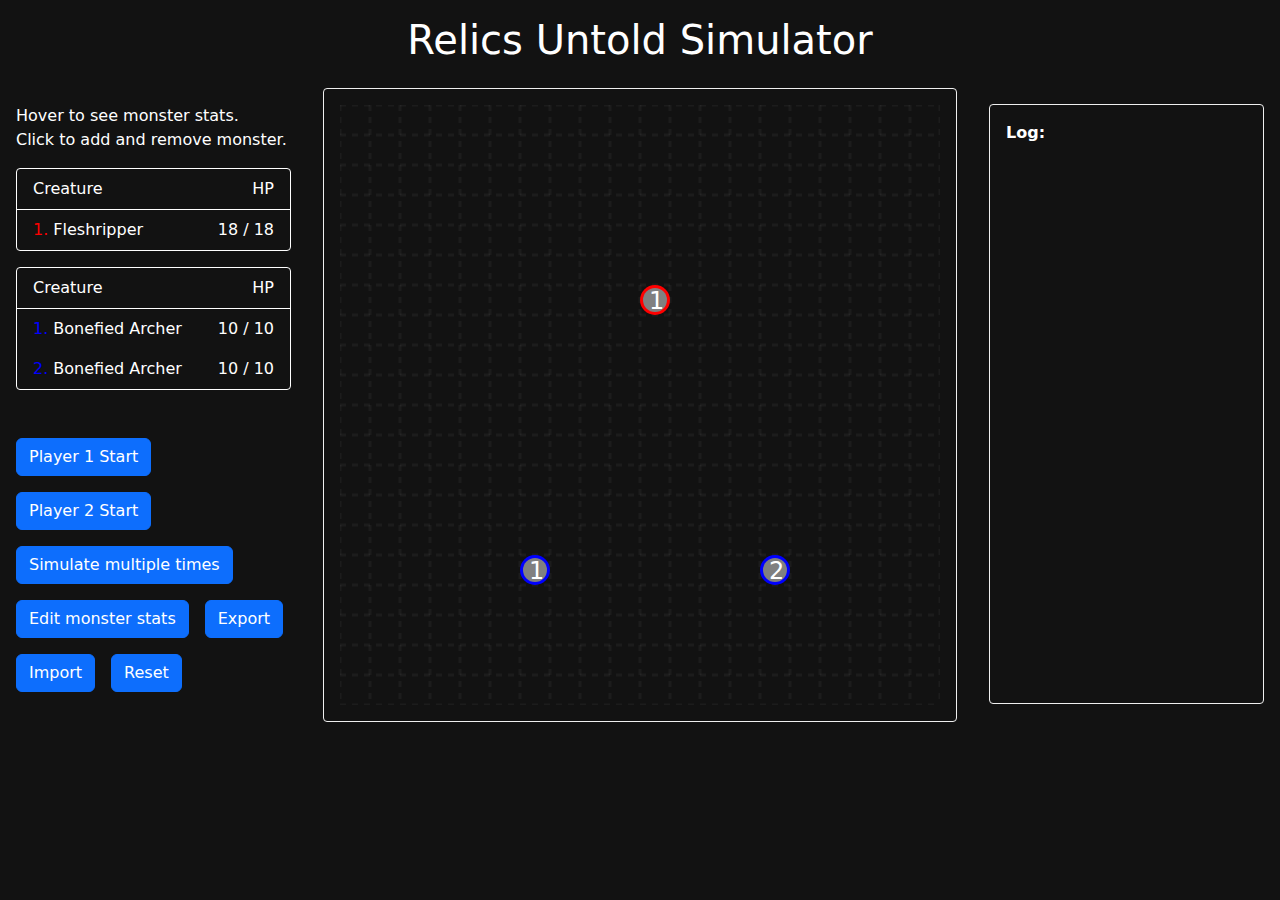
<file: index.html>
<!doctype html>
<html lang="en" data-critters-container>
<head>
  <meta charset="utf-8">
  <title>Relics</title>
  <base href="/">
  <meta name="viewport" content="width=device-width, initial-scale=1">
  <link rel="icon" type="image/x-icon" href="favicon.ico">
<style>@charset "UTF-8";:root{--bs-blue:#0d6efd;--bs-indigo:#6610f2;--bs-purple:#6f42c1;--bs-pink:#d63384;--bs-red:#dc3545;--bs-orange:#fd7e14;--bs-yellow:#ffc107;--bs-green:#198754;--bs-teal:#20c997;--bs-cyan:#0dcaf0;--bs-black:#000;--bs-white:#fff;--bs-gray:#6c757d;--bs-gray-dark:#343a40;--bs-gray-100:#f8f9fa;--bs-gray-200:#e9ecef;--bs-gray-300:#dee2e6;--bs-gray-400:#ced4da;--bs-gray-500:#adb5bd;--bs-gray-600:#6c757d;--bs-gray-700:#495057;--bs-gray-800:#343a40;--bs-gray-900:#212529;--bs-primary:#0d6efd;--bs-secondary:#6c757d;--bs-success:#198754;--bs-info:#0dcaf0;--bs-warning:#ffc107;--bs-danger:#dc3545;--bs-light:#f8f9fa;--bs-dark:#212529;--bs-primary-rgb:13,110,253;--bs-secondary-rgb:108,117,125;--bs-success-rgb:25,135,84;--bs-info-rgb:13,202,240;--bs-warning-rgb:255,193,7;--bs-danger-rgb:220,53,69;--bs-light-rgb:248,249,250;--bs-dark-rgb:33,37,41;--bs-primary-text-emphasis:#052c65;--bs-secondary-text-emphasis:#2b2f32;--bs-success-text-emphasis:#0a3622;--bs-info-text-emphasis:#055160;--bs-warning-text-emphasis:#664d03;--bs-danger-text-emphasis:#58151c;--bs-light-text-emphasis:#495057;--bs-dark-text-emphasis:#495057;--bs-primary-bg-subtle:#cfe2ff;--bs-secondary-bg-subtle:#e2e3e5;--bs-success-bg-subtle:#d1e7dd;--bs-info-bg-subtle:#cff4fc;--bs-warning-bg-subtle:#fff3cd;--bs-danger-bg-subtle:#f8d7da;--bs-light-bg-subtle:#fcfcfd;--bs-dark-bg-subtle:#ced4da;--bs-primary-border-subtle:#9ec5fe;--bs-secondary-border-subtle:#c4c8cb;--bs-success-border-subtle:#a3cfbb;--bs-info-border-subtle:#9eeaf9;--bs-warning-border-subtle:#ffe69c;--bs-danger-border-subtle:#f1aeb5;--bs-light-border-subtle:#e9ecef;--bs-dark-border-subtle:#adb5bd;--bs-white-rgb:255,255,255;--bs-black-rgb:0,0,0;--bs-font-sans-serif:system-ui,-apple-system,"Segoe UI",Roboto,"Helvetica Neue","Noto Sans","Liberation Sans",Arial,sans-serif,"Apple Color Emoji","Segoe UI Emoji","Segoe UI Symbol","Noto Color Emoji";--bs-font-monospace:SFMono-Regular,Menlo,Monaco,Consolas,"Liberation Mono","Courier New",monospace;--bs-gradient:linear-gradient(180deg, rgba(255, 255, 255, .15), rgba(255, 255, 255, 0));--bs-body-font-family:var(--bs-font-sans-serif);--bs-body-font-size:1rem;--bs-body-font-weight:400;--bs-body-line-height:1.5;--bs-body-color:#212529;--bs-body-color-rgb:33,37,41;--bs-body-bg:#fff;--bs-body-bg-rgb:255,255,255;--bs-emphasis-color:#000;--bs-emphasis-color-rgb:0,0,0;--bs-secondary-color:rgba(33, 37, 41, .75);--bs-secondary-color-rgb:33,37,41;--bs-secondary-bg:#e9ecef;--bs-secondary-bg-rgb:233,236,239;--bs-tertiary-color:rgba(33, 37, 41, .5);--bs-tertiary-color-rgb:33,37,41;--bs-tertiary-bg:#f8f9fa;--bs-tertiary-bg-rgb:248,249,250;--bs-heading-color:inherit;--bs-link-color:#0d6efd;--bs-link-color-rgb:13,110,253;--bs-link-decoration:underline;--bs-link-hover-color:#0a58ca;--bs-link-hover-color-rgb:10,88,202;--bs-code-color:#d63384;--bs-highlight-bg:#fff3cd;--bs-border-width:1px;--bs-border-style:solid;--bs-border-color:#dee2e6;--bs-border-color-translucent:rgba(0, 0, 0, .175);--bs-border-radius:.375rem;--bs-border-radius-sm:.25rem;--bs-border-radius-lg:.5rem;--bs-border-radius-xl:1rem;--bs-border-radius-xxl:2rem;--bs-border-radius-2xl:var(--bs-border-radius-xxl);--bs-border-radius-pill:50rem;--bs-box-shadow:0 .5rem 1rem rgba(0, 0, 0, .15);--bs-box-shadow-sm:0 .125rem .25rem rgba(0, 0, 0, .075);--bs-box-shadow-lg:0 1rem 3rem rgba(0, 0, 0, .175);--bs-box-shadow-inset:inset 0 1px 2px rgba(0, 0, 0, .075);--bs-focus-ring-width:.25rem;--bs-focus-ring-opacity:.25;--bs-focus-ring-color:rgba(13, 110, 253, .25);--bs-form-valid-color:#198754;--bs-form-valid-border-color:#198754;--bs-form-invalid-color:#dc3545;--bs-form-invalid-border-color:#dc3545}*,:after,:before{box-sizing:border-box}@media (prefers-reduced-motion:no-preference){:root{scroll-behavior:smooth}}body{margin:0;font-family:var(--bs-body-font-family);font-size:var(--bs-body-font-size);font-weight:var(--bs-body-font-weight);line-height:var(--bs-body-line-height);color:var(--bs-body-color);text-align:var(--bs-body-text-align);background-color:var(--bs-body-bg);-webkit-text-size-adjust:100%;-webkit-tap-highlight-color:transparent}:root{--bs-breakpoint-xs:0;--bs-breakpoint-sm:576px;--bs-breakpoint-md:768px;--bs-breakpoint-lg:992px;--bs-breakpoint-xl:1200px;--bs-breakpoint-xxl:1400px}body{background-color:#121212;color:#fff;font-size:16px}</style><link rel="stylesheet" href="styles.1c3c9a489f5071b4.css" media="print" onload="this.media='all'"><noscript><link rel="stylesheet" href="styles.1c3c9a489f5071b4.css"></noscript></head>
<body>
  <app-root></app-root>
<script src="runtime.0f408d96115e5752.js" type="module"></script><script src="polyfills.25a010212ea03ca5.js" type="module"></script><script src="scripts.2f66b6135d2ecb21.js" defer></script><script src="main.468e5530e1c9a285.js" type="module"></script></body>
</html>
</file>
<file: styles.1c3c9a489f5071b4.css>
@charset "UTF-8";/*!
* Bootstrap  v5.3.1 (https://getbootstrap.com/)
* Copyright 2011-2023 The Bootstrap Authors
* Licensed under MIT (https://github.com/twbs/bootstrap/blob/main/LICENSE)
*/:root,[data-bs-theme=light]{--bs-blue:#0d6efd;--bs-indigo:#6610f2;--bs-purple:#6f42c1;--bs-pink:#d63384;--bs-red:#dc3545;--bs-orange:#fd7e14;--bs-yellow:#ffc107;--bs-green:#198754;--bs-teal:#20c997;--bs-cyan:#0dcaf0;--bs-black:#000;--bs-white:#fff;--bs-gray:#6c757d;--bs-gray-dark:#343a40;--bs-gray-100:#f8f9fa;--bs-gray-200:#e9ecef;--bs-gray-300:#dee2e6;--bs-gray-400:#ced4da;--bs-gray-500:#adb5bd;--bs-gray-600:#6c757d;--bs-gray-700:#495057;--bs-gray-800:#343a40;--bs-gray-900:#212529;--bs-primary:#0d6efd;--bs-secondary:#6c757d;--bs-success:#198754;--bs-info:#0dcaf0;--bs-warning:#ffc107;--bs-danger:#dc3545;--bs-light:#f8f9fa;--bs-dark:#212529;--bs-primary-rgb:13,110,253;--bs-secondary-rgb:108,117,125;--bs-success-rgb:25,135,84;--bs-info-rgb:13,202,240;--bs-warning-rgb:255,193,7;--bs-danger-rgb:220,53,69;--bs-light-rgb:248,249,250;--bs-dark-rgb:33,37,41;--bs-primary-text-emphasis:#052c65;--bs-secondary-text-emphasis:#2b2f32;--bs-success-text-emphasis:#0a3622;--bs-info-text-emphasis:#055160;--bs-warning-text-emphasis:#664d03;--bs-danger-text-emphasis:#58151c;--bs-light-text-emphasis:#495057;--bs-dark-text-emphasis:#495057;--bs-primary-bg-subtle:#cfe2ff;--bs-secondary-bg-subtle:#e2e3e5;--bs-success-bg-subtle:#d1e7dd;--bs-info-bg-subtle:#cff4fc;--bs-warning-bg-subtle:#fff3cd;--bs-danger-bg-subtle:#f8d7da;--bs-light-bg-subtle:#fcfcfd;--bs-dark-bg-subtle:#ced4da;--bs-primary-border-subtle:#9ec5fe;--bs-secondary-border-subtle:#c4c8cb;--bs-success-border-subtle:#a3cfbb;--bs-info-border-subtle:#9eeaf9;--bs-warning-border-subtle:#ffe69c;--bs-danger-border-subtle:#f1aeb5;--bs-light-border-subtle:#e9ecef;--bs-dark-border-subtle:#adb5bd;--bs-white-rgb:255,255,255;--bs-black-rgb:0,0,0;--bs-font-sans-serif:system-ui,-apple-system,"Segoe UI",Roboto,"Helvetica Neue","Noto Sans","Liberation Sans",Arial,sans-serif,"Apple Color Emoji","Segoe UI Emoji","Segoe UI Symbol","Noto Color Emoji";--bs-font-monospace:SFMono-Regular,Menlo,Monaco,Consolas,"Liberation Mono","Courier New",monospace;--bs-gradient:linear-gradient(180deg, rgba(255, 255, 255, .15), rgba(255, 255, 255, 0));--bs-body-font-family:var(--bs-font-sans-serif);--bs-body-font-size:1rem;--bs-body-font-weight:400;--bs-body-line-height:1.5;--bs-body-color:#212529;--bs-body-color-rgb:33,37,41;--bs-body-bg:#fff;--bs-body-bg-rgb:255,255,255;--bs-emphasis-color:#000;--bs-emphasis-color-rgb:0,0,0;--bs-secondary-color:rgba(33, 37, 41, .75);--bs-secondary-color-rgb:33,37,41;--bs-secondary-bg:#e9ecef;--bs-secondary-bg-rgb:233,236,239;--bs-tertiary-color:rgba(33, 37, 41, .5);--bs-tertiary-color-rgb:33,37,41;--bs-tertiary-bg:#f8f9fa;--bs-tertiary-bg-rgb:248,249,250;--bs-heading-color:inherit;--bs-link-color:#0d6efd;--bs-link-color-rgb:13,110,253;--bs-link-decoration:underline;--bs-link-hover-color:#0a58ca;--bs-link-hover-color-rgb:10,88,202;--bs-code-color:#d63384;--bs-highlight-bg:#fff3cd;--bs-border-width:1px;--bs-border-style:solid;--bs-border-color:#dee2e6;--bs-border-color-translucent:rgba(0, 0, 0, .175);--bs-border-radius:.375rem;--bs-border-radius-sm:.25rem;--bs-border-radius-lg:.5rem;--bs-border-radius-xl:1rem;--bs-border-radius-xxl:2rem;--bs-border-radius-2xl:var(--bs-border-radius-xxl);--bs-border-radius-pill:50rem;--bs-box-shadow:0 .5rem 1rem rgba(0, 0, 0, .15);--bs-box-shadow-sm:0 .125rem .25rem rgba(0, 0, 0, .075);--bs-box-shadow-lg:0 1rem 3rem rgba(0, 0, 0, .175);--bs-box-shadow-inset:inset 0 1px 2px rgba(0, 0, 0, .075);--bs-focus-ring-width:.25rem;--bs-focus-ring-opacity:.25;--bs-focus-ring-color:rgba(13, 110, 253, .25);--bs-form-valid-color:#198754;--bs-form-valid-border-color:#198754;--bs-form-invalid-color:#dc3545;--bs-form-invalid-border-color:#dc3545}[data-bs-theme=dark]{color-scheme:dark;--bs-body-color:#dee2e6;--bs-body-color-rgb:222,226,230;--bs-body-bg:#212529;--bs-body-bg-rgb:33,37,41;--bs-emphasis-color:#fff;--bs-emphasis-color-rgb:255,255,255;--bs-secondary-color:rgba(222, 226, 230, .75);--bs-secondary-color-rgb:222,226,230;--bs-secondary-bg:#343a40;--bs-secondary-bg-rgb:52,58,64;--bs-tertiary-color:rgba(222, 226, 230, .5);--bs-tertiary-color-rgb:222,226,230;--bs-tertiary-bg:#2b3035;--bs-tertiary-bg-rgb:43,48,53;--bs-primary-text-emphasis:#6ea8fe;--bs-secondary-text-emphasis:#a7acb1;--bs-success-text-emphasis:#75b798;--bs-info-text-emphasis:#6edff6;--bs-warning-text-emphasis:#ffda6a;--bs-danger-text-emphasis:#ea868f;--bs-light-text-emphasis:#f8f9fa;--bs-dark-text-emphasis:#dee2e6;--bs-primary-bg-subtle:#031633;--bs-secondary-bg-subtle:#161719;--bs-success-bg-subtle:#051b11;--bs-info-bg-subtle:#032830;--bs-warning-bg-subtle:#332701;--bs-danger-bg-subtle:#2c0b0e;--bs-light-bg-subtle:#343a40;--bs-dark-bg-subtle:#1a1d20;--bs-primary-border-subtle:#084298;--bs-secondary-border-subtle:#41464b;--bs-success-border-subtle:#0f5132;--bs-info-border-subtle:#087990;--bs-warning-border-subtle:#997404;--bs-danger-border-subtle:#842029;--bs-light-border-subtle:#495057;--bs-dark-border-subtle:#343a40;--bs-heading-color:inherit;--bs-link-color:#6ea8fe;--bs-link-hover-color:#8bb9fe;--bs-link-color-rgb:110,168,254;--bs-link-hover-color-rgb:139,185,254;--bs-code-color:#e685b5;--bs-border-color:#495057;--bs-border-color-translucent:rgba(255, 255, 255, .15);--bs-form-valid-color:#75b798;--bs-form-valid-border-color:#75b798;--bs-form-invalid-color:#ea868f;--bs-form-invalid-border-color:#ea868f}*,:after,:before{box-sizing:border-box}@media (prefers-reduced-motion:no-preference){:root{scroll-behavior:smooth}}body{margin:0;font-family:var(--bs-body-font-family);font-size:var(--bs-body-font-size);font-weight:var(--bs-body-font-weight);line-height:var(--bs-body-line-height);color:var(--bs-body-color);text-align:var(--bs-body-text-align);background-color:var(--bs-body-bg);-webkit-text-size-adjust:100%;-webkit-tap-highlight-color:transparent}hr{margin:1rem 0;color:inherit;border:0;border-top:var(--bs-border-width) solid;opacity:.25}.h1,.h2,.h3,.h4,.h5,.h6,h1,h2,h3,h4,h5,h6{margin-top:0;margin-bottom:.5rem;font-weight:500;line-height:1.2;color:var(--bs-heading-color)}.h1,h1{font-size:calc(1.375rem + 1.5vw)}@media (min-width:1200px){.h1,h1{font-size:2.5rem}}.h2,h2{font-size:calc(1.325rem + .9vw)}@media (min-width:1200px){.h2,h2{font-size:2rem}}.h3,h3{font-size:calc(1.3rem + .6vw)}@media (min-width:1200px){.h3,h3{font-size:1.75rem}}.h4,h4{font-size:calc(1.275rem + .3vw)}@media (min-width:1200px){.h4,h4{font-size:1.5rem}}.h5,h5{font-size:1.25rem}.h6,h6{font-size:1rem}p{margin-top:0;margin-bottom:1rem}abbr[title]{-webkit-text-decoration:underline dotted;text-decoration:underline dotted;cursor:help;-webkit-text-decoration-skip-ink:none;text-decoration-skip-ink:none}address{margin-bottom:1rem;font-style:normal;line-height:inherit}ol,ul{padding-left:2rem}dl,ol,ul{margin-top:0;margin-bottom:1rem}ol ol,ol ul,ul ol,ul ul{margin-bottom:0}dt{font-weight:700}dd{margin-bottom:.5rem;margin-left:0}blockquote{margin:0 0 1rem}b,strong{font-weight:bolder}.small,small{font-size:.875em}.mark,mark{padding:.1875em;background-color:var(--bs-highlight-bg)}sub,sup{position:relative;font-size:.75em;line-height:0;vertical-align:baseline}sub{bottom:-.25em}sup{top:-.5em}a{color:rgba(var(--bs-link-color-rgb),var(--bs-link-opacity,1));text-decoration:underline}a:hover{--bs-link-color-rgb:var(--bs-link-hover-color-rgb)}a:not([href]):not([class]),a:not([href]):not([class]):hover{color:inherit;text-decoration:none}code,kbd,pre,samp{font-family:var(--bs-font-monospace);font-size:1em}pre{display:block;margin-top:0;margin-bottom:1rem;overflow:auto;font-size:.875em}pre code{font-size:inherit;color:inherit;word-break:normal}code{font-size:.875em;color:var(--bs-code-color);word-wrap:break-word}a>code{color:inherit}kbd{padding:.1875rem .375rem;font-size:.875em;color:var(--bs-body-bg);background-color:var(--bs-body-color);border-radius:.25rem}kbd kbd{padding:0;font-size:1em}figure{margin:0 0 1rem}img,svg{vertical-align:middle}table{caption-side:bottom;border-collapse:collapse}caption{padding-top:.5rem;padding-bottom:.5rem;color:var(--bs-secondary-color);text-align:left}th{text-align:inherit;text-align:-webkit-match-parent}tbody,td,tfoot,th,thead,tr{border-color:inherit;border-style:solid;border-width:0}label{display:inline-block}button{border-radius:0}button:focus:not(:focus-visible){outline:0}button,input,optgroup,select,textarea{margin:0;font-family:inherit;font-size:inherit;line-height:inherit}button,select{text-transform:none}[role=button]{cursor:pointer}select{word-wrap:normal}select:disabled{opacity:1}[list]:not([type=date]):not([type=datetime-local]):not([type=month]):not([type=week]):not([type=time])::-webkit-calendar-picker-indicator{display:none!important}[type=button],[type=reset],[type=submit],button{-webkit-appearance:button}[type=button]:not(:disabled),[type=reset]:not(:disabled),[type=submit]:not(:disabled),button:not(:disabled){cursor:pointer}::-moz-focus-inner{padding:0;border-style:none}textarea{resize:vertical}fieldset{min-width:0;padding:0;margin:0;border:0}legend{float:left;width:100%;padding:0;margin-bottom:.5rem;font-size:calc(1.275rem + .3vw);line-height:inherit}@media (min-width:1200px){legend{font-size:1.5rem}}legend+*{clear:left}::-webkit-datetime-edit-day-field,::-webkit-datetime-edit-fields-wrapper,::-webkit-datetime-edit-hour-field,::-webkit-datetime-edit-minute,::-webkit-datetime-edit-month-field,::-webkit-datetime-edit-text,::-webkit-datetime-edit-year-field{padding:0}::-webkit-inner-spin-button{height:auto}[type=search]{-webkit-appearance:textfield;outline-offset:-2px}::-webkit-search-decoration{-webkit-appearance:none}::-webkit-color-swatch-wrapper{padding:0}::file-selector-button{font:inherit;-webkit-appearance:button}output{display:inline-block}iframe{border:0}summary{display:list-item;cursor:pointer}progress{vertical-align:baseline}[hidden]{display:none!important}.lead{font-size:1.25rem;font-weight:300}.display-1{font-size:calc(1.625rem + 4.5vw);font-weight:300;line-height:1.2}@media (min-width:1200px){.display-1{font-size:5rem}}.display-2{font-size:calc(1.575rem + 3.9vw);font-weight:300;line-height:1.2}@media (min-width:1200px){.display-2{font-size:4.5rem}}.display-3{font-size:calc(1.525rem + 3.3vw);font-weight:300;line-height:1.2}@media (min-width:1200px){.display-3{font-size:4rem}}.display-4{font-size:calc(1.475rem + 2.7vw);font-weight:300;line-height:1.2}@media (min-width:1200px){.display-4{font-size:3.5rem}}.display-5{font-size:calc(1.425rem + 2.1vw);font-weight:300;line-height:1.2}@media (min-width:1200px){.display-5{font-size:3rem}}.display-6{font-size:calc(1.375rem + 1.5vw);font-weight:300;line-height:1.2}@media (min-width:1200px){.display-6{font-size:2.5rem}}.list-unstyled,.list-inline{padding-left:0;list-style:none}.list-inline-item{display:inline-block}.list-inline-item:not(:last-child){margin-right:.5rem}.initialism{font-size:.875em;text-transform:uppercase}.blockquote{margin-bottom:1rem;font-size:1.25rem}.blockquote>:last-child{margin-bottom:0}.blockquote-footer{margin-top:-1rem;margin-bottom:1rem;font-size:.875em;color:#6c757d}.blockquote-footer:before{content:"\2014\a0"}.img-fluid{max-width:100%;height:auto}.img-thumbnail{padding:.25rem;background-color:var(--bs-body-bg);border:var(--bs-border-width) solid var(--bs-border-color);border-radius:var(--bs-border-radius);max-width:100%;height:auto}.figure{display:inline-block}.figure-img{margin-bottom:.5rem;line-height:1}.figure-caption{font-size:.875em;color:var(--bs-secondary-color)}.container,.container-fluid,.container-lg,.container-md,.container-sm,.container-xl,.container-xxl{--bs-gutter-x:1.5rem;--bs-gutter-y:0;width:100%;padding-right:calc(var(--bs-gutter-x) * .5);padding-left:calc(var(--bs-gutter-x) * .5);margin-right:auto;margin-left:auto}@media (min-width:576px){.container,.container-sm{max-width:540px}}@media (min-width:768px){.container,.container-md,.container-sm{max-width:720px}}@media (min-width:992px){.container,.container-lg,.container-md,.container-sm{max-width:960px}}@media (min-width:1200px){.container,.container-lg,.container-md,.container-sm,.container-xl{max-width:1140px}}@media (min-width:1400px){.container,.container-lg,.container-md,.container-sm,.container-xl,.container-xxl{max-width:1320px}}:root{--bs-breakpoint-xs:0;--bs-breakpoint-sm:576px;--bs-breakpoint-md:768px;--bs-breakpoint-lg:992px;--bs-breakpoint-xl:1200px;--bs-breakpoint-xxl:1400px}.row{--bs-gutter-x:1.5rem;--bs-gutter-y:0;display:flex;flex-wrap:wrap;margin-top:calc(-1 * var(--bs-gutter-y));margin-right:calc(-.5 * var(--bs-gutter-x));margin-left:calc(-.5 * var(--bs-gutter-x))}.row>*{flex-shrink:0;width:100%;max-width:100%;padding-right:calc(var(--bs-gutter-x) * .5);padding-left:calc(var(--bs-gutter-x) * .5);margin-top:var(--bs-gutter-y)}.col{flex:1 0 0%}.row-cols-auto>*{flex:0 0 auto;width:auto}.row-cols-1>*{flex:0 0 auto;width:100%}.row-cols-2>*{flex:0 0 auto;width:50%}.row-cols-3>*{flex:0 0 auto;width:33.3333333333%}.row-cols-4>*{flex:0 0 auto;width:25%}.row-cols-5>*{flex:0 0 auto;width:20%}.row-cols-6>*{flex:0 0 auto;width:16.6666666667%}.col-auto{flex:0 0 auto;width:auto}.col-1{flex:0 0 auto;width:8.33333333%}.col-2{flex:0 0 auto;width:16.66666667%}.col-3{flex:0 0 auto;width:25%}.col-4{flex:0 0 auto;width:33.33333333%}.col-5{flex:0 0 auto;width:41.66666667%}.col-6{flex:0 0 auto;width:50%}.col-7{flex:0 0 auto;width:58.33333333%}.col-8{flex:0 0 auto;width:66.66666667%}.col-9{flex:0 0 auto;width:75%}.col-10{flex:0 0 auto;width:83.33333333%}.col-11{flex:0 0 auto;width:91.66666667%}.col-12{flex:0 0 auto;width:100%}.offset-1{margin-left:8.33333333%}.offset-2{margin-left:16.66666667%}.offset-3{margin-left:25%}.offset-4{margin-left:33.33333333%}.offset-5{margin-left:41.66666667%}.offset-6{margin-left:50%}.offset-7{margin-left:58.33333333%}.offset-8{margin-left:66.66666667%}.offset-9{margin-left:75%}.offset-10{margin-left:83.33333333%}.offset-11{margin-left:91.66666667%}.g-0,.gx-0{--bs-gutter-x:0}.g-0,.gy-0{--bs-gutter-y:0}.g-1,.gx-1{--bs-gutter-x:.25rem}.g-1,.gy-1{--bs-gutter-y:.25rem}.g-2,.gx-2{--bs-gutter-x:.5rem}.g-2,.gy-2{--bs-gutter-y:.5rem}.g-3,.gx-3{--bs-gutter-x:1rem}.g-3,.gy-3{--bs-gutter-y:1rem}.g-4,.gx-4{--bs-gutter-x:1.5rem}.g-4,.gy-4{--bs-gutter-y:1.5rem}.g-5,.gx-5{--bs-gutter-x:3rem}.g-5,.gy-5{--bs-gutter-y:3rem}@media (min-width:576px){.col-sm{flex:1 0 0%}.row-cols-sm-auto>*{flex:0 0 auto;width:auto}.row-cols-sm-1>*{flex:0 0 auto;width:100%}.row-cols-sm-2>*{flex:0 0 auto;width:50%}.row-cols-sm-3>*{flex:0 0 auto;width:33.3333333333%}.row-cols-sm-4>*{flex:0 0 auto;width:25%}.row-cols-sm-5>*{flex:0 0 auto;width:20%}.row-cols-sm-6>*{flex:0 0 auto;width:16.6666666667%}.col-sm-auto{flex:0 0 auto;width:auto}.col-sm-1{flex:0 0 auto;width:8.33333333%}.col-sm-2{flex:0 0 auto;width:16.66666667%}.col-sm-3{flex:0 0 auto;width:25%}.col-sm-4{flex:0 0 auto;width:33.33333333%}.col-sm-5{flex:0 0 auto;width:41.66666667%}.col-sm-6{flex:0 0 auto;width:50%}.col-sm-7{flex:0 0 auto;width:58.33333333%}.col-sm-8{flex:0 0 auto;width:66.66666667%}.col-sm-9{flex:0 0 auto;width:75%}.col-sm-10{flex:0 0 auto;width:83.33333333%}.col-sm-11{flex:0 0 auto;width:91.66666667%}.col-sm-12{flex:0 0 auto;width:100%}.offset-sm-0{margin-left:0}.offset-sm-1{margin-left:8.33333333%}.offset-sm-2{margin-left:16.66666667%}.offset-sm-3{margin-left:25%}.offset-sm-4{margin-left:33.33333333%}.offset-sm-5{margin-left:41.66666667%}.offset-sm-6{margin-left:50%}.offset-sm-7{margin-left:58.33333333%}.offset-sm-8{margin-left:66.66666667%}.offset-sm-9{margin-left:75%}.offset-sm-10{margin-left:83.33333333%}.offset-sm-11{margin-left:91.66666667%}.g-sm-0,.gx-sm-0{--bs-gutter-x:0}.g-sm-0,.gy-sm-0{--bs-gutter-y:0}.g-sm-1,.gx-sm-1{--bs-gutter-x:.25rem}.g-sm-1,.gy-sm-1{--bs-gutter-y:.25rem}.g-sm-2,.gx-sm-2{--bs-gutter-x:.5rem}.g-sm-2,.gy-sm-2{--bs-gutter-y:.5rem}.g-sm-3,.gx-sm-3{--bs-gutter-x:1rem}.g-sm-3,.gy-sm-3{--bs-gutter-y:1rem}.g-sm-4,.gx-sm-4{--bs-gutter-x:1.5rem}.g-sm-4,.gy-sm-4{--bs-gutter-y:1.5rem}.g-sm-5,.gx-sm-5{--bs-gutter-x:3rem}.g-sm-5,.gy-sm-5{--bs-gutter-y:3rem}}@media (min-width:768px){.col-md{flex:1 0 0%}.row-cols-md-auto>*{flex:0 0 auto;width:auto}.row-cols-md-1>*{flex:0 0 auto;width:100%}.row-cols-md-2>*{flex:0 0 auto;width:50%}.row-cols-md-3>*{flex:0 0 auto;width:33.3333333333%}.row-cols-md-4>*{flex:0 0 auto;width:25%}.row-cols-md-5>*{flex:0 0 auto;width:20%}.row-cols-md-6>*{flex:0 0 auto;width:16.6666666667%}.col-md-auto{flex:0 0 auto;width:auto}.col-md-1{flex:0 0 auto;width:8.33333333%}.col-md-2{flex:0 0 auto;width:16.66666667%}.col-md-3{flex:0 0 auto;width:25%}.col-md-4{flex:0 0 auto;width:33.33333333%}.col-md-5{flex:0 0 auto;width:41.66666667%}.col-md-6{flex:0 0 auto;width:50%}.col-md-7{flex:0 0 auto;width:58.33333333%}.col-md-8{flex:0 0 auto;width:66.66666667%}.col-md-9{flex:0 0 auto;width:75%}.col-md-10{flex:0 0 auto;width:83.33333333%}.col-md-11{flex:0 0 auto;width:91.66666667%}.col-md-12{flex:0 0 auto;width:100%}.offset-md-0{margin-left:0}.offset-md-1{margin-left:8.33333333%}.offset-md-2{margin-left:16.66666667%}.offset-md-3{margin-left:25%}.offset-md-4{margin-left:33.33333333%}.offset-md-5{margin-left:41.66666667%}.offset-md-6{margin-left:50%}.offset-md-7{margin-left:58.33333333%}.offset-md-8{margin-left:66.66666667%}.offset-md-9{margin-left:75%}.offset-md-10{margin-left:83.33333333%}.offset-md-11{margin-left:91.66666667%}.g-md-0,.gx-md-0{--bs-gutter-x:0}.g-md-0,.gy-md-0{--bs-gutter-y:0}.g-md-1,.gx-md-1{--bs-gutter-x:.25rem}.g-md-1,.gy-md-1{--bs-gutter-y:.25rem}.g-md-2,.gx-md-2{--bs-gutter-x:.5rem}.g-md-2,.gy-md-2{--bs-gutter-y:.5rem}.g-md-3,.gx-md-3{--bs-gutter-x:1rem}.g-md-3,.gy-md-3{--bs-gutter-y:1rem}.g-md-4,.gx-md-4{--bs-gutter-x:1.5rem}.g-md-4,.gy-md-4{--bs-gutter-y:1.5rem}.g-md-5,.gx-md-5{--bs-gutter-x:3rem}.g-md-5,.gy-md-5{--bs-gutter-y:3rem}}@media (min-width:992px){.col-lg{flex:1 0 0%}.row-cols-lg-auto>*{flex:0 0 auto;width:auto}.row-cols-lg-1>*{flex:0 0 auto;width:100%}.row-cols-lg-2>*{flex:0 0 auto;width:50%}.row-cols-lg-3>*{flex:0 0 auto;width:33.3333333333%}.row-cols-lg-4>*{flex:0 0 auto;width:25%}.row-cols-lg-5>*{flex:0 0 auto;width:20%}.row-cols-lg-6>*{flex:0 0 auto;width:16.6666666667%}.col-lg-auto{flex:0 0 auto;width:auto}.col-lg-1{flex:0 0 auto;width:8.33333333%}.col-lg-2{flex:0 0 auto;width:16.66666667%}.col-lg-3{flex:0 0 auto;width:25%}.col-lg-4{flex:0 0 auto;width:33.33333333%}.col-lg-5{flex:0 0 auto;width:41.66666667%}.col-lg-6{flex:0 0 auto;width:50%}.col-lg-7{flex:0 0 auto;width:58.33333333%}.col-lg-8{flex:0 0 auto;width:66.66666667%}.col-lg-9{flex:0 0 auto;width:75%}.col-lg-10{flex:0 0 auto;width:83.33333333%}.col-lg-11{flex:0 0 auto;width:91.66666667%}.col-lg-12{flex:0 0 auto;width:100%}.offset-lg-0{margin-left:0}.offset-lg-1{margin-left:8.33333333%}.offset-lg-2{margin-left:16.66666667%}.offset-lg-3{margin-left:25%}.offset-lg-4{margin-left:33.33333333%}.offset-lg-5{margin-left:41.66666667%}.offset-lg-6{margin-left:50%}.offset-lg-7{margin-left:58.33333333%}.offset-lg-8{margin-left:66.66666667%}.offset-lg-9{margin-left:75%}.offset-lg-10{margin-left:83.33333333%}.offset-lg-11{margin-left:91.66666667%}.g-lg-0,.gx-lg-0{--bs-gutter-x:0}.g-lg-0,.gy-lg-0{--bs-gutter-y:0}.g-lg-1,.gx-lg-1{--bs-gutter-x:.25rem}.g-lg-1,.gy-lg-1{--bs-gutter-y:.25rem}.g-lg-2,.gx-lg-2{--bs-gutter-x:.5rem}.g-lg-2,.gy-lg-2{--bs-gutter-y:.5rem}.g-lg-3,.gx-lg-3{--bs-gutter-x:1rem}.g-lg-3,.gy-lg-3{--bs-gutter-y:1rem}.g-lg-4,.gx-lg-4{--bs-gutter-x:1.5rem}.g-lg-4,.gy-lg-4{--bs-gutter-y:1.5rem}.g-lg-5,.gx-lg-5{--bs-gutter-x:3rem}.g-lg-5,.gy-lg-5{--bs-gutter-y:3rem}}@media (min-width:1200px){.col-xl{flex:1 0 0%}.row-cols-xl-auto>*{flex:0 0 auto;width:auto}.row-cols-xl-1>*{flex:0 0 auto;width:100%}.row-cols-xl-2>*{flex:0 0 auto;width:50%}.row-cols-xl-3>*{flex:0 0 auto;width:33.3333333333%}.row-cols-xl-4>*{flex:0 0 auto;width:25%}.row-cols-xl-5>*{flex:0 0 auto;width:20%}.row-cols-xl-6>*{flex:0 0 auto;width:16.6666666667%}.col-xl-auto{flex:0 0 auto;width:auto}.col-xl-1{flex:0 0 auto;width:8.33333333%}.col-xl-2{flex:0 0 auto;width:16.66666667%}.col-xl-3{flex:0 0 auto;width:25%}.col-xl-4{flex:0 0 auto;width:33.33333333%}.col-xl-5{flex:0 0 auto;width:41.66666667%}.col-xl-6{flex:0 0 auto;width:50%}.col-xl-7{flex:0 0 auto;width:58.33333333%}.col-xl-8{flex:0 0 auto;width:66.66666667%}.col-xl-9{flex:0 0 auto;width:75%}.col-xl-10{flex:0 0 auto;width:83.33333333%}.col-xl-11{flex:0 0 auto;width:91.66666667%}.col-xl-12{flex:0 0 auto;width:100%}.offset-xl-0{margin-left:0}.offset-xl-1{margin-left:8.33333333%}.offset-xl-2{margin-left:16.66666667%}.offset-xl-3{margin-left:25%}.offset-xl-4{margin-left:33.33333333%}.offset-xl-5{margin-left:41.66666667%}.offset-xl-6{margin-left:50%}.offset-xl-7{margin-left:58.33333333%}.offset-xl-8{margin-left:66.66666667%}.offset-xl-9{margin-left:75%}.offset-xl-10{margin-left:83.33333333%}.offset-xl-11{margin-left:91.66666667%}.g-xl-0,.gx-xl-0{--bs-gutter-x:0}.g-xl-0,.gy-xl-0{--bs-gutter-y:0}.g-xl-1,.gx-xl-1{--bs-gutter-x:.25rem}.g-xl-1,.gy-xl-1{--bs-gutter-y:.25rem}.g-xl-2,.gx-xl-2{--bs-gutter-x:.5rem}.g-xl-2,.gy-xl-2{--bs-gutter-y:.5rem}.g-xl-3,.gx-xl-3{--bs-gutter-x:1rem}.g-xl-3,.gy-xl-3{--bs-gutter-y:1rem}.g-xl-4,.gx-xl-4{--bs-gutter-x:1.5rem}.g-xl-4,.gy-xl-4{--bs-gutter-y:1.5rem}.g-xl-5,.gx-xl-5{--bs-gutter-x:3rem}.g-xl-5,.gy-xl-5{--bs-gutter-y:3rem}}@media (min-width:1400px){.col-xxl{flex:1 0 0%}.row-cols-xxl-auto>*{flex:0 0 auto;width:auto}.row-cols-xxl-1>*{flex:0 0 auto;width:100%}.row-cols-xxl-2>*{flex:0 0 auto;width:50%}.row-cols-xxl-3>*{flex:0 0 auto;width:33.3333333333%}.row-cols-xxl-4>*{flex:0 0 auto;width:25%}.row-cols-xxl-5>*{flex:0 0 auto;width:20%}.row-cols-xxl-6>*{flex:0 0 auto;width:16.6666666667%}.col-xxl-auto{flex:0 0 auto;width:auto}.col-xxl-1{flex:0 0 auto;width:8.33333333%}.col-xxl-2{flex:0 0 auto;width:16.66666667%}.col-xxl-3{flex:0 0 auto;width:25%}.col-xxl-4{flex:0 0 auto;width:33.33333333%}.col-xxl-5{flex:0 0 auto;width:41.66666667%}.col-xxl-6{flex:0 0 auto;width:50%}.col-xxl-7{flex:0 0 auto;width:58.33333333%}.col-xxl-8{flex:0 0 auto;width:66.66666667%}.col-xxl-9{flex:0 0 auto;width:75%}.col-xxl-10{flex:0 0 auto;width:83.33333333%}.col-xxl-11{flex:0 0 auto;width:91.66666667%}.col-xxl-12{flex:0 0 auto;width:100%}.offset-xxl-0{margin-left:0}.offset-xxl-1{margin-left:8.33333333%}.offset-xxl-2{margin-left:16.66666667%}.offset-xxl-3{margin-left:25%}.offset-xxl-4{margin-left:33.33333333%}.offset-xxl-5{margin-left:41.66666667%}.offset-xxl-6{margin-left:50%}.offset-xxl-7{margin-left:58.33333333%}.offset-xxl-8{margin-left:66.66666667%}.offset-xxl-9{margin-left:75%}.offset-xxl-10{margin-left:83.33333333%}.offset-xxl-11{margin-left:91.66666667%}.g-xxl-0,.gx-xxl-0{--bs-gutter-x:0}.g-xxl-0,.gy-xxl-0{--bs-gutter-y:0}.g-xxl-1,.gx-xxl-1{--bs-gutter-x:.25rem}.g-xxl-1,.gy-xxl-1{--bs-gutter-y:.25rem}.g-xxl-2,.gx-xxl-2{--bs-gutter-x:.5rem}.g-xxl-2,.gy-xxl-2{--bs-gutter-y:.5rem}.g-xxl-3,.gx-xxl-3{--bs-gutter-x:1rem}.g-xxl-3,.gy-xxl-3{--bs-gutter-y:1rem}.g-xxl-4,.gx-xxl-4{--bs-gutter-x:1.5rem}.g-xxl-4,.gy-xxl-4{--bs-gutter-y:1.5rem}.g-xxl-5,.gx-xxl-5{--bs-gutter-x:3rem}.g-xxl-5,.gy-xxl-5{--bs-gutter-y:3rem}}.table{--bs-table-color-type:initial;--bs-table-bg-type:initial;--bs-table-color-state:initial;--bs-table-bg-state:initial;--bs-table-color:var(--bs-body-color);--bs-table-bg:var(--bs-body-bg);--bs-table-border-color:var(--bs-border-color);--bs-table-accent-bg:transparent;--bs-table-striped-color:var(--bs-body-color);--bs-table-striped-bg:rgba(0, 0, 0, .05);--bs-table-active-color:var(--bs-body-color);--bs-table-active-bg:rgba(0, 0, 0, .1);--bs-table-hover-color:var(--bs-body-color);--bs-table-hover-bg:rgba(0, 0, 0, .075);width:100%;margin-bottom:1rem;vertical-align:top;border-color:var(--bs-table-border-color)}.table>:not(caption)>*>*{padding:.5rem;color:var(--bs-table-color-state,var(--bs-table-color-type,var(--bs-table-color)));background-color:var(--bs-table-bg);border-bottom-width:var(--bs-border-width);box-shadow:inset 0 0 0 9999px var(--bs-table-bg-state,var(--bs-table-bg-type,var(--bs-table-accent-bg)))}.table>tbody{vertical-align:inherit}.table>thead{vertical-align:bottom}.table-group-divider{border-top:calc(var(--bs-border-width) * 2) solid currentcolor}.caption-top{caption-side:top}.table-sm>:not(caption)>*>*{padding:.25rem}.table-bordered>:not(caption)>*{border-width:var(--bs-border-width) 0}.table-bordered>:not(caption)>*>*{border-width:0 var(--bs-border-width)}.table-borderless>:not(caption)>*>*{border-bottom-width:0}.table-borderless>:not(:first-child){border-top-width:0}.table-striped>tbody>tr:nth-of-type(odd)>*{--bs-table-color-type:var(--bs-table-striped-color);--bs-table-bg-type:var(--bs-table-striped-bg)}.table-striped-columns>:not(caption)>tr>:nth-child(2n){--bs-table-color-type:var(--bs-table-striped-color);--bs-table-bg-type:var(--bs-table-striped-bg)}.table-active{--bs-table-color-state:var(--bs-table-active-color);--bs-table-bg-state:var(--bs-table-active-bg)}.table-hover>tbody>tr:hover>*{--bs-table-color-state:var(--bs-table-hover-color);--bs-table-bg-state:var(--bs-table-hover-bg)}.table-primary{--bs-table-color:#000;--bs-table-bg:#cfe2ff;--bs-table-border-color:#bacbe6;--bs-table-striped-bg:#c5d7f2;--bs-table-striped-color:#000;--bs-table-active-bg:#bacbe6;--bs-table-active-color:#000;--bs-table-hover-bg:#bfd1ec;--bs-table-hover-color:#000;color:var(--bs-table-color);border-color:var(--bs-table-border-color)}.table-secondary{--bs-table-color:#000;--bs-table-bg:#e2e3e5;--bs-table-border-color:#cbccce;--bs-table-striped-bg:#d7d8da;--bs-table-striped-color:#000;--bs-table-active-bg:#cbccce;--bs-table-active-color:#000;--bs-table-hover-bg:#d1d2d4;--bs-table-hover-color:#000;color:var(--bs-table-color);border-color:var(--bs-table-border-color)}.table-success{--bs-table-color:#000;--bs-table-bg:#d1e7dd;--bs-table-border-color:#bcd0c7;--bs-table-striped-bg:#c7dbd2;--bs-table-striped-color:#000;--bs-table-active-bg:#bcd0c7;--bs-table-active-color:#000;--bs-table-hover-bg:#c1d6cc;--bs-table-hover-color:#000;color:var(--bs-table-color);border-color:var(--bs-table-border-color)}.table-info{--bs-table-color:#000;--bs-table-bg:#cff4fc;--bs-table-border-color:#badce3;--bs-table-striped-bg:#c5e8ef;--bs-table-striped-color:#000;--bs-table-active-bg:#badce3;--bs-table-active-color:#000;--bs-table-hover-bg:#bfe2e9;--bs-table-hover-color:#000;color:var(--bs-table-color);border-color:var(--bs-table-border-color)}.table-warning{--bs-table-color:#000;--bs-table-bg:#fff3cd;--bs-table-border-color:#e6dbb9;--bs-table-striped-bg:#f2e7c3;--bs-table-striped-color:#000;--bs-table-active-bg:#e6dbb9;--bs-table-active-color:#000;--bs-table-hover-bg:#ece1be;--bs-table-hover-color:#000;color:var(--bs-table-color);border-color:var(--bs-table-border-color)}.table-danger{--bs-table-color:#000;--bs-table-bg:#f8d7da;--bs-table-border-color:#dfc2c4;--bs-table-striped-bg:#eccccf;--bs-table-striped-color:#000;--bs-table-active-bg:#dfc2c4;--bs-table-active-color:#000;--bs-table-hover-bg:#e5c7ca;--bs-table-hover-color:#000;color:var(--bs-table-color);border-color:var(--bs-table-border-color)}.table-light{--bs-table-color:#000;--bs-table-bg:#f8f9fa;--bs-table-border-color:#dfe0e1;--bs-table-striped-bg:#ecedee;--bs-table-striped-color:#000;--bs-table-active-bg:#dfe0e1;--bs-table-active-color:#000;--bs-table-hover-bg:#e5e6e7;--bs-table-hover-color:#000;color:var(--bs-table-color);border-color:var(--bs-table-border-color)}.table-dark{--bs-table-color:#fff;--bs-table-bg:#212529;--bs-table-border-color:#373b3e;--bs-table-striped-bg:#2c3034;--bs-table-striped-color:#fff;--bs-table-active-bg:#373b3e;--bs-table-active-color:#fff;--bs-table-hover-bg:#323539;--bs-table-hover-color:#fff;color:var(--bs-table-color);border-color:var(--bs-table-border-color)}.table-responsive{overflow-x:auto;-webkit-overflow-scrolling:touch}@media (max-width:575.98px){.table-responsive-sm{overflow-x:auto;-webkit-overflow-scrolling:touch}}@media (max-width:767.98px){.table-responsive-md{overflow-x:auto;-webkit-overflow-scrolling:touch}}@media (max-width:991.98px){.table-responsive-lg{overflow-x:auto;-webkit-overflow-scrolling:touch}}@media (max-width:1199.98px){.table-responsive-xl{overflow-x:auto;-webkit-overflow-scrolling:touch}}@media (max-width:1399.98px){.table-responsive-xxl{overflow-x:auto;-webkit-overflow-scrolling:touch}}.form-label{margin-bottom:.5rem}.col-form-label{padding-top:calc(.375rem + var(--bs-border-width));padding-bottom:calc(.375rem + var(--bs-border-width));margin-bottom:0;font-size:inherit;line-height:1.5}.col-form-label-lg{padding-top:calc(.5rem + var(--bs-border-width));padding-bottom:calc(.5rem + var(--bs-border-width));font-size:1.25rem}.col-form-label-sm{padding-top:calc(.25rem + var(--bs-border-width));padding-bottom:calc(.25rem + var(--bs-border-width));font-size:.875rem}.form-text{margin-top:.25rem;font-size:.875em;color:var(--bs-secondary-color)}.form-control{display:block;width:100%;padding:.375rem .75rem;font-size:1rem;font-weight:400;line-height:1.5;color:var(--bs-body-color);-webkit-appearance:none;appearance:none;background-color:var(--bs-body-bg);background-clip:padding-box;border:var(--bs-border-width) solid var(--bs-border-color);border-radius:var(--bs-border-radius);transition:border-color .15s ease-in-out,box-shadow .15s ease-in-out}@media (prefers-reduced-motion:reduce){.form-control{transition:none}}.form-control[type=file]{overflow:hidden}.form-control[type=file]:not(:disabled):not([readonly]){cursor:pointer}.form-control:focus{color:var(--bs-body-color);background-color:var(--bs-body-bg);border-color:#86b7fe;outline:0;box-shadow:0 0 0 .25rem #0d6efd40}.form-control::-webkit-date-and-time-value{min-width:85px;height:1.5em;margin:0}.form-control::-webkit-datetime-edit{display:block;padding:0}.form-control::placeholder{color:var(--bs-secondary-color);opacity:1}.form-control:disabled{background-color:var(--bs-secondary-bg);opacity:1}.form-control::file-selector-button{padding:.375rem .75rem;margin:-.375rem -.75rem;margin-inline-end:.75rem;color:var(--bs-body-color);background-color:var(--bs-tertiary-bg);pointer-events:none;border-color:inherit;border-style:solid;border-width:0;border-inline-end-width:var(--bs-border-width);border-radius:0;transition:color .15s ease-in-out,background-color .15s ease-in-out,border-color .15s ease-in-out,box-shadow .15s ease-in-out}@media (prefers-reduced-motion:reduce){.form-control::file-selector-button{transition:none}}.form-control:hover:not(:disabled):not([readonly])::file-selector-button{background-color:var(--bs-secondary-bg)}.form-control-plaintext{display:block;width:100%;padding:.375rem 0;margin-bottom:0;line-height:1.5;color:var(--bs-body-color);background-color:transparent;border:solid transparent;border-width:var(--bs-border-width) 0}.form-control-plaintext:focus{outline:0}.form-control-plaintext.form-control-lg,.form-control-plaintext.form-control-sm{padding-right:0;padding-left:0}.form-control-sm{min-height:calc(1.5em + .5rem + calc(var(--bs-border-width) * 2));padding:.25rem .5rem;font-size:.875rem;border-radius:var(--bs-border-radius-sm)}.form-control-sm::file-selector-button{padding:.25rem .5rem;margin:-.25rem -.5rem;margin-inline-end:.5rem}.form-control-lg{min-height:calc(1.5em + 1rem + calc(var(--bs-border-width) * 2));padding:.5rem 1rem;font-size:1.25rem;border-radius:var(--bs-border-radius-lg)}.form-control-lg::file-selector-button{padding:.5rem 1rem;margin:-.5rem -1rem;margin-inline-end:1rem}textarea.form-control{min-height:calc(1.5em + .75rem + calc(var(--bs-border-width) * 2))}textarea.form-control-sm{min-height:calc(1.5em + .5rem + calc(var(--bs-border-width) * 2))}textarea.form-control-lg{min-height:calc(1.5em + 1rem + calc(var(--bs-border-width) * 2))}.form-control-color{width:3rem;height:calc(1.5em + .75rem + calc(var(--bs-border-width) * 2));padding:.375rem}.form-control-color:not(:disabled):not([readonly]){cursor:pointer}.form-control-color::-moz-color-swatch{border:0!important;border-radius:var(--bs-border-radius)}.form-control-color::-webkit-color-swatch{border:0!important;border-radius:var(--bs-border-radius)}.form-control-color.form-control-sm{height:calc(1.5em + .5rem + calc(var(--bs-border-width) * 2))}.form-control-color.form-control-lg{height:calc(1.5em + 1rem + calc(var(--bs-border-width) * 2))}.form-select{--bs-form-select-bg-img:url("data:image/svg+xml,%3csvg xmlns='http://www.w3.org/2000/svg' viewBox='0 0 16 16'%3e%3cpath fill='none' stroke='%23343a40' stroke-linecap='round' stroke-linejoin='round' stroke-width='2' d='m2 5 6 6 6-6'/%3e%3c/svg%3e");display:block;width:100%;padding:.375rem 2.25rem .375rem .75rem;font-size:1rem;font-weight:400;line-height:1.5;color:var(--bs-body-color);-webkit-appearance:none;appearance:none;background-color:var(--bs-body-bg);background-image:var(--bs-form-select-bg-img),var(--bs-form-select-bg-icon,none);background-repeat:no-repeat;background-position:right .75rem center;background-size:16px 12px;border:var(--bs-border-width) solid var(--bs-border-color);border-radius:var(--bs-border-radius);transition:border-color .15s ease-in-out,box-shadow .15s ease-in-out}@media (prefers-reduced-motion:reduce){.form-select{transition:none}}.form-select:focus{border-color:#86b7fe;outline:0;box-shadow:0 0 0 .25rem #0d6efd40}.form-select[multiple],.form-select[size]:not([size="1"]){padding-right:.75rem;background-image:none}.form-select:disabled{background-color:var(--bs-secondary-bg)}.form-select:-moz-focusring{color:transparent;text-shadow:0 0 0 var(--bs-body-color)}.form-select-sm{padding-top:.25rem;padding-bottom:.25rem;padding-left:.5rem;font-size:.875rem;border-radius:var(--bs-border-radius-sm)}.form-select-lg{padding-top:.5rem;padding-bottom:.5rem;padding-left:1rem;font-size:1.25rem;border-radius:var(--bs-border-radius-lg)}[data-bs-theme=dark] .form-select{--bs-form-select-bg-img:url("data:image/svg+xml,%3csvg xmlns='http://www.w3.org/2000/svg' viewBox='0 0 16 16'%3e%3cpath fill='none' stroke='%23dee2e6' stroke-linecap='round' stroke-linejoin='round' stroke-width='2' d='m2 5 6 6 6-6'/%3e%3c/svg%3e")}.form-check{display:block;min-height:1.5rem;padding-left:1.5em;margin-bottom:.125rem}.form-check .form-check-input{float:left;margin-left:-1.5em}.form-check-reverse{padding-right:1.5em;padding-left:0;text-align:right}.form-check-reverse .form-check-input{float:right;margin-right:-1.5em;margin-left:0}.form-check-input{--bs-form-check-bg:var(--bs-body-bg);width:1em;height:1em;margin-top:.25em;vertical-align:top;-webkit-appearance:none;appearance:none;background-color:var(--bs-form-check-bg);background-image:var(--bs-form-check-bg-image);background-repeat:no-repeat;background-position:center;background-size:contain;border:var(--bs-border-width) solid var(--bs-border-color);-webkit-print-color-adjust:exact;print-color-adjust:exact}.form-check-input[type=checkbox]{border-radius:.25em}.form-check-input[type=radio]{border-radius:50%}.form-check-input:active{filter:brightness(90%)}.form-check-input:focus{border-color:#86b7fe;outline:0;box-shadow:0 0 0 .25rem #0d6efd40}.form-check-input:checked{background-color:#0d6efd;border-color:#0d6efd}.form-check-input:checked[type=checkbox]{--bs-form-check-bg-image:url("data:image/svg+xml,%3csvg xmlns='http://www.w3.org/2000/svg' viewBox='0 0 20 20'%3e%3cpath fill='none' stroke='%23fff' stroke-linecap='round' stroke-linejoin='round' stroke-width='3' d='m6 10 3 3 6-6'/%3e%3c/svg%3e")}.form-check-input:checked[type=radio]{--bs-form-check-bg-image:url("data:image/svg+xml,%3csvg xmlns='http://www.w3.org/2000/svg' viewBox='-4 -4 8 8'%3e%3ccircle r='2' fill='%23fff'/%3e%3c/svg%3e")}.form-check-input[type=checkbox]:indeterminate{background-color:#0d6efd;border-color:#0d6efd;--bs-form-check-bg-image:url("data:image/svg+xml,%3csvg xmlns='http://www.w3.org/2000/svg' viewBox='0 0 20 20'%3e%3cpath fill='none' stroke='%23fff' stroke-linecap='round' stroke-linejoin='round' stroke-width='3' d='M6 10h8'/%3e%3c/svg%3e")}.form-check-input:disabled{pointer-events:none;filter:none;opacity:.5}.form-check-input:disabled~.form-check-label,.form-check-input[disabled]~.form-check-label{cursor:default;opacity:.5}.form-switch{padding-left:2.5em}.form-switch .form-check-input{--bs-form-switch-bg:url("data:image/svg+xml,%3csvg xmlns='http://www.w3.org/2000/svg' viewBox='-4 -4 8 8'%3e%3ccircle r='3' fill='rgba%280, 0, 0, 0.25%29'/%3e%3c/svg%3e");width:2em;margin-left:-2.5em;background-image:var(--bs-form-switch-bg);background-position:left center;border-radius:2em;transition:background-position .15s ease-in-out}@media (prefers-reduced-motion:reduce){.form-switch .form-check-input{transition:none}}.form-switch .form-check-input:focus{--bs-form-switch-bg:url("data:image/svg+xml,%3csvg xmlns='http://www.w3.org/2000/svg' viewBox='-4 -4 8 8'%3e%3ccircle r='3' fill='%2386b7fe'/%3e%3c/svg%3e")}.form-switch .form-check-input:checked{background-position:right center;--bs-form-switch-bg:url("data:image/svg+xml,%3csvg xmlns='http://www.w3.org/2000/svg' viewBox='-4 -4 8 8'%3e%3ccircle r='3' fill='%23fff'/%3e%3c/svg%3e")}.form-switch.form-check-reverse{padding-right:2.5em;padding-left:0}.form-switch.form-check-reverse .form-check-input{margin-right:-2.5em;margin-left:0}.form-check-inline{display:inline-block;margin-right:1rem}.btn-check{position:absolute;clip:rect(0,0,0,0);pointer-events:none}.btn-check:disabled+.btn,.btn-check[disabled]+.btn{pointer-events:none;filter:none;opacity:.65}[data-bs-theme=dark] .form-switch .form-check-input:not(:checked):not(:focus){--bs-form-switch-bg:url("data:image/svg+xml,%3csvg xmlns='http://www.w3.org/2000/svg' viewBox='-4 -4 8 8'%3e%3ccircle r='3' fill='rgba%28255, 255, 255, 0.25%29'/%3e%3c/svg%3e")}.form-range{width:100%;height:1.5rem;padding:0;-webkit-appearance:none;appearance:none;background-color:transparent}.form-range:focus{outline:0}.form-range:focus::-webkit-slider-thumb{box-shadow:0 0 0 1px #fff,0 0 0 .25rem #0d6efd40}.form-range:focus::-moz-range-thumb{box-shadow:0 0 0 1px #fff,0 0 0 .25rem #0d6efd40}.form-range::-moz-focus-outer{border:0}.form-range::-webkit-slider-thumb{width:1rem;height:1rem;margin-top:-.25rem;-webkit-appearance:none;appearance:none;background-color:#0d6efd;border:0;border-radius:1rem;-webkit-transition:background-color .15s ease-in-out,border-color .15s ease-in-out,box-shadow .15s ease-in-out;transition:background-color .15s ease-in-out,border-color .15s ease-in-out,box-shadow .15s ease-in-out}@media (prefers-reduced-motion:reduce){.form-range::-webkit-slider-thumb{-webkit-transition:none;transition:none}}.form-range::-webkit-slider-thumb:active{background-color:#b6d4fe}.form-range::-webkit-slider-runnable-track{width:100%;height:.5rem;color:transparent;cursor:pointer;background-color:var(--bs-tertiary-bg);border-color:transparent;border-radius:1rem}.form-range::-moz-range-thumb{width:1rem;height:1rem;appearance:none;background-color:#0d6efd;border:0;border-radius:1rem;-moz-transition:background-color .15s ease-in-out,border-color .15s ease-in-out,box-shadow .15s ease-in-out;transition:background-color .15s ease-in-out,border-color .15s ease-in-out,box-shadow .15s ease-in-out}@media (prefers-reduced-motion:reduce){.form-range::-moz-range-thumb{-moz-transition:none;transition:none}}.form-range::-moz-range-thumb:active{background-color:#b6d4fe}.form-range::-moz-range-track{width:100%;height:.5rem;color:transparent;cursor:pointer;background-color:var(--bs-tertiary-bg);border-color:transparent;border-radius:1rem}.form-range:disabled{pointer-events:none}.form-range:disabled::-webkit-slider-thumb{background-color:var(--bs-secondary-color)}.form-range:disabled::-moz-range-thumb{background-color:var(--bs-secondary-color)}.form-floating{position:relative}.form-floating>.form-control,.form-floating>.form-control-plaintext,.form-floating>.form-select{height:calc(3.5rem + calc(var(--bs-border-width) * 2));min-height:calc(3.5rem + calc(var(--bs-border-width) * 2));line-height:1.25}.form-floating>label{position:absolute;top:0;left:0;z-index:2;height:100%;padding:1rem .75rem;overflow:hidden;text-align:start;text-overflow:ellipsis;white-space:nowrap;pointer-events:none;border:var(--bs-border-width) solid transparent;transform-origin:0 0;transition:opacity .1s ease-in-out,transform .1s ease-in-out}@media (prefers-reduced-motion:reduce){.form-floating>label{transition:none}}.form-floating>.form-control,.form-floating>.form-control-plaintext{padding:1rem .75rem}.form-floating>.form-control-plaintext::placeholder,.form-floating>.form-control::placeholder{color:transparent}.form-floating>.form-control-plaintext:focus,.form-floating>.form-control-plaintext:not(:placeholder-shown),.form-floating>.form-control:focus,.form-floating>.form-control:not(:placeholder-shown){padding-top:1.625rem;padding-bottom:.625rem}.form-floating>.form-control-plaintext:-webkit-autofill,.form-floating>.form-control:-webkit-autofill{padding-top:1.625rem;padding-bottom:.625rem}.form-floating>.form-select{padding-top:1.625rem;padding-bottom:.625rem}.form-floating>.form-control-plaintext~label,.form-floating>.form-control:focus~label,.form-floating>.form-control:not(:placeholder-shown)~label,.form-floating>.form-select~label{color:rgba(var(--bs-body-color-rgb),.65);transform:scale(.85) translateY(-.5rem) translate(.15rem)}.form-floating>.form-control-plaintext~label:after,.form-floating>.form-control:focus~label:after,.form-floating>.form-control:not(:placeholder-shown)~label:after,.form-floating>.form-select~label:after{position:absolute;inset:1rem .375rem;z-index:-1;height:1.5em;content:"";background-color:var(--bs-body-bg);border-radius:var(--bs-border-radius)}.form-floating>.form-control:-webkit-autofill~label{color:rgba(var(--bs-body-color-rgb),.65);transform:scale(.85) translateY(-.5rem) translate(.15rem)}.form-floating>.form-control-plaintext~label{border-width:var(--bs-border-width) 0}.form-floating>.form-control:disabled~label,.form-floating>:disabled~label{color:#6c757d}.form-floating>.form-control:disabled~label:after,.form-floating>:disabled~label:after{background-color:var(--bs-secondary-bg)}.input-group{position:relative;display:flex;flex-wrap:wrap;align-items:stretch;width:100%}.input-group>.form-control,.input-group>.form-floating,.input-group>.form-select{position:relative;flex:1 1 auto;width:1%;min-width:0}.input-group>.form-control:focus,.input-group>.form-floating:focus-within,.input-group>.form-select:focus{z-index:5}.input-group .btn{position:relative;z-index:2}.input-group .btn:focus{z-index:5}.input-group-text{display:flex;align-items:center;padding:.375rem .75rem;font-size:1rem;font-weight:400;line-height:1.5;color:var(--bs-body-color);text-align:center;white-space:nowrap;background-color:var(--bs-tertiary-bg);border:var(--bs-border-width) solid var(--bs-border-color);border-radius:var(--bs-border-radius)}.input-group-lg>.btn,.input-group-lg>.form-control,.input-group-lg>.form-select,.input-group-lg>.input-group-text{padding:.5rem 1rem;font-size:1.25rem;border-radius:var(--bs-border-radius-lg)}.input-group-sm>.btn,.input-group-sm>.form-control,.input-group-sm>.form-select,.input-group-sm>.input-group-text{padding:.25rem .5rem;font-size:.875rem;border-radius:var(--bs-border-radius-sm)}.input-group-lg>.form-select,.input-group-sm>.form-select{padding-right:3rem}.input-group:not(.has-validation)>.dropdown-toggle:nth-last-child(n+3),.input-group:not(.has-validation)>.form-floating:not(:last-child)>.form-control,.input-group:not(.has-validation)>.form-floating:not(:last-child)>.form-select,.input-group:not(.has-validation)>:not(:last-child):not(.dropdown-toggle):not(.dropdown-menu):not(.form-floating){border-top-right-radius:0;border-bottom-right-radius:0}.input-group.has-validation>.dropdown-toggle:nth-last-child(n+4),.input-group.has-validation>.form-floating:nth-last-child(n+3)>.form-control,.input-group.has-validation>.form-floating:nth-last-child(n+3)>.form-select,.input-group.has-validation>:nth-last-child(n+3):not(.dropdown-toggle):not(.dropdown-menu):not(.form-floating){border-top-right-radius:0;border-bottom-right-radius:0}.input-group>:not(:first-child):not(.dropdown-menu):not(.valid-tooltip):not(.valid-feedback):not(.invalid-tooltip):not(.invalid-feedback){margin-left:calc(var(--bs-border-width) * -1);border-top-left-radius:0;border-bottom-left-radius:0}.input-group>.form-floating:not(:first-child)>.form-control,.input-group>.form-floating:not(:first-child)>.form-select{border-top-left-radius:0;border-bottom-left-radius:0}.valid-feedback{display:none;width:100%;margin-top:.25rem;font-size:.875em;color:var(--bs-form-valid-color)}.valid-tooltip{position:absolute;top:100%;z-index:5;display:none;max-width:100%;padding:.25rem .5rem;margin-top:.1rem;font-size:.875rem;color:#fff;background-color:var(--bs-success);border-radius:var(--bs-border-radius)}.is-valid~.valid-feedback,.is-valid~.valid-tooltip,.was-validated :valid~.valid-feedback,.was-validated :valid~.valid-tooltip{display:block}.form-control.is-valid,.was-validated .form-control:valid{border-color:var(--bs-form-valid-border-color);padding-right:calc(1.5em + .75rem);background-image:url("data:image/svg+xml,%3csvg xmlns='http://www.w3.org/2000/svg' viewBox='0 0 8 8'%3e%3cpath fill='%23198754' d='M2.3 6.73.6 4.53c-.4-1.04.46-1.4 1.1-.8l1.1 1.4 3.4-3.8c.6-.63 1.6-.27 1.2.7l-4 4.6c-.43.5-.8.4-1.1.1z'/%3e%3c/svg%3e");background-repeat:no-repeat;background-position:right calc(.375em + .1875rem) center;background-size:calc(.75em + .375rem) calc(.75em + .375rem)}.form-control.is-valid:focus,.was-validated .form-control:valid:focus{border-color:var(--bs-form-valid-border-color);box-shadow:0 0 0 .25rem rgba(var(--bs-success-rgb),.25)}.was-validated textarea.form-control:valid,textarea.form-control.is-valid{padding-right:calc(1.5em + .75rem);background-position:top calc(.375em + .1875rem) right calc(.375em + .1875rem)}.form-select.is-valid,.was-validated .form-select:valid{border-color:var(--bs-form-valid-border-color)}.form-select.is-valid:not([multiple]):not([size]),.form-select.is-valid:not([multiple])[size="1"],.was-validated .form-select:valid:not([multiple]):not([size]),.was-validated .form-select:valid:not([multiple])[size="1"]{--bs-form-select-bg-icon:url("data:image/svg+xml,%3csvg xmlns='http://www.w3.org/2000/svg' viewBox='0 0 8 8'%3e%3cpath fill='%23198754' d='M2.3 6.73.6 4.53c-.4-1.04.46-1.4 1.1-.8l1.1 1.4 3.4-3.8c.6-.63 1.6-.27 1.2.7l-4 4.6c-.43.5-.8.4-1.1.1z'/%3e%3c/svg%3e");padding-right:4.125rem;background-position:right .75rem center,center right 2.25rem;background-size:16px 12px,calc(.75em + .375rem) calc(.75em + .375rem)}.form-select.is-valid:focus,.was-validated .form-select:valid:focus{border-color:var(--bs-form-valid-border-color);box-shadow:0 0 0 .25rem rgba(var(--bs-success-rgb),.25)}.form-control-color.is-valid,.was-validated .form-control-color:valid{width:calc(3.75rem + 1.5em)}.form-check-input.is-valid,.was-validated .form-check-input:valid{border-color:var(--bs-form-valid-border-color)}.form-check-input.is-valid:checked,.was-validated .form-check-input:valid:checked{background-color:var(--bs-form-valid-color)}.form-check-input.is-valid:focus,.was-validated .form-check-input:valid:focus{box-shadow:0 0 0 .25rem rgba(var(--bs-success-rgb),.25)}.form-check-input.is-valid~.form-check-label,.was-validated .form-check-input:valid~.form-check-label{color:var(--bs-form-valid-color)}.form-check-inline .form-check-input~.valid-feedback{margin-left:.5em}.input-group>.form-control:not(:focus).is-valid,.input-group>.form-floating:not(:focus-within).is-valid,.input-group>.form-select:not(:focus).is-valid,.was-validated .input-group>.form-control:not(:focus):valid,.was-validated .input-group>.form-floating:not(:focus-within):valid,.was-validated .input-group>.form-select:not(:focus):valid{z-index:3}.invalid-feedback{display:none;width:100%;margin-top:.25rem;font-size:.875em;color:var(--bs-form-invalid-color)}.invalid-tooltip{position:absolute;top:100%;z-index:5;display:none;max-width:100%;padding:.25rem .5rem;margin-top:.1rem;font-size:.875rem;color:#fff;background-color:var(--bs-danger);border-radius:var(--bs-border-radius)}.is-invalid~.invalid-feedback,.is-invalid~.invalid-tooltip,.was-validated :invalid~.invalid-feedback,.was-validated :invalid~.invalid-tooltip{display:block}.form-control.is-invalid,.was-validated .form-control:invalid{border-color:var(--bs-form-invalid-border-color);padding-right:calc(1.5em + .75rem);background-image:url("data:image/svg+xml,%3csvg xmlns='http://www.w3.org/2000/svg' viewBox='0 0 12 12' width='12' height='12' fill='none' stroke='%23dc3545'%3e%3ccircle cx='6' cy='6' r='4.5'/%3e%3cpath stroke-linejoin='round' d='M5.8 3.6h.4L6 6.5z'/%3e%3ccircle cx='6' cy='8.2' r='.6' fill='%23dc3545' stroke='none'/%3e%3c/svg%3e");background-repeat:no-repeat;background-position:right calc(.375em + .1875rem) center;background-size:calc(.75em + .375rem) calc(.75em + .375rem)}.form-control.is-invalid:focus,.was-validated .form-control:invalid:focus{border-color:var(--bs-form-invalid-border-color);box-shadow:0 0 0 .25rem rgba(var(--bs-danger-rgb),.25)}.was-validated textarea.form-control:invalid,textarea.form-control.is-invalid{padding-right:calc(1.5em + .75rem);background-position:top calc(.375em + .1875rem) right calc(.375em + .1875rem)}.form-select.is-invalid,.was-validated .form-select:invalid{border-color:var(--bs-form-invalid-border-color)}.form-select.is-invalid:not([multiple]):not([size]),.form-select.is-invalid:not([multiple])[size="1"],.was-validated .form-select:invalid:not([multiple]):not([size]),.was-validated .form-select:invalid:not([multiple])[size="1"]{--bs-form-select-bg-icon:url("data:image/svg+xml,%3csvg xmlns='http://www.w3.org/2000/svg' viewBox='0 0 12 12' width='12' height='12' fill='none' stroke='%23dc3545'%3e%3ccircle cx='6' cy='6' r='4.5'/%3e%3cpath stroke-linejoin='round' d='M5.8 3.6h.4L6 6.5z'/%3e%3ccircle cx='6' cy='8.2' r='.6' fill='%23dc3545' stroke='none'/%3e%3c/svg%3e");padding-right:4.125rem;background-position:right .75rem center,center right 2.25rem;background-size:16px 12px,calc(.75em + .375rem) calc(.75em + .375rem)}.form-select.is-invalid:focus,.was-validated .form-select:invalid:focus{border-color:var(--bs-form-invalid-border-color);box-shadow:0 0 0 .25rem rgba(var(--bs-danger-rgb),.25)}.form-control-color.is-invalid,.was-validated .form-control-color:invalid{width:calc(3.75rem + 1.5em)}.form-check-input.is-invalid,.was-validated .form-check-input:invalid{border-color:var(--bs-form-invalid-border-color)}.form-check-input.is-invalid:checked,.was-validated .form-check-input:invalid:checked{background-color:var(--bs-form-invalid-color)}.form-check-input.is-invalid:focus,.was-validated .form-check-input:invalid:focus{box-shadow:0 0 0 .25rem rgba(var(--bs-danger-rgb),.25)}.form-check-input.is-invalid~.form-check-label,.was-validated .form-check-input:invalid~.form-check-label{color:var(--bs-form-invalid-color)}.form-check-inline .form-check-input~.invalid-feedback{margin-left:.5em}.input-group>.form-control:not(:focus).is-invalid,.input-group>.form-floating:not(:focus-within).is-invalid,.input-group>.form-select:not(:focus).is-invalid,.was-validated .input-group>.form-control:not(:focus):invalid,.was-validated .input-group>.form-floating:not(:focus-within):invalid,.was-validated .input-group>.form-select:not(:focus):invalid{z-index:4}.btn{--bs-btn-padding-x:.75rem;--bs-btn-padding-y:.375rem;--bs-btn-font-family: ;--bs-btn-font-size:1rem;--bs-btn-font-weight:400;--bs-btn-line-height:1.5;--bs-btn-color:var(--bs-body-color);--bs-btn-bg:transparent;--bs-btn-border-width:var(--bs-border-width);--bs-btn-border-color:transparent;--bs-btn-border-radius:var(--bs-border-radius);--bs-btn-hover-border-color:transparent;--bs-btn-box-shadow:inset 0 1px 0 rgba(255, 255, 255, .15),0 1px 1px rgba(0, 0, 0, .075);--bs-btn-disabled-opacity:.65;--bs-btn-focus-box-shadow:0 0 0 .25rem rgba(var(--bs-btn-focus-shadow-rgb), .5);display:inline-block;padding:var(--bs-btn-padding-y) var(--bs-btn-padding-x);font-family:var(--bs-btn-font-family);font-size:var(--bs-btn-font-size);font-weight:var(--bs-btn-font-weight);line-height:var(--bs-btn-line-height);color:var(--bs-btn-color);text-align:center;text-decoration:none;vertical-align:middle;cursor:pointer;-webkit-user-select:none;user-select:none;border:var(--bs-btn-border-width) solid var(--bs-btn-border-color);border-radius:var(--bs-btn-border-radius);background-color:var(--bs-btn-bg);transition:color .15s ease-in-out,background-color .15s ease-in-out,border-color .15s ease-in-out,box-shadow .15s ease-in-out}@media (prefers-reduced-motion:reduce){.btn{transition:none}}.btn:hover{color:var(--bs-btn-hover-color);background-color:var(--bs-btn-hover-bg);border-color:var(--bs-btn-hover-border-color)}.btn-check+.btn:hover{color:var(--bs-btn-color);background-color:var(--bs-btn-bg);border-color:var(--bs-btn-border-color)}.btn:focus-visible{color:var(--bs-btn-hover-color);background-color:var(--bs-btn-hover-bg);border-color:var(--bs-btn-hover-border-color);outline:0;box-shadow:var(--bs-btn-focus-box-shadow)}.btn-check:focus-visible+.btn{border-color:var(--bs-btn-hover-border-color);outline:0;box-shadow:var(--bs-btn-focus-box-shadow)}.btn-check:checked+.btn,.btn.active,.btn.show,.btn:first-child:active,:not(.btn-check)+.btn:active{color:var(--bs-btn-active-color);background-color:var(--bs-btn-active-bg);border-color:var(--bs-btn-active-border-color)}.btn-check:checked+.btn:focus-visible,.btn.active:focus-visible,.btn.show:focus-visible,.btn:first-child:active:focus-visible,:not(.btn-check)+.btn:active:focus-visible{box-shadow:var(--bs-btn-focus-box-shadow)}.btn.disabled,.btn:disabled,fieldset:disabled .btn{color:var(--bs-btn-disabled-color);pointer-events:none;background-color:var(--bs-btn-disabled-bg);border-color:var(--bs-btn-disabled-border-color);opacity:var(--bs-btn-disabled-opacity)}.btn-primary{--bs-btn-color:#fff;--bs-btn-bg:#0d6efd;--bs-btn-border-color:#0d6efd;--bs-btn-hover-color:#fff;--bs-btn-hover-bg:#0b5ed7;--bs-btn-hover-border-color:#0a58ca;--bs-btn-focus-shadow-rgb:49,132,253;--bs-btn-active-color:#fff;--bs-btn-active-bg:#0a58ca;--bs-btn-active-border-color:#0a53be;--bs-btn-active-shadow:inset 0 3px 5px rgba(0, 0, 0, .125);--bs-btn-disabled-color:#fff;--bs-btn-disabled-bg:#0d6efd;--bs-btn-disabled-border-color:#0d6efd}.btn-secondary{--bs-btn-color:#fff;--bs-btn-bg:#6c757d;--bs-btn-border-color:#6c757d;--bs-btn-hover-color:#fff;--bs-btn-hover-bg:#5c636a;--bs-btn-hover-border-color:#565e64;--bs-btn-focus-shadow-rgb:130,138,145;--bs-btn-active-color:#fff;--bs-btn-active-bg:#565e64;--bs-btn-active-border-color:#51585e;--bs-btn-active-shadow:inset 0 3px 5px rgba(0, 0, 0, .125);--bs-btn-disabled-color:#fff;--bs-btn-disabled-bg:#6c757d;--bs-btn-disabled-border-color:#6c757d}.btn-success{--bs-btn-color:#fff;--bs-btn-bg:#198754;--bs-btn-border-color:#198754;--bs-btn-hover-color:#fff;--bs-btn-hover-bg:#157347;--bs-btn-hover-border-color:#146c43;--bs-btn-focus-shadow-rgb:60,153,110;--bs-btn-active-color:#fff;--bs-btn-active-bg:#146c43;--bs-btn-active-border-color:#13653f;--bs-btn-active-shadow:inset 0 3px 5px rgba(0, 0, 0, .125);--bs-btn-disabled-color:#fff;--bs-btn-disabled-bg:#198754;--bs-btn-disabled-border-color:#198754}.btn-info{--bs-btn-color:#000;--bs-btn-bg:#0dcaf0;--bs-btn-border-color:#0dcaf0;--bs-btn-hover-color:#000;--bs-btn-hover-bg:#31d2f2;--bs-btn-hover-border-color:#25cff2;--bs-btn-focus-shadow-rgb:11,172,204;--bs-btn-active-color:#000;--bs-btn-active-bg:#3dd5f3;--bs-btn-active-border-color:#25cff2;--bs-btn-active-shadow:inset 0 3px 5px rgba(0, 0, 0, .125);--bs-btn-disabled-color:#000;--bs-btn-disabled-bg:#0dcaf0;--bs-btn-disabled-border-color:#0dcaf0}.btn-warning{--bs-btn-color:#000;--bs-btn-bg:#ffc107;--bs-btn-border-color:#ffc107;--bs-btn-hover-color:#000;--bs-btn-hover-bg:#ffca2c;--bs-btn-hover-border-color:#ffc720;--bs-btn-focus-shadow-rgb:217,164,6;--bs-btn-active-color:#000;--bs-btn-active-bg:#ffcd39;--bs-btn-active-border-color:#ffc720;--bs-btn-active-shadow:inset 0 3px 5px rgba(0, 0, 0, .125);--bs-btn-disabled-color:#000;--bs-btn-disabled-bg:#ffc107;--bs-btn-disabled-border-color:#ffc107}.btn-danger{--bs-btn-color:#fff;--bs-btn-bg:#dc3545;--bs-btn-border-color:#dc3545;--bs-btn-hover-color:#fff;--bs-btn-hover-bg:#bb2d3b;--bs-btn-hover-border-color:#b02a37;--bs-btn-focus-shadow-rgb:225,83,97;--bs-btn-active-color:#fff;--bs-btn-active-bg:#b02a37;--bs-btn-active-border-color:#a52834;--bs-btn-active-shadow:inset 0 3px 5px rgba(0, 0, 0, .125);--bs-btn-disabled-color:#fff;--bs-btn-disabled-bg:#dc3545;--bs-btn-disabled-border-color:#dc3545}.btn-light{--bs-btn-color:#000;--bs-btn-bg:#f8f9fa;--bs-btn-border-color:#f8f9fa;--bs-btn-hover-color:#000;--bs-btn-hover-bg:#d3d4d5;--bs-btn-hover-border-color:#c6c7c8;--bs-btn-focus-shadow-rgb:211,212,213;--bs-btn-active-color:#000;--bs-btn-active-bg:#c6c7c8;--bs-btn-active-border-color:#babbbc;--bs-btn-active-shadow:inset 0 3px 5px rgba(0, 0, 0, .125);--bs-btn-disabled-color:#000;--bs-btn-disabled-bg:#f8f9fa;--bs-btn-disabled-border-color:#f8f9fa}.btn-dark{--bs-btn-color:#fff;--bs-btn-bg:#212529;--bs-btn-border-color:#212529;--bs-btn-hover-color:#fff;--bs-btn-hover-bg:#424649;--bs-btn-hover-border-color:#373b3e;--bs-btn-focus-shadow-rgb:66,70,73;--bs-btn-active-color:#fff;--bs-btn-active-bg:#4d5154;--bs-btn-active-border-color:#373b3e;--bs-btn-active-shadow:inset 0 3px 5px rgba(0, 0, 0, .125);--bs-btn-disabled-color:#fff;--bs-btn-disabled-bg:#212529;--bs-btn-disabled-border-color:#212529}.btn-outline-primary{--bs-btn-color:#0d6efd;--bs-btn-border-color:#0d6efd;--bs-btn-hover-color:#fff;--bs-btn-hover-bg:#0d6efd;--bs-btn-hover-border-color:#0d6efd;--bs-btn-focus-shadow-rgb:13,110,253;--bs-btn-active-color:#fff;--bs-btn-active-bg:#0d6efd;--bs-btn-active-border-color:#0d6efd;--bs-btn-active-shadow:inset 0 3px 5px rgba(0, 0, 0, .125);--bs-btn-disabled-color:#0d6efd;--bs-btn-disabled-bg:transparent;--bs-btn-disabled-border-color:#0d6efd;--bs-gradient:none}.btn-outline-secondary{--bs-btn-color:#6c757d;--bs-btn-border-color:#6c757d;--bs-btn-hover-color:#fff;--bs-btn-hover-bg:#6c757d;--bs-btn-hover-border-color:#6c757d;--bs-btn-focus-shadow-rgb:108,117,125;--bs-btn-active-color:#fff;--bs-btn-active-bg:#6c757d;--bs-btn-active-border-color:#6c757d;--bs-btn-active-shadow:inset 0 3px 5px rgba(0, 0, 0, .125);--bs-btn-disabled-color:#6c757d;--bs-btn-disabled-bg:transparent;--bs-btn-disabled-border-color:#6c757d;--bs-gradient:none}.btn-outline-success{--bs-btn-color:#198754;--bs-btn-border-color:#198754;--bs-btn-hover-color:#fff;--bs-btn-hover-bg:#198754;--bs-btn-hover-border-color:#198754;--bs-btn-focus-shadow-rgb:25,135,84;--bs-btn-active-color:#fff;--bs-btn-active-bg:#198754;--bs-btn-active-border-color:#198754;--bs-btn-active-shadow:inset 0 3px 5px rgba(0, 0, 0, .125);--bs-btn-disabled-color:#198754;--bs-btn-disabled-bg:transparent;--bs-btn-disabled-border-color:#198754;--bs-gradient:none}.btn-outline-info{--bs-btn-color:#0dcaf0;--bs-btn-border-color:#0dcaf0;--bs-btn-hover-color:#000;--bs-btn-hover-bg:#0dcaf0;--bs-btn-hover-border-color:#0dcaf0;--bs-btn-focus-shadow-rgb:13,202,240;--bs-btn-active-color:#000;--bs-btn-active-bg:#0dcaf0;--bs-btn-active-border-color:#0dcaf0;--bs-btn-active-shadow:inset 0 3px 5px rgba(0, 0, 0, .125);--bs-btn-disabled-color:#0dcaf0;--bs-btn-disabled-bg:transparent;--bs-btn-disabled-border-color:#0dcaf0;--bs-gradient:none}.btn-outline-warning{--bs-btn-color:#ffc107;--bs-btn-border-color:#ffc107;--bs-btn-hover-color:#000;--bs-btn-hover-bg:#ffc107;--bs-btn-hover-border-color:#ffc107;--bs-btn-focus-shadow-rgb:255,193,7;--bs-btn-active-color:#000;--bs-btn-active-bg:#ffc107;--bs-btn-active-border-color:#ffc107;--bs-btn-active-shadow:inset 0 3px 5px rgba(0, 0, 0, .125);--bs-btn-disabled-color:#ffc107;--bs-btn-disabled-bg:transparent;--bs-btn-disabled-border-color:#ffc107;--bs-gradient:none}.btn-outline-danger{--bs-btn-color:#dc3545;--bs-btn-border-color:#dc3545;--bs-btn-hover-color:#fff;--bs-btn-hover-bg:#dc3545;--bs-btn-hover-border-color:#dc3545;--bs-btn-focus-shadow-rgb:220,53,69;--bs-btn-active-color:#fff;--bs-btn-active-bg:#dc3545;--bs-btn-active-border-color:#dc3545;--bs-btn-active-shadow:inset 0 3px 5px rgba(0, 0, 0, .125);--bs-btn-disabled-color:#dc3545;--bs-btn-disabled-bg:transparent;--bs-btn-disabled-border-color:#dc3545;--bs-gradient:none}.btn-outline-light{--bs-btn-color:#f8f9fa;--bs-btn-border-color:#f8f9fa;--bs-btn-hover-color:#000;--bs-btn-hover-bg:#f8f9fa;--bs-btn-hover-border-color:#f8f9fa;--bs-btn-focus-shadow-rgb:248,249,250;--bs-btn-active-color:#000;--bs-btn-active-bg:#f8f9fa;--bs-btn-active-border-color:#f8f9fa;--bs-btn-active-shadow:inset 0 3px 5px rgba(0, 0, 0, .125);--bs-btn-disabled-color:#f8f9fa;--bs-btn-disabled-bg:transparent;--bs-btn-disabled-border-color:#f8f9fa;--bs-gradient:none}.btn-outline-dark{--bs-btn-color:#212529;--bs-btn-border-color:#212529;--bs-btn-hover-color:#fff;--bs-btn-hover-bg:#212529;--bs-btn-hover-border-color:#212529;--bs-btn-focus-shadow-rgb:33,37,41;--bs-btn-active-color:#fff;--bs-btn-active-bg:#212529;--bs-btn-active-border-color:#212529;--bs-btn-active-shadow:inset 0 3px 5px rgba(0, 0, 0, .125);--bs-btn-disabled-color:#212529;--bs-btn-disabled-bg:transparent;--bs-btn-disabled-border-color:#212529;--bs-gradient:none}.btn-link{--bs-btn-font-weight:400;--bs-btn-color:var(--bs-link-color);--bs-btn-bg:transparent;--bs-btn-border-color:transparent;--bs-btn-hover-color:var(--bs-link-hover-color);--bs-btn-hover-border-color:transparent;--bs-btn-active-color:var(--bs-link-hover-color);--bs-btn-active-border-color:transparent;--bs-btn-disabled-color:#6c757d;--bs-btn-disabled-border-color:transparent;--bs-btn-box-shadow:0 0 0 #000;--bs-btn-focus-shadow-rgb:49,132,253;text-decoration:underline}.btn-link:focus-visible{color:var(--bs-btn-color)}.btn-link:hover{color:var(--bs-btn-hover-color)}.btn-group-lg>.btn,.btn-lg{--bs-btn-padding-y:.5rem;--bs-btn-padding-x:1rem;--bs-btn-font-size:1.25rem;--bs-btn-border-radius:var(--bs-border-radius-lg)}.btn-group-sm>.btn,.btn-sm{--bs-btn-padding-y:.25rem;--bs-btn-padding-x:.5rem;--bs-btn-font-size:.875rem;--bs-btn-border-radius:var(--bs-border-radius-sm)}.fade{transition:opacity .15s linear}@media (prefers-reduced-motion:reduce){.fade{transition:none}}.fade:not(.show){opacity:0}.collapse:not(.show){display:none}.collapsing{height:0;overflow:hidden;transition:height .35s ease}@media (prefers-reduced-motion:reduce){.collapsing{transition:none}}.collapsing.collapse-horizontal{width:0;height:auto;transition:width .35s ease}@media (prefers-reduced-motion:reduce){.collapsing.collapse-horizontal{transition:none}}.dropdown,.dropdown-center,.dropend,.dropstart,.dropup,.dropup-center{position:relative}.dropdown-toggle{white-space:nowrap}.dropdown-toggle:after{display:inline-block;margin-left:.255em;vertical-align:.255em;content:"";border-top:.3em solid;border-right:.3em solid transparent;border-bottom:0;border-left:.3em solid transparent}.dropdown-toggle:empty:after{margin-left:0}.dropdown-menu{--bs-dropdown-zindex:1000;--bs-dropdown-min-width:10rem;--bs-dropdown-padding-x:0;--bs-dropdown-padding-y:.5rem;--bs-dropdown-spacer:.125rem;--bs-dropdown-font-size:1rem;--bs-dropdown-color:var(--bs-body-color);--bs-dropdown-bg:var(--bs-body-bg);--bs-dropdown-border-color:var(--bs-border-color-translucent);--bs-dropdown-border-radius:var(--bs-border-radius);--bs-dropdown-border-width:var(--bs-border-width);--bs-dropdown-inner-border-radius:calc(var(--bs-border-radius) - var(--bs-border-width));--bs-dropdown-divider-bg:var(--bs-border-color-translucent);--bs-dropdown-divider-margin-y:.5rem;--bs-dropdown-box-shadow:0 .5rem 1rem rgba(0, 0, 0, .15);--bs-dropdown-link-color:var(--bs-body-color);--bs-dropdown-link-hover-color:var(--bs-body-color);--bs-dropdown-link-hover-bg:var(--bs-tertiary-bg);--bs-dropdown-link-active-color:#fff;--bs-dropdown-link-active-bg:#0d6efd;--bs-dropdown-link-disabled-color:var(--bs-tertiary-color);--bs-dropdown-item-padding-x:1rem;--bs-dropdown-item-padding-y:.25rem;--bs-dropdown-header-color:#6c757d;--bs-dropdown-header-padding-x:1rem;--bs-dropdown-header-padding-y:.5rem;position:absolute;z-index:var(--bs-dropdown-zindex);display:none;min-width:var(--bs-dropdown-min-width);padding:var(--bs-dropdown-padding-y) var(--bs-dropdown-padding-x);margin:0;font-size:var(--bs-dropdown-font-size);color:var(--bs-dropdown-color);text-align:left;list-style:none;background-color:var(--bs-dropdown-bg);background-clip:padding-box;border:var(--bs-dropdown-border-width) solid var(--bs-dropdown-border-color);border-radius:var(--bs-dropdown-border-radius)}.dropdown-menu[data-bs-popper]{top:100%;left:0;margin-top:var(--bs-dropdown-spacer)}.dropdown-menu-start{--bs-position:start}.dropdown-menu-start[data-bs-popper]{right:auto;left:0}.dropdown-menu-end{--bs-position:end}.dropdown-menu-end[data-bs-popper]{right:0;left:auto}@media (min-width:576px){.dropdown-menu-sm-start{--bs-position:start}.dropdown-menu-sm-start[data-bs-popper]{right:auto;left:0}.dropdown-menu-sm-end{--bs-position:end}.dropdown-menu-sm-end[data-bs-popper]{right:0;left:auto}}@media (min-width:768px){.dropdown-menu-md-start{--bs-position:start}.dropdown-menu-md-start[data-bs-popper]{right:auto;left:0}.dropdown-menu-md-end{--bs-position:end}.dropdown-menu-md-end[data-bs-popper]{right:0;left:auto}}@media (min-width:992px){.dropdown-menu-lg-start{--bs-position:start}.dropdown-menu-lg-start[data-bs-popper]{right:auto;left:0}.dropdown-menu-lg-end{--bs-position:end}.dropdown-menu-lg-end[data-bs-popper]{right:0;left:auto}}@media (min-width:1200px){.dropdown-menu-xl-start{--bs-position:start}.dropdown-menu-xl-start[data-bs-popper]{right:auto;left:0}.dropdown-menu-xl-end{--bs-position:end}.dropdown-menu-xl-end[data-bs-popper]{right:0;left:auto}}@media (min-width:1400px){.dropdown-menu-xxl-start{--bs-position:start}.dropdown-menu-xxl-start[data-bs-popper]{right:auto;left:0}.dropdown-menu-xxl-end{--bs-position:end}.dropdown-menu-xxl-end[data-bs-popper]{right:0;left:auto}}.dropup .dropdown-menu[data-bs-popper]{top:auto;bottom:100%;margin-top:0;margin-bottom:var(--bs-dropdown-spacer)}.dropup .dropdown-toggle:after{display:inline-block;margin-left:.255em;vertical-align:.255em;content:"";border-top:0;border-right:.3em solid transparent;border-bottom:.3em solid;border-left:.3em solid transparent}.dropup .dropdown-toggle:empty:after{margin-left:0}.dropend .dropdown-menu[data-bs-popper]{top:0;right:auto;left:100%;margin-top:0;margin-left:var(--bs-dropdown-spacer)}.dropend .dropdown-toggle:after{display:inline-block;margin-left:.255em;vertical-align:.255em;content:"";border-top:.3em solid transparent;border-right:0;border-bottom:.3em solid transparent;border-left:.3em solid}.dropend .dropdown-toggle:empty:after{margin-left:0}.dropend .dropdown-toggle:after{vertical-align:0}.dropstart .dropdown-menu[data-bs-popper]{top:0;right:100%;left:auto;margin-top:0;margin-right:var(--bs-dropdown-spacer)}.dropstart .dropdown-toggle:after{display:inline-block;margin-left:.255em;vertical-align:.255em;content:""}.dropstart .dropdown-toggle:after{display:none}.dropstart .dropdown-toggle:before{display:inline-block;margin-right:.255em;vertical-align:.255em;content:"";border-top:.3em solid transparent;border-right:.3em solid;border-bottom:.3em solid transparent}.dropstart .dropdown-toggle:empty:after{margin-left:0}.dropstart .dropdown-toggle:before{vertical-align:0}.dropdown-divider{height:0;margin:var(--bs-dropdown-divider-margin-y) 0;overflow:hidden;border-top:1px solid var(--bs-dropdown-divider-bg);opacity:1}.dropdown-item{display:block;width:100%;padding:var(--bs-dropdown-item-padding-y) var(--bs-dropdown-item-padding-x);clear:both;font-weight:400;color:var(--bs-dropdown-link-color);text-align:inherit;text-decoration:none;white-space:nowrap;background-color:transparent;border:0;border-radius:var(--bs-dropdown-item-border-radius,0)}.dropdown-item:focus,.dropdown-item:hover{color:var(--bs-dropdown-link-hover-color);background-color:var(--bs-dropdown-link-hover-bg)}.dropdown-item.active,.dropdown-item:active{color:var(--bs-dropdown-link-active-color);text-decoration:none;background-color:var(--bs-dropdown-link-active-bg)}.dropdown-item.disabled,.dropdown-item:disabled{color:var(--bs-dropdown-link-disabled-color);pointer-events:none;background-color:transparent}.dropdown-menu.show{display:block}.dropdown-header{display:block;padding:var(--bs-dropdown-header-padding-y) var(--bs-dropdown-header-padding-x);margin-bottom:0;font-size:.875rem;color:var(--bs-dropdown-header-color);white-space:nowrap}.dropdown-item-text{display:block;padding:var(--bs-dropdown-item-padding-y) var(--bs-dropdown-item-padding-x);color:var(--bs-dropdown-link-color)}.dropdown-menu-dark{--bs-dropdown-color:#dee2e6;--bs-dropdown-bg:#343a40;--bs-dropdown-border-color:var(--bs-border-color-translucent);--bs-dropdown-box-shadow: ;--bs-dropdown-link-color:#dee2e6;--bs-dropdown-link-hover-color:#fff;--bs-dropdown-divider-bg:var(--bs-border-color-translucent);--bs-dropdown-link-hover-bg:rgba(255, 255, 255, .15);--bs-dropdown-link-active-color:#fff;--bs-dropdown-link-active-bg:#0d6efd;--bs-dropdown-link-disabled-color:#adb5bd;--bs-dropdown-header-color:#adb5bd}.btn-group,.btn-group-vertical{position:relative;display:inline-flex;vertical-align:middle}.btn-group-vertical>.btn,.btn-group>.btn{position:relative;flex:1 1 auto}.btn-group-vertical>.btn-check:checked+.btn,.btn-group-vertical>.btn-check:focus+.btn,.btn-group-vertical>.btn.active,.btn-group-vertical>.btn:active,.btn-group-vertical>.btn:focus,.btn-group-vertical>.btn:hover,.btn-group>.btn-check:checked+.btn,.btn-group>.btn-check:focus+.btn,.btn-group>.btn.active,.btn-group>.btn:active,.btn-group>.btn:focus,.btn-group>.btn:hover{z-index:1}.btn-toolbar{display:flex;flex-wrap:wrap;justify-content:flex-start}.btn-toolbar .input-group{width:auto}.btn-group{border-radius:var(--bs-border-radius)}.btn-group>.btn-group:not(:first-child),.btn-group>:not(.btn-check:first-child)+.btn{margin-left:calc(var(--bs-border-width) * -1)}.btn-group>.btn-group:not(:last-child)>.btn,.btn-group>.btn.dropdown-toggle-split:first-child,.btn-group>.btn:not(:last-child):not(.dropdown-toggle){border-top-right-radius:0;border-bottom-right-radius:0}.btn-group>.btn-group:not(:first-child)>.btn,.btn-group>.btn:nth-child(n+3),.btn-group>:not(.btn-check)+.btn{border-top-left-radius:0;border-bottom-left-radius:0}.dropdown-toggle-split{padding-right:.5625rem;padding-left:.5625rem}.dropdown-toggle-split:after,.dropend .dropdown-toggle-split:after,.dropup .dropdown-toggle-split:after{margin-left:0}.dropstart .dropdown-toggle-split:before{margin-right:0}.btn-group-sm>.btn+.dropdown-toggle-split,.btn-sm+.dropdown-toggle-split{padding-right:.375rem;padding-left:.375rem}.btn-group-lg>.btn+.dropdown-toggle-split,.btn-lg+.dropdown-toggle-split{padding-right:.75rem;padding-left:.75rem}.btn-group-vertical{flex-direction:column;align-items:flex-start;justify-content:center}.btn-group-vertical>.btn,.btn-group-vertical>.btn-group{width:100%}.btn-group-vertical>.btn-group:not(:first-child),.btn-group-vertical>.btn:not(:first-child){margin-top:calc(var(--bs-border-width) * -1)}.btn-group-vertical>.btn-group:not(:last-child)>.btn,.btn-group-vertical>.btn:not(:last-child):not(.dropdown-toggle){border-bottom-right-radius:0;border-bottom-left-radius:0}.btn-group-vertical>.btn-group:not(:first-child)>.btn,.btn-group-vertical>.btn~.btn{border-top-left-radius:0;border-top-right-radius:0}.nav{--bs-nav-link-padding-x:1rem;--bs-nav-link-padding-y:.5rem;--bs-nav-link-font-weight: ;--bs-nav-link-color:var(--bs-link-color);--bs-nav-link-hover-color:var(--bs-link-hover-color);--bs-nav-link-disabled-color:var(--bs-secondary-color);display:flex;flex-wrap:wrap;padding-left:0;margin-bottom:0;list-style:none}.nav-link{display:block;padding:var(--bs-nav-link-padding-y) var(--bs-nav-link-padding-x);font-size:var(--bs-nav-link-font-size);font-weight:var(--bs-nav-link-font-weight);color:var(--bs-nav-link-color);text-decoration:none;background:0 0;border:0;transition:color .15s ease-in-out,background-color .15s ease-in-out,border-color .15s ease-in-out}@media (prefers-reduced-motion:reduce){.nav-link{transition:none}}.nav-link:focus,.nav-link:hover{color:var(--bs-nav-link-hover-color)}.nav-link:focus-visible{outline:0;box-shadow:0 0 0 .25rem #0d6efd40}.nav-link.disabled,.nav-link:disabled{color:var(--bs-nav-link-disabled-color);pointer-events:none;cursor:default}.nav-tabs{--bs-nav-tabs-border-width:var(--bs-border-width);--bs-nav-tabs-border-color:var(--bs-border-color);--bs-nav-tabs-border-radius:var(--bs-border-radius);--bs-nav-tabs-link-hover-border-color:var(--bs-secondary-bg) var(--bs-secondary-bg) var(--bs-border-color);--bs-nav-tabs-link-active-color:var(--bs-emphasis-color);--bs-nav-tabs-link-active-bg:var(--bs-body-bg);--bs-nav-tabs-link-active-border-color:var(--bs-border-color) var(--bs-border-color) var(--bs-body-bg);border-bottom:var(--bs-nav-tabs-border-width) solid var(--bs-nav-tabs-border-color)}.nav-tabs .nav-link{margin-bottom:calc(-1 * var(--bs-nav-tabs-border-width));border:var(--bs-nav-tabs-border-width) solid transparent;border-top-left-radius:var(--bs-nav-tabs-border-radius);border-top-right-radius:var(--bs-nav-tabs-border-radius)}.nav-tabs .nav-link:focus,.nav-tabs .nav-link:hover{isolation:isolate;border-color:var(--bs-nav-tabs-link-hover-border-color)}.nav-tabs .nav-item.show .nav-link,.nav-tabs .nav-link.active{color:var(--bs-nav-tabs-link-active-color);background-color:var(--bs-nav-tabs-link-active-bg);border-color:var(--bs-nav-tabs-link-active-border-color)}.nav-tabs .dropdown-menu{margin-top:calc(-1 * var(--bs-nav-tabs-border-width));border-top-left-radius:0;border-top-right-radius:0}.nav-pills{--bs-nav-pills-border-radius:var(--bs-border-radius);--bs-nav-pills-link-active-color:#fff;--bs-nav-pills-link-active-bg:#0d6efd}.nav-pills .nav-link{border-radius:var(--bs-nav-pills-border-radius)}.nav-pills .nav-link.active,.nav-pills .show>.nav-link{color:var(--bs-nav-pills-link-active-color);background-color:var(--bs-nav-pills-link-active-bg)}.nav-underline{--bs-nav-underline-gap:1rem;--bs-nav-underline-border-width:.125rem;--bs-nav-underline-link-active-color:var(--bs-emphasis-color);gap:var(--bs-nav-underline-gap)}.nav-underline .nav-link{padding-right:0;padding-left:0;border-bottom:var(--bs-nav-underline-border-width) solid transparent}.nav-underline .nav-link:focus,.nav-underline .nav-link:hover{border-bottom-color:currentcolor}.nav-underline .nav-link.active,.nav-underline .show>.nav-link{font-weight:700;color:var(--bs-nav-underline-link-active-color);border-bottom-color:currentcolor}.nav-fill .nav-item,.nav-fill>.nav-link{flex:1 1 auto;text-align:center}.nav-justified .nav-item,.nav-justified>.nav-link{flex-basis:0;flex-grow:1;text-align:center}.nav-fill .nav-item .nav-link,.nav-justified .nav-item .nav-link{width:100%}.tab-content>.tab-pane{display:none}.tab-content>.active{display:block}.navbar{--bs-navbar-padding-x:0;--bs-navbar-padding-y:.5rem;--bs-navbar-color:rgba(var(--bs-emphasis-color-rgb), .65);--bs-navbar-hover-color:rgba(var(--bs-emphasis-color-rgb), .8);--bs-navbar-disabled-color:rgba(var(--bs-emphasis-color-rgb), .3);--bs-navbar-active-color:rgba(var(--bs-emphasis-color-rgb), 1);--bs-navbar-brand-padding-y:.3125rem;--bs-navbar-brand-margin-end:1rem;--bs-navbar-brand-font-size:1.25rem;--bs-navbar-brand-color:rgba(var(--bs-emphasis-color-rgb), 1);--bs-navbar-brand-hover-color:rgba(var(--bs-emphasis-color-rgb), 1);--bs-navbar-nav-link-padding-x:.5rem;--bs-navbar-toggler-padding-y:.25rem;--bs-navbar-toggler-padding-x:.75rem;--bs-navbar-toggler-font-size:1.25rem;--bs-navbar-toggler-icon-bg:url("data:image/svg+xml,%3csvg xmlns='http://www.w3.org/2000/svg' viewBox='0 0 30 30'%3e%3cpath stroke='rgba%2833, 37, 41, 0.75%29' stroke-linecap='round' stroke-miterlimit='10' stroke-width='2' d='M4 7h22M4 15h22M4 23h22'/%3e%3c/svg%3e");--bs-navbar-toggler-border-color:rgba(var(--bs-emphasis-color-rgb), .15);--bs-navbar-toggler-border-radius:var(--bs-border-radius);--bs-navbar-toggler-focus-width:.25rem;--bs-navbar-toggler-transition:box-shadow .15s ease-in-out;position:relative;display:flex;flex-wrap:wrap;align-items:center;justify-content:space-between;padding:var(--bs-navbar-padding-y) var(--bs-navbar-padding-x)}.navbar>.container,.navbar>.container-fluid,.navbar>.container-lg,.navbar>.container-md,.navbar>.container-sm,.navbar>.container-xl,.navbar>.container-xxl{display:flex;flex-wrap:inherit;align-items:center;justify-content:space-between}.navbar-brand{padding-top:var(--bs-navbar-brand-padding-y);padding-bottom:var(--bs-navbar-brand-padding-y);margin-right:var(--bs-navbar-brand-margin-end);font-size:var(--bs-navbar-brand-font-size);color:var(--bs-navbar-brand-color);text-decoration:none;white-space:nowrap}.navbar-brand:focus,.navbar-brand:hover{color:var(--bs-navbar-brand-hover-color)}.navbar-nav{--bs-nav-link-padding-x:0;--bs-nav-link-padding-y:.5rem;--bs-nav-link-font-weight: ;--bs-nav-link-color:var(--bs-navbar-color);--bs-nav-link-hover-color:var(--bs-navbar-hover-color);--bs-nav-link-disabled-color:var(--bs-navbar-disabled-color);display:flex;flex-direction:column;padding-left:0;margin-bottom:0;list-style:none}.navbar-nav .nav-link.active,.navbar-nav .nav-link.show{color:var(--bs-navbar-active-color)}.navbar-nav .dropdown-menu{position:static}.navbar-text{padding-top:.5rem;padding-bottom:.5rem;color:var(--bs-navbar-color)}.navbar-text a,.navbar-text a:focus,.navbar-text a:hover{color:var(--bs-navbar-active-color)}.navbar-collapse{flex-basis:100%;flex-grow:1;align-items:center}.navbar-toggler{padding:var(--bs-navbar-toggler-padding-y) var(--bs-navbar-toggler-padding-x);font-size:var(--bs-navbar-toggler-font-size);line-height:1;color:var(--bs-navbar-color);background-color:transparent;border:var(--bs-border-width) solid var(--bs-navbar-toggler-border-color);border-radius:var(--bs-navbar-toggler-border-radius);transition:var(--bs-navbar-toggler-transition)}@media (prefers-reduced-motion:reduce){.navbar-toggler{transition:none}}.navbar-toggler:hover{text-decoration:none}.navbar-toggler:focus{text-decoration:none;outline:0;box-shadow:0 0 0 var(--bs-navbar-toggler-focus-width)}.navbar-toggler-icon{display:inline-block;width:1.5em;height:1.5em;vertical-align:middle;background-image:var(--bs-navbar-toggler-icon-bg);background-repeat:no-repeat;background-position:center;background-size:100%}.navbar-nav-scroll{max-height:var(--bs-scroll-height,75vh);overflow-y:auto}@media (min-width:576px){.navbar-expand-sm{flex-wrap:nowrap;justify-content:flex-start}.navbar-expand-sm .navbar-nav{flex-direction:row}.navbar-expand-sm .navbar-nav .dropdown-menu{position:absolute}.navbar-expand-sm .navbar-nav .nav-link{padding-right:var(--bs-navbar-nav-link-padding-x);padding-left:var(--bs-navbar-nav-link-padding-x)}.navbar-expand-sm .navbar-nav-scroll{overflow:visible}.navbar-expand-sm .navbar-collapse{display:flex!important;flex-basis:auto}.navbar-expand-sm .navbar-toggler{display:none}.navbar-expand-sm .offcanvas{position:static;z-index:auto;flex-grow:1;width:auto!important;height:auto!important;visibility:visible!important;background-color:transparent!important;border:0!important;transform:none!important;transition:none}.navbar-expand-sm .offcanvas .offcanvas-header{display:none}.navbar-expand-sm .offcanvas .offcanvas-body{display:flex;flex-grow:0;padding:0;overflow-y:visible}}@media (min-width:768px){.navbar-expand-md{flex-wrap:nowrap;justify-content:flex-start}.navbar-expand-md .navbar-nav{flex-direction:row}.navbar-expand-md .navbar-nav .dropdown-menu{position:absolute}.navbar-expand-md .navbar-nav .nav-link{padding-right:var(--bs-navbar-nav-link-padding-x);padding-left:var(--bs-navbar-nav-link-padding-x)}.navbar-expand-md .navbar-nav-scroll{overflow:visible}.navbar-expand-md .navbar-collapse{display:flex!important;flex-basis:auto}.navbar-expand-md .navbar-toggler{display:none}.navbar-expand-md .offcanvas{position:static;z-index:auto;flex-grow:1;width:auto!important;height:auto!important;visibility:visible!important;background-color:transparent!important;border:0!important;transform:none!important;transition:none}.navbar-expand-md .offcanvas .offcanvas-header{display:none}.navbar-expand-md .offcanvas .offcanvas-body{display:flex;flex-grow:0;padding:0;overflow-y:visible}}@media (min-width:992px){.navbar-expand-lg{flex-wrap:nowrap;justify-content:flex-start}.navbar-expand-lg .navbar-nav{flex-direction:row}.navbar-expand-lg .navbar-nav .dropdown-menu{position:absolute}.navbar-expand-lg .navbar-nav .nav-link{padding-right:var(--bs-navbar-nav-link-padding-x);padding-left:var(--bs-navbar-nav-link-padding-x)}.navbar-expand-lg .navbar-nav-scroll{overflow:visible}.navbar-expand-lg .navbar-collapse{display:flex!important;flex-basis:auto}.navbar-expand-lg .navbar-toggler{display:none}.navbar-expand-lg .offcanvas{position:static;z-index:auto;flex-grow:1;width:auto!important;height:auto!important;visibility:visible!important;background-color:transparent!important;border:0!important;transform:none!important;transition:none}.navbar-expand-lg .offcanvas .offcanvas-header{display:none}.navbar-expand-lg .offcanvas .offcanvas-body{display:flex;flex-grow:0;padding:0;overflow-y:visible}}@media (min-width:1200px){.navbar-expand-xl{flex-wrap:nowrap;justify-content:flex-start}.navbar-expand-xl .navbar-nav{flex-direction:row}.navbar-expand-xl .navbar-nav .dropdown-menu{position:absolute}.navbar-expand-xl .navbar-nav .nav-link{padding-right:var(--bs-navbar-nav-link-padding-x);padding-left:var(--bs-navbar-nav-link-padding-x)}.navbar-expand-xl .navbar-nav-scroll{overflow:visible}.navbar-expand-xl .navbar-collapse{display:flex!important;flex-basis:auto}.navbar-expand-xl .navbar-toggler{display:none}.navbar-expand-xl .offcanvas{position:static;z-index:auto;flex-grow:1;width:auto!important;height:auto!important;visibility:visible!important;background-color:transparent!important;border:0!important;transform:none!important;transition:none}.navbar-expand-xl .offcanvas .offcanvas-header{display:none}.navbar-expand-xl .offcanvas .offcanvas-body{display:flex;flex-grow:0;padding:0;overflow-y:visible}}@media (min-width:1400px){.navbar-expand-xxl{flex-wrap:nowrap;justify-content:flex-start}.navbar-expand-xxl .navbar-nav{flex-direction:row}.navbar-expand-xxl .navbar-nav .dropdown-menu{position:absolute}.navbar-expand-xxl .navbar-nav .nav-link{padding-right:var(--bs-navbar-nav-link-padding-x);padding-left:var(--bs-navbar-nav-link-padding-x)}.navbar-expand-xxl .navbar-nav-scroll{overflow:visible}.navbar-expand-xxl .navbar-collapse{display:flex!important;flex-basis:auto}.navbar-expand-xxl .navbar-toggler{display:none}.navbar-expand-xxl .offcanvas{position:static;z-index:auto;flex-grow:1;width:auto!important;height:auto!important;visibility:visible!important;background-color:transparent!important;border:0!important;transform:none!important;transition:none}.navbar-expand-xxl .offcanvas .offcanvas-header{display:none}.navbar-expand-xxl .offcanvas .offcanvas-body{display:flex;flex-grow:0;padding:0;overflow-y:visible}}.navbar-expand{flex-wrap:nowrap;justify-content:flex-start}.navbar-expand .navbar-nav{flex-direction:row}.navbar-expand .navbar-nav .dropdown-menu{position:absolute}.navbar-expand .navbar-nav .nav-link{padding-right:var(--bs-navbar-nav-link-padding-x);padding-left:var(--bs-navbar-nav-link-padding-x)}.navbar-expand .navbar-nav-scroll{overflow:visible}.navbar-expand .navbar-collapse{display:flex!important;flex-basis:auto}.navbar-expand .navbar-toggler{display:none}.navbar-expand .offcanvas{position:static;z-index:auto;flex-grow:1;width:auto!important;height:auto!important;visibility:visible!important;background-color:transparent!important;border:0!important;transform:none!important;transition:none}.navbar-expand .offcanvas .offcanvas-header{display:none}.navbar-expand .offcanvas .offcanvas-body{display:flex;flex-grow:0;padding:0;overflow-y:visible}.navbar-dark,.navbar[data-bs-theme=dark]{--bs-navbar-color:rgba(255, 255, 255, .55);--bs-navbar-hover-color:rgba(255, 255, 255, .75);--bs-navbar-disabled-color:rgba(255, 255, 255, .25);--bs-navbar-active-color:#fff;--bs-navbar-brand-color:#fff;--bs-navbar-brand-hover-color:#fff;--bs-navbar-toggler-border-color:rgba(255, 255, 255, .1);--bs-navbar-toggler-icon-bg:url("data:image/svg+xml,%3csvg xmlns='http://www.w3.org/2000/svg' viewBox='0 0 30 30'%3e%3cpath stroke='rgba%28255, 255, 255, 0.55%29' stroke-linecap='round' stroke-miterlimit='10' stroke-width='2' d='M4 7h22M4 15h22M4 23h22'/%3e%3c/svg%3e")}[data-bs-theme=dark] .navbar-toggler-icon{--bs-navbar-toggler-icon-bg:url("data:image/svg+xml,%3csvg xmlns='http://www.w3.org/2000/svg' viewBox='0 0 30 30'%3e%3cpath stroke='rgba%28255, 255, 255, 0.55%29' stroke-linecap='round' stroke-miterlimit='10' stroke-width='2' d='M4 7h22M4 15h22M4 23h22'/%3e%3c/svg%3e")}.card{--bs-card-spacer-y:1rem;--bs-card-spacer-x:1rem;--bs-card-title-spacer-y:.5rem;--bs-card-title-color: ;--bs-card-subtitle-color: ;--bs-card-border-width:var(--bs-border-width);--bs-card-border-color:var(--bs-border-color-translucent);--bs-card-border-radius:var(--bs-border-radius);--bs-card-box-shadow: ;--bs-card-inner-border-radius:calc(var(--bs-border-radius) - (var(--bs-border-width)));--bs-card-cap-padding-y:.5rem;--bs-card-cap-padding-x:1rem;--bs-card-cap-bg:rgba(var(--bs-body-color-rgb), .03);--bs-card-cap-color: ;--bs-card-height: ;--bs-card-color: ;--bs-card-bg:var(--bs-body-bg);--bs-card-img-overlay-padding:1rem;--bs-card-group-margin:.75rem;position:relative;display:flex;flex-direction:column;min-width:0;height:var(--bs-card-height);color:var(--bs-body-color);word-wrap:break-word;background-color:var(--bs-card-bg);background-clip:border-box;border:var(--bs-card-border-width) solid var(--bs-card-border-color);border-radius:var(--bs-card-border-radius)}.card>hr{margin-right:0;margin-left:0}.card>.list-group{border-top:inherit;border-bottom:inherit}.card>.list-group:first-child{border-top-width:0;border-top-left-radius:var(--bs-card-inner-border-radius);border-top-right-radius:var(--bs-card-inner-border-radius)}.card>.list-group:last-child{border-bottom-width:0;border-bottom-right-radius:var(--bs-card-inner-border-radius);border-bottom-left-radius:var(--bs-card-inner-border-radius)}.card>.card-header+.list-group,.card>.list-group+.card-footer{border-top:0}.card-body{flex:1 1 auto;padding:var(--bs-card-spacer-y) var(--bs-card-spacer-x);color:var(--bs-card-color)}.card-title{margin-bottom:var(--bs-card-title-spacer-y);color:var(--bs-card-title-color)}.card-subtitle{margin-top:calc(-.5 * var(--bs-card-title-spacer-y));margin-bottom:0;color:var(--bs-card-subtitle-color)}.card-text:last-child{margin-bottom:0}.card-link+.card-link{margin-left:var(--bs-card-spacer-x)}.card-header{padding:var(--bs-card-cap-padding-y) var(--bs-card-cap-padding-x);margin-bottom:0;color:var(--bs-card-cap-color);background-color:var(--bs-card-cap-bg);border-bottom:var(--bs-card-border-width) solid var(--bs-card-border-color)}.card-header:first-child{border-radius:var(--bs-card-inner-border-radius) var(--bs-card-inner-border-radius) 0 0}.card-footer{padding:var(--bs-card-cap-padding-y) var(--bs-card-cap-padding-x);color:var(--bs-card-cap-color);background-color:var(--bs-card-cap-bg);border-top:var(--bs-card-border-width) solid var(--bs-card-border-color)}.card-footer:last-child{border-radius:0 0 var(--bs-card-inner-border-radius) var(--bs-card-inner-border-radius)}.card-header-tabs{margin-right:calc(-.5 * var(--bs-card-cap-padding-x));margin-bottom:calc(-1 * var(--bs-card-cap-padding-y));margin-left:calc(-.5 * var(--bs-card-cap-padding-x));border-bottom:0}.card-header-tabs .nav-link.active{background-color:var(--bs-card-bg);border-bottom-color:var(--bs-card-bg)}.card-header-pills{margin-right:calc(-.5 * var(--bs-card-cap-padding-x));margin-left:calc(-.5 * var(--bs-card-cap-padding-x))}.card-img-overlay{position:absolute;inset:0;padding:var(--bs-card-img-overlay-padding);border-radius:var(--bs-card-inner-border-radius)}.card-img,.card-img-bottom,.card-img-top{width:100%}.card-img,.card-img-top{border-top-left-radius:var(--bs-card-inner-border-radius);border-top-right-radius:var(--bs-card-inner-border-radius)}.card-img,.card-img-bottom{border-bottom-right-radius:var(--bs-card-inner-border-radius);border-bottom-left-radius:var(--bs-card-inner-border-radius)}.card-group>.card{margin-bottom:var(--bs-card-group-margin)}@media (min-width:576px){.card-group{display:flex;flex-flow:row wrap}.card-group>.card{flex:1 0 0%;margin-bottom:0}.card-group>.card+.card{margin-left:0;border-left:0}.card-group>.card:not(:last-child){border-top-right-radius:0;border-bottom-right-radius:0}.card-group>.card:not(:last-child) .card-header,.card-group>.card:not(:last-child) .card-img-top{border-top-right-radius:0}.card-group>.card:not(:last-child) .card-footer,.card-group>.card:not(:last-child) .card-img-bottom{border-bottom-right-radius:0}.card-group>.card:not(:first-child){border-top-left-radius:0;border-bottom-left-radius:0}.card-group>.card:not(:first-child) .card-header,.card-group>.card:not(:first-child) .card-img-top{border-top-left-radius:0}.card-group>.card:not(:first-child) .card-footer,.card-group>.card:not(:first-child) .card-img-bottom{border-bottom-left-radius:0}}.accordion{--bs-accordion-color:var(--bs-body-color);--bs-accordion-bg:var(--bs-body-bg);--bs-accordion-transition:color .15s ease-in-out,background-color .15s ease-in-out,border-color .15s ease-in-out,box-shadow .15s ease-in-out,border-radius .15s ease;--bs-accordion-border-color:var(--bs-border-color);--bs-accordion-border-width:var(--bs-border-width);--bs-accordion-border-radius:var(--bs-border-radius);--bs-accordion-inner-border-radius:calc(var(--bs-border-radius) - (var(--bs-border-width)));--bs-accordion-btn-padding-x:1.25rem;--bs-accordion-btn-padding-y:1rem;--bs-accordion-btn-color:var(--bs-body-color);--bs-accordion-btn-bg:var(--bs-accordion-bg);--bs-accordion-btn-icon:url("data:image/svg+xml,%3csvg xmlns='http://www.w3.org/2000/svg' viewBox='0 0 16 16' fill='%23212529'%3e%3cpath fill-rule='evenodd' d='M1.646 4.646a.5.5 0 0 1 .708 0L8 10.293l5.646-5.647a.5.5 0 0 1 .708.708l-6 6a.5.5 0 0 1-.708 0l-6-6a.5.5 0 0 1 0-.708z'/%3e%3c/svg%3e");--bs-accordion-btn-icon-width:1.25rem;--bs-accordion-btn-icon-transform:rotate(-180deg);--bs-accordion-btn-icon-transition:transform .2s ease-in-out;--bs-accordion-btn-active-icon:url("data:image/svg+xml,%3csvg xmlns='http://www.w3.org/2000/svg' viewBox='0 0 16 16' fill='%23052c65'%3e%3cpath fill-rule='evenodd' d='M1.646 4.646a.5.5 0 0 1 .708 0L8 10.293l5.646-5.647a.5.5 0 0 1 .708.708l-6 6a.5.5 0 0 1-.708 0l-6-6a.5.5 0 0 1 0-.708z'/%3e%3c/svg%3e");--bs-accordion-btn-focus-border-color:#86b7fe;--bs-accordion-btn-focus-box-shadow:0 0 0 .25rem rgba(13, 110, 253, .25);--bs-accordion-body-padding-x:1.25rem;--bs-accordion-body-padding-y:1rem;--bs-accordion-active-color:var(--bs-primary-text-emphasis);--bs-accordion-active-bg:var(--bs-primary-bg-subtle)}.accordion-button{position:relative;display:flex;align-items:center;width:100%;padding:var(--bs-accordion-btn-padding-y) var(--bs-accordion-btn-padding-x);font-size:1rem;color:var(--bs-accordion-btn-color);text-align:left;background-color:var(--bs-accordion-btn-bg);border:0;border-radius:0;overflow-anchor:none;transition:var(--bs-accordion-transition)}@media (prefers-reduced-motion:reduce){.accordion-button{transition:none}}.accordion-button:not(.collapsed){color:var(--bs-accordion-active-color);background-color:var(--bs-accordion-active-bg);box-shadow:inset 0 calc(-1 * var(--bs-accordion-border-width)) 0 var(--bs-accordion-border-color)}.accordion-button:not(.collapsed):after{background-image:var(--bs-accordion-btn-active-icon);transform:var(--bs-accordion-btn-icon-transform)}.accordion-button:after{flex-shrink:0;width:var(--bs-accordion-btn-icon-width);height:var(--bs-accordion-btn-icon-width);margin-left:auto;content:"";background-image:var(--bs-accordion-btn-icon);background-repeat:no-repeat;background-size:var(--bs-accordion-btn-icon-width);transition:var(--bs-accordion-btn-icon-transition)}@media (prefers-reduced-motion:reduce){.accordion-button:after{transition:none}}.accordion-button:hover{z-index:2}.accordion-button:focus{z-index:3;border-color:var(--bs-accordion-btn-focus-border-color);outline:0;box-shadow:var(--bs-accordion-btn-focus-box-shadow)}.accordion-header{margin-bottom:0}.accordion-item{color:var(--bs-accordion-color);background-color:var(--bs-accordion-bg);border:var(--bs-accordion-border-width) solid var(--bs-accordion-border-color)}.accordion-item:first-of-type{border-top-left-radius:var(--bs-accordion-border-radius);border-top-right-radius:var(--bs-accordion-border-radius)}.accordion-item:first-of-type .accordion-button{border-top-left-radius:var(--bs-accordion-inner-border-radius);border-top-right-radius:var(--bs-accordion-inner-border-radius)}.accordion-item:not(:first-of-type){border-top:0}.accordion-item:last-of-type{border-bottom-right-radius:var(--bs-accordion-border-radius);border-bottom-left-radius:var(--bs-accordion-border-radius)}.accordion-item:last-of-type .accordion-button.collapsed{border-bottom-right-radius:var(--bs-accordion-inner-border-radius);border-bottom-left-radius:var(--bs-accordion-inner-border-radius)}.accordion-item:last-of-type .accordion-collapse{border-bottom-right-radius:var(--bs-accordion-border-radius);border-bottom-left-radius:var(--bs-accordion-border-radius)}.accordion-body{padding:var(--bs-accordion-body-padding-y) var(--bs-accordion-body-padding-x)}.accordion-flush .accordion-collapse{border-width:0}.accordion-flush .accordion-item{border-right:0;border-left:0;border-radius:0}.accordion-flush .accordion-item:first-child{border-top:0}.accordion-flush .accordion-item:last-child{border-bottom:0}.accordion-flush .accordion-item .accordion-button,.accordion-flush .accordion-item .accordion-button.collapsed{border-radius:0}[data-bs-theme=dark] .accordion-button:after{--bs-accordion-btn-icon:url("data:image/svg+xml,%3csvg xmlns='http://www.w3.org/2000/svg' viewBox='0 0 16 16' fill='%236ea8fe'%3e%3cpath fill-rule='evenodd' d='M1.646 4.646a.5.5 0 0 1 .708 0L8 10.293l5.646-5.647a.5.5 0 0 1 .708.708l-6 6a.5.5 0 0 1-.708 0l-6-6a.5.5 0 0 1 0-.708z'/%3e%3c/svg%3e");--bs-accordion-btn-active-icon:url("data:image/svg+xml,%3csvg xmlns='http://www.w3.org/2000/svg' viewBox='0 0 16 16' fill='%236ea8fe'%3e%3cpath fill-rule='evenodd' d='M1.646 4.646a.5.5 0 0 1 .708 0L8 10.293l5.646-5.647a.5.5 0 0 1 .708.708l-6 6a.5.5 0 0 1-.708 0l-6-6a.5.5 0 0 1 0-.708z'/%3e%3c/svg%3e")}.breadcrumb{--bs-breadcrumb-padding-x:0;--bs-breadcrumb-padding-y:0;--bs-breadcrumb-margin-bottom:1rem;--bs-breadcrumb-bg: ;--bs-breadcrumb-border-radius: ;--bs-breadcrumb-divider-color:var(--bs-secondary-color);--bs-breadcrumb-item-padding-x:.5rem;--bs-breadcrumb-item-active-color:var(--bs-secondary-color);display:flex;flex-wrap:wrap;padding:var(--bs-breadcrumb-padding-y) var(--bs-breadcrumb-padding-x);margin-bottom:var(--bs-breadcrumb-margin-bottom);font-size:var(--bs-breadcrumb-font-size);list-style:none;background-color:var(--bs-breadcrumb-bg);border-radius:var(--bs-breadcrumb-border-radius)}.breadcrumb-item+.breadcrumb-item{padding-left:var(--bs-breadcrumb-item-padding-x)}.breadcrumb-item+.breadcrumb-item:before{float:left;padding-right:var(--bs-breadcrumb-item-padding-x);color:var(--bs-breadcrumb-divider-color);content:var(--bs-breadcrumb-divider, "/")}.breadcrumb-item.active{color:var(--bs-breadcrumb-item-active-color)}.pagination{--bs-pagination-padding-x:.75rem;--bs-pagination-padding-y:.375rem;--bs-pagination-font-size:1rem;--bs-pagination-color:var(--bs-link-color);--bs-pagination-bg:var(--bs-body-bg);--bs-pagination-border-width:var(--bs-border-width);--bs-pagination-border-color:var(--bs-border-color);--bs-pagination-border-radius:var(--bs-border-radius);--bs-pagination-hover-color:var(--bs-link-hover-color);--bs-pagination-hover-bg:var(--bs-tertiary-bg);--bs-pagination-hover-border-color:var(--bs-border-color);--bs-pagination-focus-color:var(--bs-link-hover-color);--bs-pagination-focus-bg:var(--bs-secondary-bg);--bs-pagination-focus-box-shadow:0 0 0 .25rem rgba(13, 110, 253, .25);--bs-pagination-active-color:#fff;--bs-pagination-active-bg:#0d6efd;--bs-pagination-active-border-color:#0d6efd;--bs-pagination-disabled-color:var(--bs-secondary-color);--bs-pagination-disabled-bg:var(--bs-secondary-bg);--bs-pagination-disabled-border-color:var(--bs-border-color);display:flex;padding-left:0;list-style:none}.page-link{position:relative;display:block;padding:var(--bs-pagination-padding-y) var(--bs-pagination-padding-x);font-size:var(--bs-pagination-font-size);color:var(--bs-pagination-color);text-decoration:none;background-color:var(--bs-pagination-bg);border:var(--bs-pagination-border-width) solid var(--bs-pagination-border-color);transition:color .15s ease-in-out,background-color .15s ease-in-out,border-color .15s ease-in-out,box-shadow .15s ease-in-out}@media (prefers-reduced-motion:reduce){.page-link{transition:none}}.page-link:hover{z-index:2;color:var(--bs-pagination-hover-color);background-color:var(--bs-pagination-hover-bg);border-color:var(--bs-pagination-hover-border-color)}.page-link:focus{z-index:3;color:var(--bs-pagination-focus-color);background-color:var(--bs-pagination-focus-bg);outline:0;box-shadow:var(--bs-pagination-focus-box-shadow)}.active>.page-link,.page-link.active{z-index:3;color:var(--bs-pagination-active-color);background-color:var(--bs-pagination-active-bg);border-color:var(--bs-pagination-active-border-color)}.disabled>.page-link,.page-link.disabled{color:var(--bs-pagination-disabled-color);pointer-events:none;background-color:var(--bs-pagination-disabled-bg);border-color:var(--bs-pagination-disabled-border-color)}.page-item:not(:first-child) .page-link{margin-left:calc(var(--bs-border-width) * -1)}.page-item:first-child .page-link{border-top-left-radius:var(--bs-pagination-border-radius);border-bottom-left-radius:var(--bs-pagination-border-radius)}.page-item:last-child .page-link{border-top-right-radius:var(--bs-pagination-border-radius);border-bottom-right-radius:var(--bs-pagination-border-radius)}.pagination-lg{--bs-pagination-padding-x:1.5rem;--bs-pagination-padding-y:.75rem;--bs-pagination-font-size:1.25rem;--bs-pagination-border-radius:var(--bs-border-radius-lg)}.pagination-sm{--bs-pagination-padding-x:.5rem;--bs-pagination-padding-y:.25rem;--bs-pagination-font-size:.875rem;--bs-pagination-border-radius:var(--bs-border-radius-sm)}.badge{--bs-badge-padding-x:.65em;--bs-badge-padding-y:.35em;--bs-badge-font-size:.75em;--bs-badge-font-weight:700;--bs-badge-color:#fff;--bs-badge-border-radius:var(--bs-border-radius);display:inline-block;padding:var(--bs-badge-padding-y) var(--bs-badge-padding-x);font-size:var(--bs-badge-font-size);font-weight:var(--bs-badge-font-weight);line-height:1;color:var(--bs-badge-color);text-align:center;white-space:nowrap;vertical-align:baseline;border-radius:var(--bs-badge-border-radius)}.badge:empty{display:none}.btn .badge{position:relative;top:-1px}.alert{--bs-alert-bg:transparent;--bs-alert-padding-x:1rem;--bs-alert-padding-y:1rem;--bs-alert-margin-bottom:1rem;--bs-alert-color:inherit;--bs-alert-border-color:transparent;--bs-alert-border:var(--bs-border-width) solid var(--bs-alert-border-color);--bs-alert-border-radius:var(--bs-border-radius);--bs-alert-link-color:inherit;position:relative;padding:var(--bs-alert-padding-y) var(--bs-alert-padding-x);margin-bottom:var(--bs-alert-margin-bottom);color:var(--bs-alert-color);background-color:var(--bs-alert-bg);border:var(--bs-alert-border);border-radius:var(--bs-alert-border-radius)}.alert-heading{color:inherit}.alert-link{font-weight:700;color:var(--bs-alert-link-color)}.alert-dismissible{padding-right:3rem}.alert-dismissible .btn-close{position:absolute;top:0;right:0;z-index:2;padding:1.25rem 1rem}.alert-primary{--bs-alert-color:var(--bs-primary-text-emphasis);--bs-alert-bg:var(--bs-primary-bg-subtle);--bs-alert-border-color:var(--bs-primary-border-subtle);--bs-alert-link-color:var(--bs-primary-text-emphasis)}.alert-secondary{--bs-alert-color:var(--bs-secondary-text-emphasis);--bs-alert-bg:var(--bs-secondary-bg-subtle);--bs-alert-border-color:var(--bs-secondary-border-subtle);--bs-alert-link-color:var(--bs-secondary-text-emphasis)}.alert-success{--bs-alert-color:var(--bs-success-text-emphasis);--bs-alert-bg:var(--bs-success-bg-subtle);--bs-alert-border-color:var(--bs-success-border-subtle);--bs-alert-link-color:var(--bs-success-text-emphasis)}.alert-info{--bs-alert-color:var(--bs-info-text-emphasis);--bs-alert-bg:var(--bs-info-bg-subtle);--bs-alert-border-color:var(--bs-info-border-subtle);--bs-alert-link-color:var(--bs-info-text-emphasis)}.alert-warning{--bs-alert-color:var(--bs-warning-text-emphasis);--bs-alert-bg:var(--bs-warning-bg-subtle);--bs-alert-border-color:var(--bs-warning-border-subtle);--bs-alert-link-color:var(--bs-warning-text-emphasis)}.alert-danger{--bs-alert-color:var(--bs-danger-text-emphasis);--bs-alert-bg:var(--bs-danger-bg-subtle);--bs-alert-border-color:var(--bs-danger-border-subtle);--bs-alert-link-color:var(--bs-danger-text-emphasis)}.alert-light{--bs-alert-color:var(--bs-light-text-emphasis);--bs-alert-bg:var(--bs-light-bg-subtle);--bs-alert-border-color:var(--bs-light-border-subtle);--bs-alert-link-color:var(--bs-light-text-emphasis)}.alert-dark{--bs-alert-color:var(--bs-dark-text-emphasis);--bs-alert-bg:var(--bs-dark-bg-subtle);--bs-alert-border-color:var(--bs-dark-border-subtle);--bs-alert-link-color:var(--bs-dark-text-emphasis)}@keyframes progress-bar-stripes{0%{background-position-x:1rem}}.progress,.progress-stacked{--bs-progress-height:1rem;--bs-progress-font-size:.75rem;--bs-progress-bg:var(--bs-secondary-bg);--bs-progress-border-radius:var(--bs-border-radius);--bs-progress-box-shadow:var(--bs-box-shadow-inset);--bs-progress-bar-color:#fff;--bs-progress-bar-bg:#0d6efd;--bs-progress-bar-transition:width .6s ease;display:flex;height:var(--bs-progress-height);overflow:hidden;font-size:var(--bs-progress-font-size);background-color:var(--bs-progress-bg);border-radius:var(--bs-progress-border-radius)}.progress-bar{display:flex;flex-direction:column;justify-content:center;overflow:hidden;color:var(--bs-progress-bar-color);text-align:center;white-space:nowrap;background-color:var(--bs-progress-bar-bg);transition:var(--bs-progress-bar-transition)}@media (prefers-reduced-motion:reduce){.progress-bar{transition:none}}.progress-bar-striped{background-image:linear-gradient(45deg,rgba(255,255,255,.15) 25%,transparent 25%,transparent 50%,rgba(255,255,255,.15) 50%,rgba(255,255,255,.15) 75%,transparent 75%,transparent);background-size:var(--bs-progress-height) var(--bs-progress-height)}.progress-stacked>.progress{overflow:visible}.progress-stacked>.progress>.progress-bar{width:100%}.progress-bar-animated{animation:1s linear infinite progress-bar-stripes}@media (prefers-reduced-motion:reduce){.progress-bar-animated{animation:none}}.list-group{--bs-list-group-color:var(--bs-body-color);--bs-list-group-bg:var(--bs-body-bg);--bs-list-group-border-color:var(--bs-border-color);--bs-list-group-border-width:var(--bs-border-width);--bs-list-group-border-radius:var(--bs-border-radius);--bs-list-group-item-padding-x:1rem;--bs-list-group-item-padding-y:.5rem;--bs-list-group-action-color:var(--bs-secondary-color);--bs-list-group-action-hover-color:var(--bs-emphasis-color);--bs-list-group-action-hover-bg:var(--bs-tertiary-bg);--bs-list-group-action-active-color:var(--bs-body-color);--bs-list-group-action-active-bg:var(--bs-secondary-bg);--bs-list-group-disabled-color:var(--bs-secondary-color);--bs-list-group-disabled-bg:var(--bs-body-bg);--bs-list-group-active-color:#fff;--bs-list-group-active-bg:#0d6efd;--bs-list-group-active-border-color:#0d6efd;display:flex;flex-direction:column;padding-left:0;margin-bottom:0;border-radius:var(--bs-list-group-border-radius)}.list-group-numbered{list-style-type:none;counter-reset:section}.list-group-numbered>.list-group-item:before{content:counters(section,".") ". ";counter-increment:section}.list-group-item-action{width:100%;color:var(--bs-list-group-action-color);text-align:inherit}.list-group-item-action:focus,.list-group-item-action:hover{z-index:1;color:var(--bs-list-group-action-hover-color);text-decoration:none;background-color:var(--bs-list-group-action-hover-bg)}.list-group-item-action:active{color:var(--bs-list-group-action-active-color);background-color:var(--bs-list-group-action-active-bg)}.list-group-item{position:relative;display:block;padding:var(--bs-list-group-item-padding-y) var(--bs-list-group-item-padding-x);color:var(--bs-list-group-color);text-decoration:none;background-color:var(--bs-list-group-bg);border:var(--bs-list-group-border-width) solid var(--bs-list-group-border-color)}.list-group-item:first-child{border-top-left-radius:inherit;border-top-right-radius:inherit}.list-group-item:last-child{border-bottom-right-radius:inherit;border-bottom-left-radius:inherit}.list-group-item.disabled,.list-group-item:disabled{color:var(--bs-list-group-disabled-color);pointer-events:none;background-color:var(--bs-list-group-disabled-bg)}.list-group-item.active{z-index:2;color:var(--bs-list-group-active-color);background-color:var(--bs-list-group-active-bg);border-color:var(--bs-list-group-active-border-color)}.list-group-item+.list-group-item{border-top-width:0}.list-group-item+.list-group-item.active{margin-top:calc(-1 * var(--bs-list-group-border-width));border-top-width:var(--bs-list-group-border-width)}.list-group-horizontal{flex-direction:row}.list-group-horizontal>.list-group-item:first-child:not(:last-child){border-bottom-left-radius:var(--bs-list-group-border-radius);border-top-right-radius:0}.list-group-horizontal>.list-group-item:last-child:not(:first-child){border-top-right-radius:var(--bs-list-group-border-radius);border-bottom-left-radius:0}.list-group-horizontal>.list-group-item.active{margin-top:0}.list-group-horizontal>.list-group-item+.list-group-item{border-top-width:var(--bs-list-group-border-width);border-left-width:0}.list-group-horizontal>.list-group-item+.list-group-item.active{margin-left:calc(-1 * var(--bs-list-group-border-width));border-left-width:var(--bs-list-group-border-width)}@media (min-width:576px){.list-group-horizontal-sm{flex-direction:row}.list-group-horizontal-sm>.list-group-item:first-child:not(:last-child){border-bottom-left-radius:var(--bs-list-group-border-radius);border-top-right-radius:0}.list-group-horizontal-sm>.list-group-item:last-child:not(:first-child){border-top-right-radius:var(--bs-list-group-border-radius);border-bottom-left-radius:0}.list-group-horizontal-sm>.list-group-item.active{margin-top:0}.list-group-horizontal-sm>.list-group-item+.list-group-item{border-top-width:var(--bs-list-group-border-width);border-left-width:0}.list-group-horizontal-sm>.list-group-item+.list-group-item.active{margin-left:calc(-1 * var(--bs-list-group-border-width));border-left-width:var(--bs-list-group-border-width)}}@media (min-width:768px){.list-group-horizontal-md{flex-direction:row}.list-group-horizontal-md>.list-group-item:first-child:not(:last-child){border-bottom-left-radius:var(--bs-list-group-border-radius);border-top-right-radius:0}.list-group-horizontal-md>.list-group-item:last-child:not(:first-child){border-top-right-radius:var(--bs-list-group-border-radius);border-bottom-left-radius:0}.list-group-horizontal-md>.list-group-item.active{margin-top:0}.list-group-horizontal-md>.list-group-item+.list-group-item{border-top-width:var(--bs-list-group-border-width);border-left-width:0}.list-group-horizontal-md>.list-group-item+.list-group-item.active{margin-left:calc(-1 * var(--bs-list-group-border-width));border-left-width:var(--bs-list-group-border-width)}}@media (min-width:992px){.list-group-horizontal-lg{flex-direction:row}.list-group-horizontal-lg>.list-group-item:first-child:not(:last-child){border-bottom-left-radius:var(--bs-list-group-border-radius);border-top-right-radius:0}.list-group-horizontal-lg>.list-group-item:last-child:not(:first-child){border-top-right-radius:var(--bs-list-group-border-radius);border-bottom-left-radius:0}.list-group-horizontal-lg>.list-group-item.active{margin-top:0}.list-group-horizontal-lg>.list-group-item+.list-group-item{border-top-width:var(--bs-list-group-border-width);border-left-width:0}.list-group-horizontal-lg>.list-group-item+.list-group-item.active{margin-left:calc(-1 * var(--bs-list-group-border-width));border-left-width:var(--bs-list-group-border-width)}}@media (min-width:1200px){.list-group-horizontal-xl{flex-direction:row}.list-group-horizontal-xl>.list-group-item:first-child:not(:last-child){border-bottom-left-radius:var(--bs-list-group-border-radius);border-top-right-radius:0}.list-group-horizontal-xl>.list-group-item:last-child:not(:first-child){border-top-right-radius:var(--bs-list-group-border-radius);border-bottom-left-radius:0}.list-group-horizontal-xl>.list-group-item.active{margin-top:0}.list-group-horizontal-xl>.list-group-item+.list-group-item{border-top-width:var(--bs-list-group-border-width);border-left-width:0}.list-group-horizontal-xl>.list-group-item+.list-group-item.active{margin-left:calc(-1 * var(--bs-list-group-border-width));border-left-width:var(--bs-list-group-border-width)}}@media (min-width:1400px){.list-group-horizontal-xxl{flex-direction:row}.list-group-horizontal-xxl>.list-group-item:first-child:not(:last-child){border-bottom-left-radius:var(--bs-list-group-border-radius);border-top-right-radius:0}.list-group-horizontal-xxl>.list-group-item:last-child:not(:first-child){border-top-right-radius:var(--bs-list-group-border-radius);border-bottom-left-radius:0}.list-group-horizontal-xxl>.list-group-item.active{margin-top:0}.list-group-horizontal-xxl>.list-group-item+.list-group-item{border-top-width:var(--bs-list-group-border-width);border-left-width:0}.list-group-horizontal-xxl>.list-group-item+.list-group-item.active{margin-left:calc(-1 * var(--bs-list-group-border-width));border-left-width:var(--bs-list-group-border-width)}}.list-group-flush{border-radius:0}.list-group-flush>.list-group-item{border-width:0 0 var(--bs-list-group-border-width)}.list-group-flush>.list-group-item:last-child{border-bottom-width:0}.list-group-item-primary{--bs-list-group-color:var(--bs-primary-text-emphasis);--bs-list-group-bg:var(--bs-primary-bg-subtle);--bs-list-group-border-color:var(--bs-primary-border-subtle);--bs-list-group-action-hover-color:var(--bs-emphasis-color);--bs-list-group-action-hover-bg:var(--bs-primary-border-subtle);--bs-list-group-action-active-color:var(--bs-emphasis-color);--bs-list-group-action-active-bg:var(--bs-primary-border-subtle);--bs-list-group-active-color:var(--bs-primary-bg-subtle);--bs-list-group-active-bg:var(--bs-primary-text-emphasis);--bs-list-group-active-border-color:var(--bs-primary-text-emphasis)}.list-group-item-secondary{--bs-list-group-color:var(--bs-secondary-text-emphasis);--bs-list-group-bg:var(--bs-secondary-bg-subtle);--bs-list-group-border-color:var(--bs-secondary-border-subtle);--bs-list-group-action-hover-color:var(--bs-emphasis-color);--bs-list-group-action-hover-bg:var(--bs-secondary-border-subtle);--bs-list-group-action-active-color:var(--bs-emphasis-color);--bs-list-group-action-active-bg:var(--bs-secondary-border-subtle);--bs-list-group-active-color:var(--bs-secondary-bg-subtle);--bs-list-group-active-bg:var(--bs-secondary-text-emphasis);--bs-list-group-active-border-color:var(--bs-secondary-text-emphasis)}.list-group-item-success{--bs-list-group-color:var(--bs-success-text-emphasis);--bs-list-group-bg:var(--bs-success-bg-subtle);--bs-list-group-border-color:var(--bs-success-border-subtle);--bs-list-group-action-hover-color:var(--bs-emphasis-color);--bs-list-group-action-hover-bg:var(--bs-success-border-subtle);--bs-list-group-action-active-color:var(--bs-emphasis-color);--bs-list-group-action-active-bg:var(--bs-success-border-subtle);--bs-list-group-active-color:var(--bs-success-bg-subtle);--bs-list-group-active-bg:var(--bs-success-text-emphasis);--bs-list-group-active-border-color:var(--bs-success-text-emphasis)}.list-group-item-info{--bs-list-group-color:var(--bs-info-text-emphasis);--bs-list-group-bg:var(--bs-info-bg-subtle);--bs-list-group-border-color:var(--bs-info-border-subtle);--bs-list-group-action-hover-color:var(--bs-emphasis-color);--bs-list-group-action-hover-bg:var(--bs-info-border-subtle);--bs-list-group-action-active-color:var(--bs-emphasis-color);--bs-list-group-action-active-bg:var(--bs-info-border-subtle);--bs-list-group-active-color:var(--bs-info-bg-subtle);--bs-list-group-active-bg:var(--bs-info-text-emphasis);--bs-list-group-active-border-color:var(--bs-info-text-emphasis)}.list-group-item-warning{--bs-list-group-color:var(--bs-warning-text-emphasis);--bs-list-group-bg:var(--bs-warning-bg-subtle);--bs-list-group-border-color:var(--bs-warning-border-subtle);--bs-list-group-action-hover-color:var(--bs-emphasis-color);--bs-list-group-action-hover-bg:var(--bs-warning-border-subtle);--bs-list-group-action-active-color:var(--bs-emphasis-color);--bs-list-group-action-active-bg:var(--bs-warning-border-subtle);--bs-list-group-active-color:var(--bs-warning-bg-subtle);--bs-list-group-active-bg:var(--bs-warning-text-emphasis);--bs-list-group-active-border-color:var(--bs-warning-text-emphasis)}.list-group-item-danger{--bs-list-group-color:var(--bs-danger-text-emphasis);--bs-list-group-bg:var(--bs-danger-bg-subtle);--bs-list-group-border-color:var(--bs-danger-border-subtle);--bs-list-group-action-hover-color:var(--bs-emphasis-color);--bs-list-group-action-hover-bg:var(--bs-danger-border-subtle);--bs-list-group-action-active-color:var(--bs-emphasis-color);--bs-list-group-action-active-bg:var(--bs-danger-border-subtle);--bs-list-group-active-color:var(--bs-danger-bg-subtle);--bs-list-group-active-bg:var(--bs-danger-text-emphasis);--bs-list-group-active-border-color:var(--bs-danger-text-emphasis)}.list-group-item-light{--bs-list-group-color:var(--bs-light-text-emphasis);--bs-list-group-bg:var(--bs-light-bg-subtle);--bs-list-group-border-color:var(--bs-light-border-subtle);--bs-list-group-action-hover-color:var(--bs-emphasis-color);--bs-list-group-action-hover-bg:var(--bs-light-border-subtle);--bs-list-group-action-active-color:var(--bs-emphasis-color);--bs-list-group-action-active-bg:var(--bs-light-border-subtle);--bs-list-group-active-color:var(--bs-light-bg-subtle);--bs-list-group-active-bg:var(--bs-light-text-emphasis);--bs-list-group-active-border-color:var(--bs-light-text-emphasis)}.list-group-item-dark{--bs-list-group-color:var(--bs-dark-text-emphasis);--bs-list-group-bg:var(--bs-dark-bg-subtle);--bs-list-group-border-color:var(--bs-dark-border-subtle);--bs-list-group-action-hover-color:var(--bs-emphasis-color);--bs-list-group-action-hover-bg:var(--bs-dark-border-subtle);--bs-list-group-action-active-color:var(--bs-emphasis-color);--bs-list-group-action-active-bg:var(--bs-dark-border-subtle);--bs-list-group-active-color:var(--bs-dark-bg-subtle);--bs-list-group-active-bg:var(--bs-dark-text-emphasis);--bs-list-group-active-border-color:var(--bs-dark-text-emphasis)}.btn-close{--bs-btn-close-color:#000;--bs-btn-close-bg:url("data:image/svg+xml,%3csvg xmlns='http://www.w3.org/2000/svg' viewBox='0 0 16 16' fill='%23000'%3e%3cpath d='M.293.293a1 1 0 0 1 1.414 0L8 6.586 14.293.293a1 1 0 1 1 1.414 1.414L9.414 8l6.293 6.293a1 1 0 0 1-1.414 1.414L8 9.414l-6.293 6.293a1 1 0 0 1-1.414-1.414L6.586 8 .293 1.707a1 1 0 0 1 0-1.414z'/%3e%3c/svg%3e");--bs-btn-close-opacity:.5;--bs-btn-close-hover-opacity:.75;--bs-btn-close-focus-shadow:0 0 0 .25rem rgba(13, 110, 253, .25);--bs-btn-close-focus-opacity:1;--bs-btn-close-disabled-opacity:.25;--bs-btn-close-white-filter:invert(1) grayscale(100%) brightness(200%);box-sizing:content-box;width:1em;height:1em;padding:.25em;color:var(--bs-btn-close-color);background:transparent var(--bs-btn-close-bg) center/1em auto no-repeat;border:0;border-radius:.375rem;opacity:var(--bs-btn-close-opacity)}.btn-close:hover{color:var(--bs-btn-close-color);text-decoration:none;opacity:var(--bs-btn-close-hover-opacity)}.btn-close:focus{outline:0;box-shadow:var(--bs-btn-close-focus-shadow);opacity:var(--bs-btn-close-focus-opacity)}.btn-close.disabled,.btn-close:disabled{pointer-events:none;-webkit-user-select:none;user-select:none;opacity:var(--bs-btn-close-disabled-opacity)}.btn-close-white,[data-bs-theme=dark] .btn-close{filter:var(--bs-btn-close-white-filter)}.toast{--bs-toast-zindex:1090;--bs-toast-padding-x:.75rem;--bs-toast-padding-y:.5rem;--bs-toast-spacing:1.5rem;--bs-toast-max-width:350px;--bs-toast-font-size:.875rem;--bs-toast-color: ;--bs-toast-bg:rgba(var(--bs-body-bg-rgb), .85);--bs-toast-border-width:var(--bs-border-width);--bs-toast-border-color:var(--bs-border-color-translucent);--bs-toast-border-radius:var(--bs-border-radius);--bs-toast-box-shadow:var(--bs-box-shadow);--bs-toast-header-color:var(--bs-secondary-color);--bs-toast-header-bg:rgba(var(--bs-body-bg-rgb), .85);--bs-toast-header-border-color:var(--bs-border-color-translucent);width:var(--bs-toast-max-width);max-width:100%;font-size:var(--bs-toast-font-size);color:var(--bs-toast-color);pointer-events:auto;background-color:var(--bs-toast-bg);background-clip:padding-box;border:var(--bs-toast-border-width) solid var(--bs-toast-border-color);box-shadow:var(--bs-toast-box-shadow);border-radius:var(--bs-toast-border-radius)}.toast.showing{opacity:0}.toast:not(.show){display:none}.toast-container{--bs-toast-zindex:1090;position:absolute;z-index:var(--bs-toast-zindex);width:max-content;max-width:100%;pointer-events:none}.toast-container>:not(:last-child){margin-bottom:var(--bs-toast-spacing)}.toast-header{display:flex;align-items:center;padding:var(--bs-toast-padding-y) var(--bs-toast-padding-x);color:var(--bs-toast-header-color);background-color:var(--bs-toast-header-bg);background-clip:padding-box;border-bottom:var(--bs-toast-border-width) solid var(--bs-toast-header-border-color);border-top-left-radius:calc(var(--bs-toast-border-radius) - var(--bs-toast-border-width));border-top-right-radius:calc(var(--bs-toast-border-radius) - var(--bs-toast-border-width))}.toast-header .btn-close{margin-right:calc(-.5 * var(--bs-toast-padding-x));margin-left:var(--bs-toast-padding-x)}.toast-body{padding:var(--bs-toast-padding-x);word-wrap:break-word}.modal{--bs-modal-zindex:1055;--bs-modal-width:500px;--bs-modal-padding:1rem;--bs-modal-margin:.5rem;--bs-modal-color: ;--bs-modal-bg:var(--bs-body-bg);--bs-modal-border-color:var(--bs-border-color-translucent);--bs-modal-border-width:var(--bs-border-width);--bs-modal-border-radius:var(--bs-border-radius-lg);--bs-modal-box-shadow:0 .125rem .25rem rgba(0, 0, 0, .075);--bs-modal-inner-border-radius:calc(var(--bs-border-radius-lg) - (var(--bs-border-width)));--bs-modal-header-padding-x:1rem;--bs-modal-header-padding-y:1rem;--bs-modal-header-padding:1rem 1rem;--bs-modal-header-border-color:var(--bs-border-color);--bs-modal-header-border-width:var(--bs-border-width);--bs-modal-title-line-height:1.5;--bs-modal-footer-gap:.5rem;--bs-modal-footer-bg: ;--bs-modal-footer-border-color:var(--bs-border-color);--bs-modal-footer-border-width:var(--bs-border-width);position:fixed;top:0;left:0;z-index:var(--bs-modal-zindex);display:none;width:100%;height:100%;overflow-x:hidden;overflow-y:auto;outline:0}.modal-dialog{position:relative;width:auto;margin:var(--bs-modal-margin);pointer-events:none}.modal.fade .modal-dialog{transition:transform .3s ease-out;transform:translateY(-50px)}@media (prefers-reduced-motion:reduce){.modal.fade .modal-dialog{transition:none}}.modal.show .modal-dialog{transform:none}.modal.modal-static .modal-dialog{transform:scale(1.02)}.modal-dialog-scrollable{height:calc(100% - var(--bs-modal-margin) * 2)}.modal-dialog-scrollable .modal-content{max-height:100%;overflow:hidden}.modal-dialog-scrollable .modal-body{overflow-y:auto}.modal-dialog-centered{display:flex;align-items:center;min-height:calc(100% - var(--bs-modal-margin) * 2)}.modal-content{position:relative;display:flex;flex-direction:column;width:100%;color:var(--bs-modal-color);pointer-events:auto;background-color:var(--bs-modal-bg);background-clip:padding-box;border:var(--bs-modal-border-width) solid var(--bs-modal-border-color);border-radius:var(--bs-modal-border-radius);outline:0}.modal-backdrop{--bs-backdrop-zindex:1050;--bs-backdrop-bg:#000;--bs-backdrop-opacity:.5;position:fixed;top:0;left:0;z-index:var(--bs-backdrop-zindex);width:100vw;height:100vh;background-color:var(--bs-backdrop-bg)}.modal-backdrop.fade{opacity:0}.modal-backdrop.show{opacity:var(--bs-backdrop-opacity)}.modal-header{display:flex;flex-shrink:0;align-items:center;justify-content:space-between;padding:var(--bs-modal-header-padding);border-bottom:var(--bs-modal-header-border-width) solid var(--bs-modal-header-border-color);border-top-left-radius:var(--bs-modal-inner-border-radius);border-top-right-radius:var(--bs-modal-inner-border-radius)}.modal-header .btn-close{padding:calc(var(--bs-modal-header-padding-y) * .5) calc(var(--bs-modal-header-padding-x) * .5);margin:calc(-.5 * var(--bs-modal-header-padding-y)) calc(-.5 * var(--bs-modal-header-padding-x)) calc(-.5 * var(--bs-modal-header-padding-y)) auto}.modal-title{margin-bottom:0;line-height:var(--bs-modal-title-line-height)}.modal-body{position:relative;flex:1 1 auto;padding:var(--bs-modal-padding)}.modal-footer{display:flex;flex-shrink:0;flex-wrap:wrap;align-items:center;justify-content:flex-end;padding:calc(var(--bs-modal-padding) - var(--bs-modal-footer-gap) * .5);background-color:var(--bs-modal-footer-bg);border-top:var(--bs-modal-footer-border-width) solid var(--bs-modal-footer-border-color);border-bottom-right-radius:var(--bs-modal-inner-border-radius);border-bottom-left-radius:var(--bs-modal-inner-border-radius)}.modal-footer>*{margin:calc(var(--bs-modal-footer-gap) * .5)}@media (min-width:576px){.modal{--bs-modal-margin:1.75rem;--bs-modal-box-shadow:0 .5rem 1rem rgba(0, 0, 0, .15)}.modal-dialog{max-width:var(--bs-modal-width);margin-right:auto;margin-left:auto}.modal-sm{--bs-modal-width:300px}}@media (min-width:992px){.modal-lg,.modal-xl{--bs-modal-width:800px}}@media (min-width:1200px){.modal-xl{--bs-modal-width:1140px}}.modal-fullscreen{width:100vw;max-width:none;height:100%;margin:0}.modal-fullscreen .modal-content{height:100%;border:0;border-radius:0}.modal-fullscreen .modal-footer,.modal-fullscreen .modal-header{border-radius:0}.modal-fullscreen .modal-body{overflow-y:auto}@media (max-width:575.98px){.modal-fullscreen-sm-down{width:100vw;max-width:none;height:100%;margin:0}.modal-fullscreen-sm-down .modal-content{height:100%;border:0;border-radius:0}.modal-fullscreen-sm-down .modal-footer,.modal-fullscreen-sm-down .modal-header{border-radius:0}.modal-fullscreen-sm-down .modal-body{overflow-y:auto}}@media (max-width:767.98px){.modal-fullscreen-md-down{width:100vw;max-width:none;height:100%;margin:0}.modal-fullscreen-md-down .modal-content{height:100%;border:0;border-radius:0}.modal-fullscreen-md-down .modal-footer,.modal-fullscreen-md-down .modal-header{border-radius:0}.modal-fullscreen-md-down .modal-body{overflow-y:auto}}@media (max-width:991.98px){.modal-fullscreen-lg-down{width:100vw;max-width:none;height:100%;margin:0}.modal-fullscreen-lg-down .modal-content{height:100%;border:0;border-radius:0}.modal-fullscreen-lg-down .modal-footer,.modal-fullscreen-lg-down .modal-header{border-radius:0}.modal-fullscreen-lg-down .modal-body{overflow-y:auto}}@media (max-width:1199.98px){.modal-fullscreen-xl-down{width:100vw;max-width:none;height:100%;margin:0}.modal-fullscreen-xl-down .modal-content{height:100%;border:0;border-radius:0}.modal-fullscreen-xl-down .modal-footer,.modal-fullscreen-xl-down .modal-header{border-radius:0}.modal-fullscreen-xl-down .modal-body{overflow-y:auto}}@media (max-width:1399.98px){.modal-fullscreen-xxl-down{width:100vw;max-width:none;height:100%;margin:0}.modal-fullscreen-xxl-down .modal-content{height:100%;border:0;border-radius:0}.modal-fullscreen-xxl-down .modal-footer,.modal-fullscreen-xxl-down .modal-header{border-radius:0}.modal-fullscreen-xxl-down .modal-body{overflow-y:auto}}.tooltip{--bs-tooltip-zindex:1080;--bs-tooltip-max-width:200px;--bs-tooltip-padding-x:.5rem;--bs-tooltip-padding-y:.25rem;--bs-tooltip-margin: ;--bs-tooltip-font-size:.875rem;--bs-tooltip-color:var(--bs-body-bg);--bs-tooltip-bg:var(--bs-emphasis-color);--bs-tooltip-border-radius:var(--bs-border-radius);--bs-tooltip-opacity:.9;--bs-tooltip-arrow-width:.8rem;--bs-tooltip-arrow-height:.4rem;z-index:var(--bs-tooltip-zindex);display:block;margin:var(--bs-tooltip-margin);font-family:var(--bs-font-sans-serif);font-style:normal;font-weight:400;line-height:1.5;text-align:left;text-align:start;text-decoration:none;text-shadow:none;text-transform:none;letter-spacing:normal;word-break:normal;white-space:normal;word-spacing:normal;line-break:auto;font-size:var(--bs-tooltip-font-size);word-wrap:break-word;opacity:0}.tooltip.show{opacity:var(--bs-tooltip-opacity)}.tooltip .tooltip-arrow{display:block;width:var(--bs-tooltip-arrow-width);height:var(--bs-tooltip-arrow-height)}.tooltip .tooltip-arrow:before{position:absolute;content:"";border-color:transparent;border-style:solid}.bs-tooltip-auto[data-popper-placement^=top] .tooltip-arrow,.bs-tooltip-top .tooltip-arrow{bottom:calc(-1 * var(--bs-tooltip-arrow-height))}.bs-tooltip-auto[data-popper-placement^=top] .tooltip-arrow:before,.bs-tooltip-top .tooltip-arrow:before{top:-1px;border-width:var(--bs-tooltip-arrow-height) calc(var(--bs-tooltip-arrow-width) * .5) 0;border-top-color:var(--bs-tooltip-bg)}.bs-tooltip-auto[data-popper-placement^=right] .tooltip-arrow,.bs-tooltip-end .tooltip-arrow{left:calc(-1 * var(--bs-tooltip-arrow-height));width:var(--bs-tooltip-arrow-height);height:var(--bs-tooltip-arrow-width)}.bs-tooltip-auto[data-popper-placement^=right] .tooltip-arrow:before,.bs-tooltip-end .tooltip-arrow:before{right:-1px;border-width:calc(var(--bs-tooltip-arrow-width) * .5) var(--bs-tooltip-arrow-height) calc(var(--bs-tooltip-arrow-width) * .5) 0;border-right-color:var(--bs-tooltip-bg)}.bs-tooltip-auto[data-popper-placement^=bottom] .tooltip-arrow,.bs-tooltip-bottom .tooltip-arrow{top:calc(-1 * var(--bs-tooltip-arrow-height))}.bs-tooltip-auto[data-popper-placement^=bottom] .tooltip-arrow:before,.bs-tooltip-bottom .tooltip-arrow:before{bottom:-1px;border-width:0 calc(var(--bs-tooltip-arrow-width) * .5) var(--bs-tooltip-arrow-height);border-bottom-color:var(--bs-tooltip-bg)}.bs-tooltip-auto[data-popper-placement^=left] .tooltip-arrow,.bs-tooltip-start .tooltip-arrow{right:calc(-1 * var(--bs-tooltip-arrow-height));width:var(--bs-tooltip-arrow-height);height:var(--bs-tooltip-arrow-width)}.bs-tooltip-auto[data-popper-placement^=left] .tooltip-arrow:before,.bs-tooltip-start .tooltip-arrow:before{left:-1px;border-width:calc(var(--bs-tooltip-arrow-width) * .5) 0 calc(var(--bs-tooltip-arrow-width) * .5) var(--bs-tooltip-arrow-height);border-left-color:var(--bs-tooltip-bg)}.tooltip-inner{max-width:var(--bs-tooltip-max-width);padding:var(--bs-tooltip-padding-y) var(--bs-tooltip-padding-x);color:var(--bs-tooltip-color);text-align:center;background-color:var(--bs-tooltip-bg);border-radius:var(--bs-tooltip-border-radius)}.popover{--bs-popover-zindex:1070;--bs-popover-max-width:276px;--bs-popover-font-size:.875rem;--bs-popover-bg:var(--bs-body-bg);--bs-popover-border-width:var(--bs-border-width);--bs-popover-border-color:var(--bs-border-color-translucent);--bs-popover-border-radius:var(--bs-border-radius-lg);--bs-popover-inner-border-radius:calc(var(--bs-border-radius-lg) - var(--bs-border-width));--bs-popover-box-shadow:0 .5rem 1rem rgba(0, 0, 0, .15);--bs-popover-header-padding-x:1rem;--bs-popover-header-padding-y:.5rem;--bs-popover-header-font-size:1rem;--bs-popover-header-color:inherit;--bs-popover-header-bg:var(--bs-secondary-bg);--bs-popover-body-padding-x:1rem;--bs-popover-body-padding-y:1rem;--bs-popover-body-color:var(--bs-body-color);--bs-popover-arrow-width:1rem;--bs-popover-arrow-height:.5rem;--bs-popover-arrow-border:var(--bs-popover-border-color);z-index:var(--bs-popover-zindex);display:block;max-width:var(--bs-popover-max-width);font-family:var(--bs-font-sans-serif);font-style:normal;font-weight:400;line-height:1.5;text-align:left;text-align:start;text-decoration:none;text-shadow:none;text-transform:none;letter-spacing:normal;word-break:normal;white-space:normal;word-spacing:normal;line-break:auto;font-size:var(--bs-popover-font-size);word-wrap:break-word;background-color:var(--bs-popover-bg);background-clip:padding-box;border:var(--bs-popover-border-width) solid var(--bs-popover-border-color);border-radius:var(--bs-popover-border-radius)}.popover .popover-arrow{display:block;width:var(--bs-popover-arrow-width);height:var(--bs-popover-arrow-height)}.popover .popover-arrow:after,.popover .popover-arrow:before{position:absolute;display:block;content:"";border-color:transparent;border-style:solid;border-width:0}.bs-popover-auto[data-popper-placement^=top]>.popover-arrow,.bs-popover-top>.popover-arrow{bottom:calc(-1 * (var(--bs-popover-arrow-height)) - var(--bs-popover-border-width))}.bs-popover-auto[data-popper-placement^=top]>.popover-arrow:after,.bs-popover-auto[data-popper-placement^=top]>.popover-arrow:before,.bs-popover-top>.popover-arrow:after,.bs-popover-top>.popover-arrow:before{border-width:var(--bs-popover-arrow-height) calc(var(--bs-popover-arrow-width) * .5) 0}.bs-popover-auto[data-popper-placement^=top]>.popover-arrow:before,.bs-popover-top>.popover-arrow:before{bottom:0;border-top-color:var(--bs-popover-arrow-border)}.bs-popover-auto[data-popper-placement^=top]>.popover-arrow:after,.bs-popover-top>.popover-arrow:after{bottom:var(--bs-popover-border-width);border-top-color:var(--bs-popover-bg)}.bs-popover-auto[data-popper-placement^=right]>.popover-arrow,.bs-popover-end>.popover-arrow{left:calc(-1 * (var(--bs-popover-arrow-height)) - var(--bs-popover-border-width));width:var(--bs-popover-arrow-height);height:var(--bs-popover-arrow-width)}.bs-popover-auto[data-popper-placement^=right]>.popover-arrow:after,.bs-popover-auto[data-popper-placement^=right]>.popover-arrow:before,.bs-popover-end>.popover-arrow:after,.bs-popover-end>.popover-arrow:before{border-width:calc(var(--bs-popover-arrow-width) * .5) var(--bs-popover-arrow-height) calc(var(--bs-popover-arrow-width) * .5) 0}.bs-popover-auto[data-popper-placement^=right]>.popover-arrow:before,.bs-popover-end>.popover-arrow:before{left:0;border-right-color:var(--bs-popover-arrow-border)}.bs-popover-auto[data-popper-placement^=right]>.popover-arrow:after,.bs-popover-end>.popover-arrow:after{left:var(--bs-popover-border-width);border-right-color:var(--bs-popover-bg)}.bs-popover-auto[data-popper-placement^=bottom]>.popover-arrow,.bs-popover-bottom>.popover-arrow{top:calc(-1 * (var(--bs-popover-arrow-height)) - var(--bs-popover-border-width))}.bs-popover-auto[data-popper-placement^=bottom]>.popover-arrow:after,.bs-popover-auto[data-popper-placement^=bottom]>.popover-arrow:before,.bs-popover-bottom>.popover-arrow:after,.bs-popover-bottom>.popover-arrow:before{border-width:0 calc(var(--bs-popover-arrow-width) * .5) var(--bs-popover-arrow-height)}.bs-popover-auto[data-popper-placement^=bottom]>.popover-arrow:before,.bs-popover-bottom>.popover-arrow:before{top:0;border-bottom-color:var(--bs-popover-arrow-border)}.bs-popover-auto[data-popper-placement^=bottom]>.popover-arrow:after,.bs-popover-bottom>.popover-arrow:after{top:var(--bs-popover-border-width);border-bottom-color:var(--bs-popover-bg)}.bs-popover-auto[data-popper-placement^=bottom] .popover-header:before,.bs-popover-bottom .popover-header:before{position:absolute;top:0;left:50%;display:block;width:var(--bs-popover-arrow-width);margin-left:calc(-.5 * var(--bs-popover-arrow-width));content:"";border-bottom:var(--bs-popover-border-width) solid var(--bs-popover-header-bg)}.bs-popover-auto[data-popper-placement^=left]>.popover-arrow,.bs-popover-start>.popover-arrow{right:calc(-1 * (var(--bs-popover-arrow-height)) - var(--bs-popover-border-width));width:var(--bs-popover-arrow-height);height:var(--bs-popover-arrow-width)}.bs-popover-auto[data-popper-placement^=left]>.popover-arrow:after,.bs-popover-auto[data-popper-placement^=left]>.popover-arrow:before,.bs-popover-start>.popover-arrow:after,.bs-popover-start>.popover-arrow:before{border-width:calc(var(--bs-popover-arrow-width) * .5) 0 calc(var(--bs-popover-arrow-width) * .5) var(--bs-popover-arrow-height)}.bs-popover-auto[data-popper-placement^=left]>.popover-arrow:before,.bs-popover-start>.popover-arrow:before{right:0;border-left-color:var(--bs-popover-arrow-border)}.bs-popover-auto[data-popper-placement^=left]>.popover-arrow:after,.bs-popover-start>.popover-arrow:after{right:var(--bs-popover-border-width);border-left-color:var(--bs-popover-bg)}.popover-header{padding:var(--bs-popover-header-padding-y) var(--bs-popover-header-padding-x);margin-bottom:0;font-size:var(--bs-popover-header-font-size);color:var(--bs-popover-header-color);background-color:var(--bs-popover-header-bg);border-bottom:var(--bs-popover-border-width) solid var(--bs-popover-border-color);border-top-left-radius:var(--bs-popover-inner-border-radius);border-top-right-radius:var(--bs-popover-inner-border-radius)}.popover-header:empty{display:none}.popover-body{padding:var(--bs-popover-body-padding-y) var(--bs-popover-body-padding-x);color:var(--bs-popover-body-color)}.carousel{position:relative}.carousel.pointer-event{touch-action:pan-y}.carousel-inner{position:relative;width:100%;overflow:hidden}.carousel-inner:after{display:block;clear:both;content:""}.carousel-item{position:relative;display:none;float:left;width:100%;margin-right:-100%;-webkit-backface-visibility:hidden;backface-visibility:hidden;transition:transform .6s ease-in-out}@media (prefers-reduced-motion:reduce){.carousel-item{transition:none}}.carousel-item-next,.carousel-item-prev,.carousel-item.active{display:block}.active.carousel-item-end,.carousel-item-next:not(.carousel-item-start){transform:translate(100%)}.active.carousel-item-start,.carousel-item-prev:not(.carousel-item-end){transform:translate(-100%)}.carousel-fade .carousel-item{opacity:0;transition-property:opacity;transform:none}.carousel-fade .carousel-item-next.carousel-item-start,.carousel-fade .carousel-item-prev.carousel-item-end,.carousel-fade .carousel-item.active{z-index:1;opacity:1}.carousel-fade .active.carousel-item-end,.carousel-fade .active.carousel-item-start{z-index:0;opacity:0;transition:opacity 0s .6s}@media (prefers-reduced-motion:reduce){.carousel-fade .active.carousel-item-end,.carousel-fade .active.carousel-item-start{transition:none}}.carousel-control-next,.carousel-control-prev{position:absolute;top:0;bottom:0;z-index:1;display:flex;align-items:center;justify-content:center;width:15%;padding:0;color:#fff;text-align:center;background:0 0;border:0;opacity:.5;transition:opacity .15s ease}@media (prefers-reduced-motion:reduce){.carousel-control-next,.carousel-control-prev{transition:none}}.carousel-control-next:focus,.carousel-control-next:hover,.carousel-control-prev:focus,.carousel-control-prev:hover{color:#fff;text-decoration:none;outline:0;opacity:.9}.carousel-control-prev{left:0}.carousel-control-next{right:0}.carousel-control-next-icon,.carousel-control-prev-icon{display:inline-block;width:2rem;height:2rem;background-repeat:no-repeat;background-position:50%;background-size:100% 100%}.carousel-control-prev-icon{background-image:url("data:image/svg+xml,%3csvg xmlns='http://www.w3.org/2000/svg' viewBox='0 0 16 16' fill='%23fff'%3e%3cpath d='M11.354 1.646a.5.5 0 0 1 0 .708L5.707 8l5.647 5.646a.5.5 0 0 1-.708.708l-6-6a.5.5 0 0 1 0-.708l6-6a.5.5 0 0 1 .708 0z'/%3e%3c/svg%3e")}.carousel-control-next-icon{background-image:url("data:image/svg+xml,%3csvg xmlns='http://www.w3.org/2000/svg' viewBox='0 0 16 16' fill='%23fff'%3e%3cpath d='M4.646 1.646a.5.5 0 0 1 .708 0l6 6a.5.5 0 0 1 0 .708l-6 6a.5.5 0 0 1-.708-.708L10.293 8 4.646 2.354a.5.5 0 0 1 0-.708z'/%3e%3c/svg%3e")}.carousel-indicators{position:absolute;right:0;bottom:0;left:0;z-index:2;display:flex;justify-content:center;padding:0;margin-right:15%;margin-bottom:1rem;margin-left:15%}.carousel-indicators [data-bs-target]{box-sizing:content-box;flex:0 1 auto;width:30px;height:3px;padding:0;margin-right:3px;margin-left:3px;text-indent:-999px;cursor:pointer;background-color:#fff;background-clip:padding-box;border:0;border-top:10px solid transparent;border-bottom:10px solid transparent;opacity:.5;transition:opacity .6s ease}@media (prefers-reduced-motion:reduce){.carousel-indicators [data-bs-target]{transition:none}}.carousel-indicators .active{opacity:1}.carousel-caption{position:absolute;right:15%;bottom:1.25rem;left:15%;padding-top:1.25rem;padding-bottom:1.25rem;color:#fff;text-align:center}.carousel-dark .carousel-control-next-icon,.carousel-dark .carousel-control-prev-icon{filter:invert(1) grayscale(100)}.carousel-dark .carousel-indicators [data-bs-target]{background-color:#000}.carousel-dark .carousel-caption{color:#000}[data-bs-theme=dark] .carousel .carousel-control-next-icon,[data-bs-theme=dark] .carousel .carousel-control-prev-icon,[data-bs-theme=dark].carousel .carousel-control-next-icon,[data-bs-theme=dark].carousel .carousel-control-prev-icon{filter:invert(1) grayscale(100)}[data-bs-theme=dark] .carousel .carousel-indicators [data-bs-target],[data-bs-theme=dark].carousel .carousel-indicators [data-bs-target]{background-color:#000}[data-bs-theme=dark] .carousel .carousel-caption,[data-bs-theme=dark].carousel .carousel-caption{color:#000}.spinner-border,.spinner-grow{display:inline-block;width:var(--bs-spinner-width);height:var(--bs-spinner-height);vertical-align:var(--bs-spinner-vertical-align);border-radius:50%;animation:var(--bs-spinner-animation-speed) linear infinite var(--bs-spinner-animation-name)}@keyframes spinner-border{to{transform:rotate(360deg)}}.spinner-border{--bs-spinner-width:2rem;--bs-spinner-height:2rem;--bs-spinner-vertical-align:-.125em;--bs-spinner-border-width:.25em;--bs-spinner-animation-speed:.75s;--bs-spinner-animation-name:spinner-border;border:var(--bs-spinner-border-width) solid currentcolor;border-right-color:transparent}.spinner-border-sm{--bs-spinner-width:1rem;--bs-spinner-height:1rem;--bs-spinner-border-width:.2em}@keyframes spinner-grow{0%{transform:scale(0)}50%{opacity:1;transform:none}}.spinner-grow{--bs-spinner-width:2rem;--bs-spinner-height:2rem;--bs-spinner-vertical-align:-.125em;--bs-spinner-animation-speed:.75s;--bs-spinner-animation-name:spinner-grow;background-color:currentcolor;opacity:0}.spinner-grow-sm{--bs-spinner-width:1rem;--bs-spinner-height:1rem}@media (prefers-reduced-motion:reduce){.spinner-border,.spinner-grow{--bs-spinner-animation-speed:1.5s}}.offcanvas,.offcanvas-lg,.offcanvas-md,.offcanvas-sm,.offcanvas-xl,.offcanvas-xxl{--bs-offcanvas-zindex:1045;--bs-offcanvas-width:400px;--bs-offcanvas-height:30vh;--bs-offcanvas-padding-x:1rem;--bs-offcanvas-padding-y:1rem;--bs-offcanvas-color:var(--bs-body-color);--bs-offcanvas-bg:var(--bs-body-bg);--bs-offcanvas-border-width:var(--bs-border-width);--bs-offcanvas-border-color:var(--bs-border-color-translucent);--bs-offcanvas-box-shadow:0 .125rem .25rem rgba(0, 0, 0, .075);--bs-offcanvas-transition:transform .3s ease-in-out;--bs-offcanvas-title-line-height:1.5}@media (max-width:575.98px){.offcanvas-sm{position:fixed;bottom:0;z-index:var(--bs-offcanvas-zindex);display:flex;flex-direction:column;max-width:100%;color:var(--bs-offcanvas-color);visibility:hidden;background-color:var(--bs-offcanvas-bg);background-clip:padding-box;outline:0;transition:var(--bs-offcanvas-transition)}}@media (max-width:575.98px) and (prefers-reduced-motion:reduce){.offcanvas-sm{transition:none}}@media (max-width:575.98px){.offcanvas-sm.offcanvas-start{top:0;left:0;width:var(--bs-offcanvas-width);border-right:var(--bs-offcanvas-border-width) solid var(--bs-offcanvas-border-color);transform:translate(-100%)}.offcanvas-sm.offcanvas-end{top:0;right:0;width:var(--bs-offcanvas-width);border-left:var(--bs-offcanvas-border-width) solid var(--bs-offcanvas-border-color);transform:translate(100%)}.offcanvas-sm.offcanvas-top{top:0;right:0;left:0;height:var(--bs-offcanvas-height);max-height:100%;border-bottom:var(--bs-offcanvas-border-width) solid var(--bs-offcanvas-border-color);transform:translateY(-100%)}.offcanvas-sm.offcanvas-bottom{right:0;left:0;height:var(--bs-offcanvas-height);max-height:100%;border-top:var(--bs-offcanvas-border-width) solid var(--bs-offcanvas-border-color);transform:translateY(100%)}.offcanvas-sm.show:not(.hiding),.offcanvas-sm.showing{transform:none}.offcanvas-sm.hiding,.offcanvas-sm.show,.offcanvas-sm.showing{visibility:visible}}@media (min-width:576px){.offcanvas-sm{--bs-offcanvas-height:auto;--bs-offcanvas-border-width:0;background-color:transparent!important}.offcanvas-sm .offcanvas-header{display:none}.offcanvas-sm .offcanvas-body{display:flex;flex-grow:0;padding:0;overflow-y:visible;background-color:transparent!important}}@media (max-width:767.98px){.offcanvas-md{position:fixed;bottom:0;z-index:var(--bs-offcanvas-zindex);display:flex;flex-direction:column;max-width:100%;color:var(--bs-offcanvas-color);visibility:hidden;background-color:var(--bs-offcanvas-bg);background-clip:padding-box;outline:0;transition:var(--bs-offcanvas-transition)}}@media (max-width:767.98px) and (prefers-reduced-motion:reduce){.offcanvas-md{transition:none}}@media (max-width:767.98px){.offcanvas-md.offcanvas-start{top:0;left:0;width:var(--bs-offcanvas-width);border-right:var(--bs-offcanvas-border-width) solid var(--bs-offcanvas-border-color);transform:translate(-100%)}.offcanvas-md.offcanvas-end{top:0;right:0;width:var(--bs-offcanvas-width);border-left:var(--bs-offcanvas-border-width) solid var(--bs-offcanvas-border-color);transform:translate(100%)}.offcanvas-md.offcanvas-top{top:0;right:0;left:0;height:var(--bs-offcanvas-height);max-height:100%;border-bottom:var(--bs-offcanvas-border-width) solid var(--bs-offcanvas-border-color);transform:translateY(-100%)}.offcanvas-md.offcanvas-bottom{right:0;left:0;height:var(--bs-offcanvas-height);max-height:100%;border-top:var(--bs-offcanvas-border-width) solid var(--bs-offcanvas-border-color);transform:translateY(100%)}.offcanvas-md.show:not(.hiding),.offcanvas-md.showing{transform:none}.offcanvas-md.hiding,.offcanvas-md.show,.offcanvas-md.showing{visibility:visible}}@media (min-width:768px){.offcanvas-md{--bs-offcanvas-height:auto;--bs-offcanvas-border-width:0;background-color:transparent!important}.offcanvas-md .offcanvas-header{display:none}.offcanvas-md .offcanvas-body{display:flex;flex-grow:0;padding:0;overflow-y:visible;background-color:transparent!important}}@media (max-width:991.98px){.offcanvas-lg{position:fixed;bottom:0;z-index:var(--bs-offcanvas-zindex);display:flex;flex-direction:column;max-width:100%;color:var(--bs-offcanvas-color);visibility:hidden;background-color:var(--bs-offcanvas-bg);background-clip:padding-box;outline:0;transition:var(--bs-offcanvas-transition)}}@media (max-width:991.98px) and (prefers-reduced-motion:reduce){.offcanvas-lg{transition:none}}@media (max-width:991.98px){.offcanvas-lg.offcanvas-start{top:0;left:0;width:var(--bs-offcanvas-width);border-right:var(--bs-offcanvas-border-width) solid var(--bs-offcanvas-border-color);transform:translate(-100%)}.offcanvas-lg.offcanvas-end{top:0;right:0;width:var(--bs-offcanvas-width);border-left:var(--bs-offcanvas-border-width) solid var(--bs-offcanvas-border-color);transform:translate(100%)}.offcanvas-lg.offcanvas-top{top:0;right:0;left:0;height:var(--bs-offcanvas-height);max-height:100%;border-bottom:var(--bs-offcanvas-border-width) solid var(--bs-offcanvas-border-color);transform:translateY(-100%)}.offcanvas-lg.offcanvas-bottom{right:0;left:0;height:var(--bs-offcanvas-height);max-height:100%;border-top:var(--bs-offcanvas-border-width) solid var(--bs-offcanvas-border-color);transform:translateY(100%)}.offcanvas-lg.show:not(.hiding),.offcanvas-lg.showing{transform:none}.offcanvas-lg.hiding,.offcanvas-lg.show,.offcanvas-lg.showing{visibility:visible}}@media (min-width:992px){.offcanvas-lg{--bs-offcanvas-height:auto;--bs-offcanvas-border-width:0;background-color:transparent!important}.offcanvas-lg .offcanvas-header{display:none}.offcanvas-lg .offcanvas-body{display:flex;flex-grow:0;padding:0;overflow-y:visible;background-color:transparent!important}}@media (max-width:1199.98px){.offcanvas-xl{position:fixed;bottom:0;z-index:var(--bs-offcanvas-zindex);display:flex;flex-direction:column;max-width:100%;color:var(--bs-offcanvas-color);visibility:hidden;background-color:var(--bs-offcanvas-bg);background-clip:padding-box;outline:0;transition:var(--bs-offcanvas-transition)}}@media (max-width:1199.98px) and (prefers-reduced-motion:reduce){.offcanvas-xl{transition:none}}@media (max-width:1199.98px){.offcanvas-xl.offcanvas-start{top:0;left:0;width:var(--bs-offcanvas-width);border-right:var(--bs-offcanvas-border-width) solid var(--bs-offcanvas-border-color);transform:translate(-100%)}.offcanvas-xl.offcanvas-end{top:0;right:0;width:var(--bs-offcanvas-width);border-left:var(--bs-offcanvas-border-width) solid var(--bs-offcanvas-border-color);transform:translate(100%)}.offcanvas-xl.offcanvas-top{top:0;right:0;left:0;height:var(--bs-offcanvas-height);max-height:100%;border-bottom:var(--bs-offcanvas-border-width) solid var(--bs-offcanvas-border-color);transform:translateY(-100%)}.offcanvas-xl.offcanvas-bottom{right:0;left:0;height:var(--bs-offcanvas-height);max-height:100%;border-top:var(--bs-offcanvas-border-width) solid var(--bs-offcanvas-border-color);transform:translateY(100%)}.offcanvas-xl.show:not(.hiding),.offcanvas-xl.showing{transform:none}.offcanvas-xl.hiding,.offcanvas-xl.show,.offcanvas-xl.showing{visibility:visible}}@media (min-width:1200px){.offcanvas-xl{--bs-offcanvas-height:auto;--bs-offcanvas-border-width:0;background-color:transparent!important}.offcanvas-xl .offcanvas-header{display:none}.offcanvas-xl .offcanvas-body{display:flex;flex-grow:0;padding:0;overflow-y:visible;background-color:transparent!important}}@media (max-width:1399.98px){.offcanvas-xxl{position:fixed;bottom:0;z-index:var(--bs-offcanvas-zindex);display:flex;flex-direction:column;max-width:100%;color:var(--bs-offcanvas-color);visibility:hidden;background-color:var(--bs-offcanvas-bg);background-clip:padding-box;outline:0;transition:var(--bs-offcanvas-transition)}}@media (max-width:1399.98px) and (prefers-reduced-motion:reduce){.offcanvas-xxl{transition:none}}@media (max-width:1399.98px){.offcanvas-xxl.offcanvas-start{top:0;left:0;width:var(--bs-offcanvas-width);border-right:var(--bs-offcanvas-border-width) solid var(--bs-offcanvas-border-color);transform:translate(-100%)}.offcanvas-xxl.offcanvas-end{top:0;right:0;width:var(--bs-offcanvas-width);border-left:var(--bs-offcanvas-border-width) solid var(--bs-offcanvas-border-color);transform:translate(100%)}.offcanvas-xxl.offcanvas-top{top:0;right:0;left:0;height:var(--bs-offcanvas-height);max-height:100%;border-bottom:var(--bs-offcanvas-border-width) solid var(--bs-offcanvas-border-color);transform:translateY(-100%)}.offcanvas-xxl.offcanvas-bottom{right:0;left:0;height:var(--bs-offcanvas-height);max-height:100%;border-top:var(--bs-offcanvas-border-width) solid var(--bs-offcanvas-border-color);transform:translateY(100%)}.offcanvas-xxl.show:not(.hiding),.offcanvas-xxl.showing{transform:none}.offcanvas-xxl.hiding,.offcanvas-xxl.show,.offcanvas-xxl.showing{visibility:visible}}@media (min-width:1400px){.offcanvas-xxl{--bs-offcanvas-height:auto;--bs-offcanvas-border-width:0;background-color:transparent!important}.offcanvas-xxl .offcanvas-header{display:none}.offcanvas-xxl .offcanvas-body{display:flex;flex-grow:0;padding:0;overflow-y:visible;background-color:transparent!important}}.offcanvas{position:fixed;bottom:0;z-index:var(--bs-offcanvas-zindex);display:flex;flex-direction:column;max-width:100%;color:var(--bs-offcanvas-color);visibility:hidden;background-color:var(--bs-offcanvas-bg);background-clip:padding-box;outline:0;transition:var(--bs-offcanvas-transition)}@media (prefers-reduced-motion:reduce){.offcanvas{transition:none}}.offcanvas.offcanvas-start{top:0;left:0;width:var(--bs-offcanvas-width);border-right:var(--bs-offcanvas-border-width) solid var(--bs-offcanvas-border-color);transform:translate(-100%)}.offcanvas.offcanvas-end{top:0;right:0;width:var(--bs-offcanvas-width);border-left:var(--bs-offcanvas-border-width) solid var(--bs-offcanvas-border-color);transform:translate(100%)}.offcanvas.offcanvas-top{top:0;right:0;left:0;height:var(--bs-offcanvas-height);max-height:100%;border-bottom:var(--bs-offcanvas-border-width) solid var(--bs-offcanvas-border-color);transform:translateY(-100%)}.offcanvas.offcanvas-bottom{right:0;left:0;height:var(--bs-offcanvas-height);max-height:100%;border-top:var(--bs-offcanvas-border-width) solid var(--bs-offcanvas-border-color);transform:translateY(100%)}.offcanvas.show:not(.hiding),.offcanvas.showing{transform:none}.offcanvas.hiding,.offcanvas.show,.offcanvas.showing{visibility:visible}.offcanvas-backdrop{position:fixed;top:0;left:0;z-index:1040;width:100vw;height:100vh;background-color:#000}.offcanvas-backdrop.fade{opacity:0}.offcanvas-backdrop.show{opacity:.5}.offcanvas-header{display:flex;align-items:center;justify-content:space-between;padding:var(--bs-offcanvas-padding-y) var(--bs-offcanvas-padding-x)}.offcanvas-header .btn-close{padding:calc(var(--bs-offcanvas-padding-y) * .5) calc(var(--bs-offcanvas-padding-x) * .5);margin-top:calc(-.5 * var(--bs-offcanvas-padding-y));margin-right:calc(-.5 * var(--bs-offcanvas-padding-x));margin-bottom:calc(-.5 * var(--bs-offcanvas-padding-y))}.offcanvas-title{margin-bottom:0;line-height:var(--bs-offcanvas-title-line-height)}.offcanvas-body{flex-grow:1;padding:var(--bs-offcanvas-padding-y) var(--bs-offcanvas-padding-x);overflow-y:auto}.placeholder{display:inline-block;min-height:1em;vertical-align:middle;cursor:wait;background-color:currentcolor;opacity:.5}.placeholder.btn:before{display:inline-block;content:""}.placeholder-xs{min-height:.6em}.placeholder-sm{min-height:.8em}.placeholder-lg{min-height:1.2em}.placeholder-glow .placeholder{animation:placeholder-glow 2s ease-in-out infinite}@keyframes placeholder-glow{50%{opacity:.2}}.placeholder-wave{-webkit-mask-image:linear-gradient(130deg,#000 55%,rgba(0,0,0,.8) 75%,#000 95%);mask-image:linear-gradient(130deg,#000 55%,rgba(0,0,0,.8) 75%,#000 95%);-webkit-mask-size:200% 100%;mask-size:200% 100%;animation:placeholder-wave 2s linear infinite}@keyframes placeholder-wave{to{-webkit-mask-position:-200% 0%;mask-position:-200% 0%}}.clearfix:after{display:block;clear:both;content:""}.text-bg-primary{color:#fff!important;background-color:RGBA(var(--bs-primary-rgb),var(--bs-bg-opacity,1))!important}.text-bg-secondary{color:#fff!important;background-color:RGBA(var(--bs-secondary-rgb),var(--bs-bg-opacity,1))!important}.text-bg-success{color:#fff!important;background-color:RGBA(var(--bs-success-rgb),var(--bs-bg-opacity,1))!important}.text-bg-info{color:#000!important;background-color:RGBA(var(--bs-info-rgb),var(--bs-bg-opacity,1))!important}.text-bg-warning{color:#000!important;background-color:RGBA(var(--bs-warning-rgb),var(--bs-bg-opacity,1))!important}.text-bg-danger{color:#fff!important;background-color:RGBA(var(--bs-danger-rgb),var(--bs-bg-opacity,1))!important}.text-bg-light{color:#000!important;background-color:RGBA(var(--bs-light-rgb),var(--bs-bg-opacity,1))!important}.text-bg-dark{color:#fff!important;background-color:RGBA(var(--bs-dark-rgb),var(--bs-bg-opacity,1))!important}.link-primary{color:RGBA(var(--bs-primary-rgb),var(--bs-link-opacity,1))!important;text-decoration-color:RGBA(var(--bs-primary-rgb),var(--bs-link-underline-opacity,1))!important}.link-primary:focus,.link-primary:hover{color:RGBA(10,88,202,var(--bs-link-opacity,1))!important;text-decoration-color:RGBA(10,88,202,var(--bs-link-underline-opacity,1))!important}.link-secondary{color:RGBA(var(--bs-secondary-rgb),var(--bs-link-opacity,1))!important;text-decoration-color:RGBA(var(--bs-secondary-rgb),var(--bs-link-underline-opacity,1))!important}.link-secondary:focus,.link-secondary:hover{color:RGBA(86,94,100,var(--bs-link-opacity,1))!important;text-decoration-color:RGBA(86,94,100,var(--bs-link-underline-opacity,1))!important}.link-success{color:RGBA(var(--bs-success-rgb),var(--bs-link-opacity,1))!important;text-decoration-color:RGBA(var(--bs-success-rgb),var(--bs-link-underline-opacity,1))!important}.link-success:focus,.link-success:hover{color:RGBA(20,108,67,var(--bs-link-opacity,1))!important;text-decoration-color:RGBA(20,108,67,var(--bs-link-underline-opacity,1))!important}.link-info{color:RGBA(var(--bs-info-rgb),var(--bs-link-opacity,1))!important;text-decoration-color:RGBA(var(--bs-info-rgb),var(--bs-link-underline-opacity,1))!important}.link-info:focus,.link-info:hover{color:RGBA(61,213,243,var(--bs-link-opacity,1))!important;text-decoration-color:RGBA(61,213,243,var(--bs-link-underline-opacity,1))!important}.link-warning{color:RGBA(var(--bs-warning-rgb),var(--bs-link-opacity,1))!important;text-decoration-color:RGBA(var(--bs-warning-rgb),var(--bs-link-underline-opacity,1))!important}.link-warning:focus,.link-warning:hover{color:RGBA(255,205,57,var(--bs-link-opacity,1))!important;text-decoration-color:RGBA(255,205,57,var(--bs-link-underline-opacity,1))!important}.link-danger{color:RGBA(var(--bs-danger-rgb),var(--bs-link-opacity,1))!important;text-decoration-color:RGBA(var(--bs-danger-rgb),var(--bs-link-underline-opacity,1))!important}.link-danger:focus,.link-danger:hover{color:RGBA(176,42,55,var(--bs-link-opacity,1))!important;text-decoration-color:RGBA(176,42,55,var(--bs-link-underline-opacity,1))!important}.link-light{color:RGBA(var(--bs-light-rgb),var(--bs-link-opacity,1))!important;text-decoration-color:RGBA(var(--bs-light-rgb),var(--bs-link-underline-opacity,1))!important}.link-light:focus,.link-light:hover{color:RGBA(249,250,251,var(--bs-link-opacity,1))!important;text-decoration-color:RGBA(249,250,251,var(--bs-link-underline-opacity,1))!important}.link-dark{color:RGBA(var(--bs-dark-rgb),var(--bs-link-opacity,1))!important;text-decoration-color:RGBA(var(--bs-dark-rgb),var(--bs-link-underline-opacity,1))!important}.link-dark:focus,.link-dark:hover{color:RGBA(26,30,33,var(--bs-link-opacity,1))!important;text-decoration-color:RGBA(26,30,33,var(--bs-link-underline-opacity,1))!important}.link-body-emphasis{color:RGBA(var(--bs-emphasis-color-rgb),var(--bs-link-opacity,1))!important;text-decoration-color:RGBA(var(--bs-emphasis-color-rgb),var(--bs-link-underline-opacity,1))!important}.link-body-emphasis:focus,.link-body-emphasis:hover{color:RGBA(var(--bs-emphasis-color-rgb),var(--bs-link-opacity,.75))!important;text-decoration-color:RGBA(var(--bs-emphasis-color-rgb),var(--bs-link-underline-opacity,.75))!important}.focus-ring:focus{outline:0;box-shadow:var(--bs-focus-ring-x,0) var(--bs-focus-ring-y,0) var(--bs-focus-ring-blur,0) var(--bs-focus-ring-width) var(--bs-focus-ring-color)}.icon-link{display:inline-flex;gap:.375rem;align-items:center;text-decoration-color:rgba(var(--bs-link-color-rgb),var(--bs-link-opacity,.5));text-underline-offset:.25em;-webkit-backface-visibility:hidden;backface-visibility:hidden}.icon-link>.bi{flex-shrink:0;width:1em;height:1em;fill:currentcolor;transition:.2s ease-in-out transform}@media (prefers-reduced-motion:reduce){.icon-link>.bi{transition:none}}.icon-link-hover:focus-visible>.bi,.icon-link-hover:hover>.bi{transform:var(--bs-icon-link-transform,translate3d(.25em,0,0))}.ratio{position:relative;width:100%}.ratio:before{display:block;padding-top:var(--bs-aspect-ratio);content:""}.ratio>*{position:absolute;top:0;left:0;width:100%;height:100%}.ratio-1x1{--bs-aspect-ratio:100%}.ratio-4x3{--bs-aspect-ratio:75%}.ratio-16x9{--bs-aspect-ratio:56.25%}.ratio-21x9{--bs-aspect-ratio:42.8571428571%}.fixed-top{position:fixed;top:0;right:0;left:0;z-index:1030}.fixed-bottom{position:fixed;right:0;bottom:0;left:0;z-index:1030}.sticky-top{position:sticky;top:0;z-index:1020}.sticky-bottom{position:sticky;bottom:0;z-index:1020}@media (min-width:576px){.sticky-sm-top{position:sticky;top:0;z-index:1020}.sticky-sm-bottom{position:sticky;bottom:0;z-index:1020}}@media (min-width:768px){.sticky-md-top{position:sticky;top:0;z-index:1020}.sticky-md-bottom{position:sticky;bottom:0;z-index:1020}}@media (min-width:992px){.sticky-lg-top{position:sticky;top:0;z-index:1020}.sticky-lg-bottom{position:sticky;bottom:0;z-index:1020}}@media (min-width:1200px){.sticky-xl-top{position:sticky;top:0;z-index:1020}.sticky-xl-bottom{position:sticky;bottom:0;z-index:1020}}@media (min-width:1400px){.sticky-xxl-top{position:sticky;top:0;z-index:1020}.sticky-xxl-bottom{position:sticky;bottom:0;z-index:1020}}.hstack{display:flex;flex-direction:row;align-items:center;align-self:stretch}.vstack{display:flex;flex:1 1 auto;flex-direction:column;align-self:stretch}.visually-hidden,.visually-hidden-focusable:not(:focus):not(:focus-within){width:1px!important;height:1px!important;padding:0!important;margin:-1px!important;overflow:hidden!important;clip:rect(0,0,0,0)!important;white-space:nowrap!important;border:0!important}.visually-hidden-focusable:not(:focus):not(:focus-within):not(caption),.visually-hidden:not(caption){position:absolute!important}.stretched-link:after{position:absolute;inset:0;z-index:1;content:""}.text-truncate{overflow:hidden;text-overflow:ellipsis;white-space:nowrap}.vr{display:inline-block;align-self:stretch;width:var(--bs-border-width);min-height:1em;background-color:currentcolor;opacity:.25}.align-baseline{vertical-align:baseline!important}.align-top{vertical-align:top!important}.align-middle{vertical-align:middle!important}.align-bottom{vertical-align:bottom!important}.align-text-bottom{vertical-align:text-bottom!important}.align-text-top{vertical-align:text-top!important}.float-start{float:left!important}.float-end{float:right!important}.float-none{float:none!important}.object-fit-contain{object-fit:contain!important}.object-fit-cover{object-fit:cover!important}.object-fit-fill{object-fit:fill!important}.object-fit-scale{object-fit:scale-down!important}.object-fit-none{object-fit:none!important}.opacity-0{opacity:0!important}.opacity-25{opacity:.25!important}.opacity-50{opacity:.5!important}.opacity-75{opacity:.75!important}.opacity-100{opacity:1!important}.overflow-auto{overflow:auto!important}.overflow-hidden{overflow:hidden!important}.overflow-visible{overflow:visible!important}.overflow-scroll{overflow:scroll!important}.overflow-x-auto{overflow-x:auto!important}.overflow-x-hidden{overflow-x:hidden!important}.overflow-x-visible{overflow-x:visible!important}.overflow-x-scroll{overflow-x:scroll!important}.overflow-y-auto{overflow-y:auto!important}.overflow-y-hidden{overflow-y:hidden!important}.overflow-y-visible{overflow-y:visible!important}.overflow-y-scroll{overflow-y:scroll!important}.d-inline{display:inline!important}.d-inline-block{display:inline-block!important}.d-block{display:block!important}.d-grid{display:grid!important}.d-inline-grid{display:inline-grid!important}.d-table{display:table!important}.d-table-row{display:table-row!important}.d-table-cell{display:table-cell!important}.d-flex{display:flex!important}.d-inline-flex{display:inline-flex!important}.d-none{display:none!important}.shadow{box-shadow:0 .5rem 1rem #00000026!important}.shadow-sm{box-shadow:0 .125rem .25rem #00000013!important}.shadow-lg{box-shadow:0 1rem 3rem #0000002d!important}.shadow-none{box-shadow:none!important}.focus-ring-primary{--bs-focus-ring-color:rgba(var(--bs-primary-rgb), var(--bs-focus-ring-opacity))}.focus-ring-secondary{--bs-focus-ring-color:rgba(var(--bs-secondary-rgb), var(--bs-focus-ring-opacity))}.focus-ring-success{--bs-focus-ring-color:rgba(var(--bs-success-rgb), var(--bs-focus-ring-opacity))}.focus-ring-info{--bs-focus-ring-color:rgba(var(--bs-info-rgb), var(--bs-focus-ring-opacity))}.focus-ring-warning{--bs-focus-ring-color:rgba(var(--bs-warning-rgb), var(--bs-focus-ring-opacity))}.focus-ring-danger{--bs-focus-ring-color:rgba(var(--bs-danger-rgb), var(--bs-focus-ring-opacity))}.focus-ring-light{--bs-focus-ring-color:rgba(var(--bs-light-rgb), var(--bs-focus-ring-opacity))}.focus-ring-dark{--bs-focus-ring-color:rgba(var(--bs-dark-rgb), var(--bs-focus-ring-opacity))}.position-static{position:static!important}.position-relative{position:relative!important}.position-absolute{position:absolute!important}.position-fixed{position:fixed!important}.position-sticky{position:sticky!important}.top-0{top:0!important}.top-50{top:50%!important}.top-100{top:100%!important}.bottom-0{bottom:0!important}.bottom-50{bottom:50%!important}.bottom-100{bottom:100%!important}.start-0{left:0!important}.start-50{left:50%!important}.start-100{left:100%!important}.end-0{right:0!important}.end-50{right:50%!important}.end-100{right:100%!important}.translate-middle{transform:translate(-50%,-50%)!important}.translate-middle-x{transform:translate(-50%)!important}.translate-middle-y{transform:translateY(-50%)!important}.border{border:var(--bs-border-width) var(--bs-border-style) var(--bs-border-color)!important}.border-0{border:0!important}.border-top{border-top:var(--bs-border-width) var(--bs-border-style) var(--bs-border-color)!important}.border-top-0{border-top:0!important}.border-end{border-right:var(--bs-border-width) var(--bs-border-style) var(--bs-border-color)!important}.border-end-0{border-right:0!important}.border-bottom{border-bottom:var(--bs-border-width) var(--bs-border-style) var(--bs-border-color)!important}.border-bottom-0{border-bottom:0!important}.border-start{border-left:var(--bs-border-width) var(--bs-border-style) var(--bs-border-color)!important}.border-start-0{border-left:0!important}.border-primary{--bs-border-opacity:1;border-color:rgba(var(--bs-primary-rgb),var(--bs-border-opacity))!important}.border-secondary{--bs-border-opacity:1;border-color:rgba(var(--bs-secondary-rgb),var(--bs-border-opacity))!important}.border-success{--bs-border-opacity:1;border-color:rgba(var(--bs-success-rgb),var(--bs-border-opacity))!important}.border-info{--bs-border-opacity:1;border-color:rgba(var(--bs-info-rgb),var(--bs-border-opacity))!important}.border-warning{--bs-border-opacity:1;border-color:rgba(var(--bs-warning-rgb),var(--bs-border-opacity))!important}.border-danger{--bs-border-opacity:1;border-color:rgba(var(--bs-danger-rgb),var(--bs-border-opacity))!important}.border-light{--bs-border-opacity:1;border-color:rgba(var(--bs-light-rgb),var(--bs-border-opacity))!important}.border-dark{--bs-border-opacity:1;border-color:rgba(var(--bs-dark-rgb),var(--bs-border-opacity))!important}.border-black{--bs-border-opacity:1;border-color:rgba(var(--bs-black-rgb),var(--bs-border-opacity))!important}.border-white{--bs-border-opacity:1;border-color:rgba(var(--bs-white-rgb),var(--bs-border-opacity))!important}.border-primary-subtle{border-color:var(--bs-primary-border-subtle)!important}.border-secondary-subtle{border-color:var(--bs-secondary-border-subtle)!important}.border-success-subtle{border-color:var(--bs-success-border-subtle)!important}.border-info-subtle{border-color:var(--bs-info-border-subtle)!important}.border-warning-subtle{border-color:var(--bs-warning-border-subtle)!important}.border-danger-subtle{border-color:var(--bs-danger-border-subtle)!important}.border-light-subtle{border-color:var(--bs-light-border-subtle)!important}.border-dark-subtle{border-color:var(--bs-dark-border-subtle)!important}.border-1{border-width:1px!important}.border-2{border-width:2px!important}.border-3{border-width:3px!important}.border-4{border-width:4px!important}.border-5{border-width:5px!important}.border-opacity-10{--bs-border-opacity:.1}.border-opacity-25{--bs-border-opacity:.25}.border-opacity-50{--bs-border-opacity:.5}.border-opacity-75{--bs-border-opacity:.75}.border-opacity-100{--bs-border-opacity:1}.w-25{width:25%!important}.w-50{width:50%!important}.w-75{width:75%!important}.w-100{width:100%!important}.w-auto{width:auto!important}.mw-100{max-width:100%!important}.vw-100{width:100vw!important}.min-vw-100{min-width:100vw!important}.h-25{height:25%!important}.h-50{height:50%!important}.h-75{height:75%!important}.h-100{height:100%!important}.h-auto{height:auto!important}.mh-100{max-height:100%!important}.vh-100{height:100vh!important}.min-vh-100{min-height:100vh!important}.flex-fill{flex:1 1 auto!important}.flex-row{flex-direction:row!important}.flex-column{flex-direction:column!important}.flex-row-reverse{flex-direction:row-reverse!important}.flex-column-reverse{flex-direction:column-reverse!important}.flex-grow-0{flex-grow:0!important}.flex-grow-1{flex-grow:1!important}.flex-shrink-0{flex-shrink:0!important}.flex-shrink-1{flex-shrink:1!important}.flex-wrap{flex-wrap:wrap!important}.flex-nowrap{flex-wrap:nowrap!important}.flex-wrap-reverse{flex-wrap:wrap-reverse!important}.justify-content-start{justify-content:flex-start!important}.justify-content-end{justify-content:flex-end!important}.justify-content-center{justify-content:center!important}.justify-content-between{justify-content:space-between!important}.justify-content-around{justify-content:space-around!important}.justify-content-evenly{justify-content:space-evenly!important}.align-items-start{align-items:flex-start!important}.align-items-end{align-items:flex-end!important}.align-items-center{align-items:center!important}.align-items-baseline{align-items:baseline!important}.align-items-stretch{align-items:stretch!important}.align-content-start{align-content:flex-start!important}.align-content-end{align-content:flex-end!important}.align-content-center{align-content:center!important}.align-content-between{align-content:space-between!important}.align-content-around{align-content:space-around!important}.align-content-stretch{align-content:stretch!important}.align-self-auto{align-self:auto!important}.align-self-start{align-self:flex-start!important}.align-self-end{align-self:flex-end!important}.align-self-center{align-self:center!important}.align-self-baseline{align-self:baseline!important}.align-self-stretch{align-self:stretch!important}.order-first{order:-1!important}.order-0{order:0!important}.order-1{order:1!important}.order-2{order:2!important}.order-3{order:3!important}.order-4{order:4!important}.order-5{order:5!important}.order-last{order:6!important}.m-0{margin:0!important}.m-1{margin:.25rem!important}.m-2{margin:.5rem!important}.m-3{margin:1rem!important}.m-4{margin:1.5rem!important}.m-5{margin:3rem!important}.m-auto{margin:auto!important}.mx-0{margin-right:0!important;margin-left:0!important}.mx-1{margin-right:.25rem!important;margin-left:.25rem!important}.mx-2{margin-right:.5rem!important;margin-left:.5rem!important}.mx-3{margin-right:1rem!important;margin-left:1rem!important}.mx-4{margin-right:1.5rem!important;margin-left:1.5rem!important}.mx-5{margin-right:3rem!important;margin-left:3rem!important}.mx-auto{margin-right:auto!important;margin-left:auto!important}.my-0{margin-top:0!important;margin-bottom:0!important}.my-1{margin-top:.25rem!important;margin-bottom:.25rem!important}.my-2{margin-top:.5rem!important;margin-bottom:.5rem!important}.my-3{margin-top:1rem!important;margin-bottom:1rem!important}.my-4{margin-top:1.5rem!important;margin-bottom:1.5rem!important}.my-5{margin-top:3rem!important;margin-bottom:3rem!important}.my-auto{margin-top:auto!important;margin-bottom:auto!important}.mt-0{margin-top:0!important}.mt-1{margin-top:.25rem!important}.mt-2{margin-top:.5rem!important}.mt-3{margin-top:1rem!important}.mt-4{margin-top:1.5rem!important}.mt-5{margin-top:3rem!important}.mt-auto{margin-top:auto!important}.me-0{margin-right:0!important}.me-1{margin-right:.25rem!important}.me-2{margin-right:.5rem!important}.me-3{margin-right:1rem!important}.me-4{margin-right:1.5rem!important}.me-5{margin-right:3rem!important}.me-auto{margin-right:auto!important}.mb-0{margin-bottom:0!important}.mb-1{margin-bottom:.25rem!important}.mb-2{margin-bottom:.5rem!important}.mb-3{margin-bottom:1rem!important}.mb-4{margin-bottom:1.5rem!important}.mb-5{margin-bottom:3rem!important}.mb-auto{margin-bottom:auto!important}.ms-0{margin-left:0!important}.ms-1{margin-left:.25rem!important}.ms-2{margin-left:.5rem!important}.ms-3{margin-left:1rem!important}.ms-4{margin-left:1.5rem!important}.ms-5{margin-left:3rem!important}.ms-auto{margin-left:auto!important}.p-0{padding:0!important}.p-1{padding:.25rem!important}.p-2{padding:.5rem!important}.p-3{padding:1rem!important}.p-4{padding:1.5rem!important}.p-5{padding:3rem!important}.px-0{padding-right:0!important;padding-left:0!important}.px-1{padding-right:.25rem!important;padding-left:.25rem!important}.px-2{padding-right:.5rem!important;padding-left:.5rem!important}.px-3{padding-right:1rem!important;padding-left:1rem!important}.px-4{padding-right:1.5rem!important;padding-left:1.5rem!important}.px-5{padding-right:3rem!important;padding-left:3rem!important}.py-0{padding-top:0!important;padding-bottom:0!important}.py-1{padding-top:.25rem!important;padding-bottom:.25rem!important}.py-2{padding-top:.5rem!important;padding-bottom:.5rem!important}.py-3{padding-top:1rem!important;padding-bottom:1rem!important}.py-4{padding-top:1.5rem!important;padding-bottom:1.5rem!important}.py-5{padding-top:3rem!important;padding-bottom:3rem!important}.pt-0{padding-top:0!important}.pt-1{padding-top:.25rem!important}.pt-2{padding-top:.5rem!important}.pt-3{padding-top:1rem!important}.pt-4{padding-top:1.5rem!important}.pt-5{padding-top:3rem!important}.pe-0{padding-right:0!important}.pe-1{padding-right:.25rem!important}.pe-2{padding-right:.5rem!important}.pe-3{padding-right:1rem!important}.pe-4{padding-right:1.5rem!important}.pe-5{padding-right:3rem!important}.pb-0{padding-bottom:0!important}.pb-1{padding-bottom:.25rem!important}.pb-2{padding-bottom:.5rem!important}.pb-3{padding-bottom:1rem!important}.pb-4{padding-bottom:1.5rem!important}.pb-5{padding-bottom:3rem!important}.ps-0{padding-left:0!important}.ps-1{padding-left:.25rem!important}.ps-2{padding-left:.5rem!important}.ps-3{padding-left:1rem!important}.ps-4{padding-left:1.5rem!important}.ps-5{padding-left:3rem!important}.gap-0{gap:0!important}.gap-1{gap:.25rem!important}.gap-2{gap:.5rem!important}.gap-3{gap:1rem!important}.gap-4{gap:1.5rem!important}.gap-5{gap:3rem!important}.row-gap-0{row-gap:0!important}.row-gap-1{row-gap:.25rem!important}.row-gap-2{row-gap:.5rem!important}.row-gap-3{row-gap:1rem!important}.row-gap-4{row-gap:1.5rem!important}.row-gap-5{row-gap:3rem!important}.column-gap-0{column-gap:0!important}.column-gap-1{column-gap:.25rem!important}.column-gap-2{column-gap:.5rem!important}.column-gap-3{column-gap:1rem!important}.column-gap-4{column-gap:1.5rem!important}.column-gap-5{column-gap:3rem!important}.font-monospace{font-family:var(--bs-font-monospace)!important}.fs-1{font-size:calc(1.375rem + 1.5vw)!important}.fs-2{font-size:calc(1.325rem + .9vw)!important}.fs-3{font-size:calc(1.3rem + .6vw)!important}.fs-4{font-size:calc(1.275rem + .3vw)!important}.fs-5{font-size:1.25rem!important}.fs-6{font-size:1rem!important}.fst-italic{font-style:italic!important}.fst-normal{font-style:normal!important}.fw-lighter{font-weight:lighter!important}.fw-light{font-weight:300!important}.fw-normal{font-weight:400!important}.fw-medium{font-weight:500!important}.fw-semibold{font-weight:600!important}.fw-bold{font-weight:700!important}.fw-bolder{font-weight:bolder!important}.lh-1{line-height:1!important}.lh-sm{line-height:1.25!important}.lh-base{line-height:1.5!important}.lh-lg{line-height:2!important}.text-start{text-align:left!important}.text-end{text-align:right!important}.text-center{text-align:center!important}.text-decoration-none{text-decoration:none!important}.text-decoration-underline{text-decoration:underline!important}.text-decoration-line-through{text-decoration:line-through!important}.text-lowercase{text-transform:lowercase!important}.text-uppercase{text-transform:uppercase!important}.text-capitalize{text-transform:capitalize!important}.text-wrap{white-space:normal!important}.text-nowrap{white-space:nowrap!important}.text-break{word-wrap:break-word!important;word-break:break-word!important}.text-primary{--bs-text-opacity:1;color:rgba(var(--bs-primary-rgb),var(--bs-text-opacity))!important}.text-secondary{--bs-text-opacity:1;color:rgba(var(--bs-secondary-rgb),var(--bs-text-opacity))!important}.text-success{--bs-text-opacity:1;color:rgba(var(--bs-success-rgb),var(--bs-text-opacity))!important}.text-info{--bs-text-opacity:1;color:rgba(var(--bs-info-rgb),var(--bs-text-opacity))!important}.text-warning{--bs-text-opacity:1;color:rgba(var(--bs-warning-rgb),var(--bs-text-opacity))!important}.text-danger{--bs-text-opacity:1;color:rgba(var(--bs-danger-rgb),var(--bs-text-opacity))!important}.text-light{--bs-text-opacity:1;color:rgba(var(--bs-light-rgb),var(--bs-text-opacity))!important}.text-dark{--bs-text-opacity:1;color:rgba(var(--bs-dark-rgb),var(--bs-text-opacity))!important}.text-black{--bs-text-opacity:1;color:rgba(var(--bs-black-rgb),var(--bs-text-opacity))!important}.text-white{--bs-text-opacity:1;color:rgba(var(--bs-white-rgb),var(--bs-text-opacity))!important}.text-body{--bs-text-opacity:1;color:rgba(var(--bs-body-color-rgb),var(--bs-text-opacity))!important}.text-muted{--bs-text-opacity:1;color:var(--bs-secondary-color)!important}.text-black-50{--bs-text-opacity:1;color:#00000080!important}.text-white-50{--bs-text-opacity:1;color:#ffffff80!important}.text-body-secondary{--bs-text-opacity:1;color:var(--bs-secondary-color)!important}.text-body-tertiary{--bs-text-opacity:1;color:var(--bs-tertiary-color)!important}.text-body-emphasis{--bs-text-opacity:1;color:var(--bs-emphasis-color)!important}.text-reset{--bs-text-opacity:1;color:inherit!important}.text-opacity-25{--bs-text-opacity:.25}.text-opacity-50{--bs-text-opacity:.5}.text-opacity-75{--bs-text-opacity:.75}.text-opacity-100{--bs-text-opacity:1}.text-primary-emphasis{color:var(--bs-primary-text-emphasis)!important}.text-secondary-emphasis{color:var(--bs-secondary-text-emphasis)!important}.text-success-emphasis{color:var(--bs-success-text-emphasis)!important}.text-info-emphasis{color:var(--bs-info-text-emphasis)!important}.text-warning-emphasis{color:var(--bs-warning-text-emphasis)!important}.text-danger-emphasis{color:var(--bs-danger-text-emphasis)!important}.text-light-emphasis{color:var(--bs-light-text-emphasis)!important}.text-dark-emphasis{color:var(--bs-dark-text-emphasis)!important}.link-opacity-10,.link-opacity-10-hover:hover{--bs-link-opacity:.1}.link-opacity-25,.link-opacity-25-hover:hover{--bs-link-opacity:.25}.link-opacity-50,.link-opacity-50-hover:hover{--bs-link-opacity:.5}.link-opacity-75,.link-opacity-75-hover:hover{--bs-link-opacity:.75}.link-opacity-100,.link-opacity-100-hover:hover{--bs-link-opacity:1}.link-offset-1,.link-offset-1-hover:hover{text-underline-offset:.125em!important}.link-offset-2,.link-offset-2-hover:hover{text-underline-offset:.25em!important}.link-offset-3,.link-offset-3-hover:hover{text-underline-offset:.375em!important}.link-underline-primary{--bs-link-underline-opacity:1;text-decoration-color:rgba(var(--bs-primary-rgb),var(--bs-link-underline-opacity))!important}.link-underline-secondary{--bs-link-underline-opacity:1;text-decoration-color:rgba(var(--bs-secondary-rgb),var(--bs-link-underline-opacity))!important}.link-underline-success{--bs-link-underline-opacity:1;text-decoration-color:rgba(var(--bs-success-rgb),var(--bs-link-underline-opacity))!important}.link-underline-info{--bs-link-underline-opacity:1;text-decoration-color:rgba(var(--bs-info-rgb),var(--bs-link-underline-opacity))!important}.link-underline-warning{--bs-link-underline-opacity:1;text-decoration-color:rgba(var(--bs-warning-rgb),var(--bs-link-underline-opacity))!important}.link-underline-danger{--bs-link-underline-opacity:1;text-decoration-color:rgba(var(--bs-danger-rgb),var(--bs-link-underline-opacity))!important}.link-underline-light{--bs-link-underline-opacity:1;text-decoration-color:rgba(var(--bs-light-rgb),var(--bs-link-underline-opacity))!important}.link-underline-dark{--bs-link-underline-opacity:1;text-decoration-color:rgba(var(--bs-dark-rgb),var(--bs-link-underline-opacity))!important}.link-underline{--bs-link-underline-opacity:1;text-decoration-color:rgba(var(--bs-link-color-rgb),var(--bs-link-underline-opacity,1))!important}.link-underline-opacity-0,.link-underline-opacity-0-hover:hover{--bs-link-underline-opacity:0}.link-underline-opacity-10,.link-underline-opacity-10-hover:hover{--bs-link-underline-opacity:.1}.link-underline-opacity-25,.link-underline-opacity-25-hover:hover{--bs-link-underline-opacity:.25}.link-underline-opacity-50,.link-underline-opacity-50-hover:hover{--bs-link-underline-opacity:.5}.link-underline-opacity-75,.link-underline-opacity-75-hover:hover{--bs-link-underline-opacity:.75}.link-underline-opacity-100,.link-underline-opacity-100-hover:hover{--bs-link-underline-opacity:1}.bg-primary{--bs-bg-opacity:1;background-color:rgba(var(--bs-primary-rgb),var(--bs-bg-opacity))!important}.bg-secondary{--bs-bg-opacity:1;background-color:rgba(var(--bs-secondary-rgb),var(--bs-bg-opacity))!important}.bg-success{--bs-bg-opacity:1;background-color:rgba(var(--bs-success-rgb),var(--bs-bg-opacity))!important}.bg-info{--bs-bg-opacity:1;background-color:rgba(var(--bs-info-rgb),var(--bs-bg-opacity))!important}.bg-warning{--bs-bg-opacity:1;background-color:rgba(var(--bs-warning-rgb),var(--bs-bg-opacity))!important}.bg-danger{--bs-bg-opacity:1;background-color:rgba(var(--bs-danger-rgb),var(--bs-bg-opacity))!important}.bg-light{--bs-bg-opacity:1;background-color:rgba(var(--bs-light-rgb),var(--bs-bg-opacity))!important}.bg-dark{--bs-bg-opacity:1;background-color:rgba(var(--bs-dark-rgb),var(--bs-bg-opacity))!important}.bg-black{--bs-bg-opacity:1;background-color:rgba(var(--bs-black-rgb),var(--bs-bg-opacity))!important}.bg-white{--bs-bg-opacity:1;background-color:rgba(var(--bs-white-rgb),var(--bs-bg-opacity))!important}.bg-body{--bs-bg-opacity:1;background-color:rgba(var(--bs-body-bg-rgb),var(--bs-bg-opacity))!important}.bg-transparent{--bs-bg-opacity:1;background-color:transparent!important}.bg-body-secondary{--bs-bg-opacity:1;background-color:rgba(var(--bs-secondary-bg-rgb),var(--bs-bg-opacity))!important}.bg-body-tertiary{--bs-bg-opacity:1;background-color:rgba(var(--bs-tertiary-bg-rgb),var(--bs-bg-opacity))!important}.bg-opacity-10{--bs-bg-opacity:.1}.bg-opacity-25{--bs-bg-opacity:.25}.bg-opacity-50{--bs-bg-opacity:.5}.bg-opacity-75{--bs-bg-opacity:.75}.bg-opacity-100{--bs-bg-opacity:1}.bg-primary-subtle{background-color:var(--bs-primary-bg-subtle)!important}.bg-secondary-subtle{background-color:var(--bs-secondary-bg-subtle)!important}.bg-success-subtle{background-color:var(--bs-success-bg-subtle)!important}.bg-info-subtle{background-color:var(--bs-info-bg-subtle)!important}.bg-warning-subtle{background-color:var(--bs-warning-bg-subtle)!important}.bg-danger-subtle{background-color:var(--bs-danger-bg-subtle)!important}.bg-light-subtle{background-color:var(--bs-light-bg-subtle)!important}.bg-dark-subtle{background-color:var(--bs-dark-bg-subtle)!important}.bg-gradient{background-image:var(--bs-gradient)!important}.user-select-all{-webkit-user-select:all!important;user-select:all!important}.user-select-auto{-webkit-user-select:auto!important;user-select:auto!important}.user-select-none{-webkit-user-select:none!important;user-select:none!important}.pe-none{pointer-events:none!important}.pe-auto{pointer-events:auto!important}.rounded{border-radius:var(--bs-border-radius)!important}.rounded-0{border-radius:0!important}.rounded-1{border-radius:var(--bs-border-radius-sm)!important}.rounded-2{border-radius:var(--bs-border-radius)!important}.rounded-3{border-radius:var(--bs-border-radius-lg)!important}.rounded-4{border-radius:var(--bs-border-radius-xl)!important}.rounded-5{border-radius:var(--bs-border-radius-xxl)!important}.rounded-circle{border-radius:50%!important}.rounded-pill{border-radius:var(--bs-border-radius-pill)!important}.rounded-top{border-top-left-radius:var(--bs-border-radius)!important;border-top-right-radius:var(--bs-border-radius)!important}.rounded-top-0{border-top-left-radius:0!important;border-top-right-radius:0!important}.rounded-top-1{border-top-left-radius:var(--bs-border-radius-sm)!important;border-top-right-radius:var(--bs-border-radius-sm)!important}.rounded-top-2{border-top-left-radius:var(--bs-border-radius)!important;border-top-right-radius:var(--bs-border-radius)!important}.rounded-top-3{border-top-left-radius:var(--bs-border-radius-lg)!important;border-top-right-radius:var(--bs-border-radius-lg)!important}.rounded-top-4{border-top-left-radius:var(--bs-border-radius-xl)!important;border-top-right-radius:var(--bs-border-radius-xl)!important}.rounded-top-5{border-top-left-radius:var(--bs-border-radius-xxl)!important;border-top-right-radius:var(--bs-border-radius-xxl)!important}.rounded-top-circle{border-top-left-radius:50%!important;border-top-right-radius:50%!important}.rounded-top-pill{border-top-left-radius:var(--bs-border-radius-pill)!important;border-top-right-radius:var(--bs-border-radius-pill)!important}.rounded-end{border-top-right-radius:var(--bs-border-radius)!important;border-bottom-right-radius:var(--bs-border-radius)!important}.rounded-end-0{border-top-right-radius:0!important;border-bottom-right-radius:0!important}.rounded-end-1{border-top-right-radius:var(--bs-border-radius-sm)!important;border-bottom-right-radius:var(--bs-border-radius-sm)!important}.rounded-end-2{border-top-right-radius:var(--bs-border-radius)!important;border-bottom-right-radius:var(--bs-border-radius)!important}.rounded-end-3{border-top-right-radius:var(--bs-border-radius-lg)!important;border-bottom-right-radius:var(--bs-border-radius-lg)!important}.rounded-end-4{border-top-right-radius:var(--bs-border-radius-xl)!important;border-bottom-right-radius:var(--bs-border-radius-xl)!important}.rounded-end-5{border-top-right-radius:var(--bs-border-radius-xxl)!important;border-bottom-right-radius:var(--bs-border-radius-xxl)!important}.rounded-end-circle{border-top-right-radius:50%!important;border-bottom-right-radius:50%!important}.rounded-end-pill{border-top-right-radius:var(--bs-border-radius-pill)!important;border-bottom-right-radius:var(--bs-border-radius-pill)!important}.rounded-bottom{border-bottom-right-radius:var(--bs-border-radius)!important;border-bottom-left-radius:var(--bs-border-radius)!important}.rounded-bottom-0{border-bottom-right-radius:0!important;border-bottom-left-radius:0!important}.rounded-bottom-1{border-bottom-right-radius:var(--bs-border-radius-sm)!important;border-bottom-left-radius:var(--bs-border-radius-sm)!important}.rounded-bottom-2{border-bottom-right-radius:var(--bs-border-radius)!important;border-bottom-left-radius:var(--bs-border-radius)!important}.rounded-bottom-3{border-bottom-right-radius:var(--bs-border-radius-lg)!important;border-bottom-left-radius:var(--bs-border-radius-lg)!important}.rounded-bottom-4{border-bottom-right-radius:var(--bs-border-radius-xl)!important;border-bottom-left-radius:var(--bs-border-radius-xl)!important}.rounded-bottom-5{border-bottom-right-radius:var(--bs-border-radius-xxl)!important;border-bottom-left-radius:var(--bs-border-radius-xxl)!important}.rounded-bottom-circle{border-bottom-right-radius:50%!important;border-bottom-left-radius:50%!important}.rounded-bottom-pill{border-bottom-right-radius:var(--bs-border-radius-pill)!important;border-bottom-left-radius:var(--bs-border-radius-pill)!important}.rounded-start{border-bottom-left-radius:var(--bs-border-radius)!important;border-top-left-radius:var(--bs-border-radius)!important}.rounded-start-0{border-bottom-left-radius:0!important;border-top-left-radius:0!important}.rounded-start-1{border-bottom-left-radius:var(--bs-border-radius-sm)!important;border-top-left-radius:var(--bs-border-radius-sm)!important}.rounded-start-2{border-bottom-left-radius:var(--bs-border-radius)!important;border-top-left-radius:var(--bs-border-radius)!important}.rounded-start-3{border-bottom-left-radius:var(--bs-border-radius-lg)!important;border-top-left-radius:var(--bs-border-radius-lg)!important}.rounded-start-4{border-bottom-left-radius:var(--bs-border-radius-xl)!important;border-top-left-radius:var(--bs-border-radius-xl)!important}.rounded-start-5{border-bottom-left-radius:var(--bs-border-radius-xxl)!important;border-top-left-radius:var(--bs-border-radius-xxl)!important}.rounded-start-circle{border-bottom-left-radius:50%!important;border-top-left-radius:50%!important}.rounded-start-pill{border-bottom-left-radius:var(--bs-border-radius-pill)!important;border-top-left-radius:var(--bs-border-radius-pill)!important}.visible{visibility:visible!important}.invisible{visibility:hidden!important}.z-n1{z-index:-1!important}.z-0{z-index:0!important}.z-1{z-index:1!important}.z-2{z-index:2!important}.z-3{z-index:3!important}@media (min-width:576px){.float-sm-start{float:left!important}.float-sm-end{float:right!important}.float-sm-none{float:none!important}.object-fit-sm-contain{object-fit:contain!important}.object-fit-sm-cover{object-fit:cover!important}.object-fit-sm-fill{object-fit:fill!important}.object-fit-sm-scale{object-fit:scale-down!important}.object-fit-sm-none{object-fit:none!important}.d-sm-inline{display:inline!important}.d-sm-inline-block{display:inline-block!important}.d-sm-block{display:block!important}.d-sm-grid{display:grid!important}.d-sm-inline-grid{display:inline-grid!important}.d-sm-table{display:table!important}.d-sm-table-row{display:table-row!important}.d-sm-table-cell{display:table-cell!important}.d-sm-flex{display:flex!important}.d-sm-inline-flex{display:inline-flex!important}.d-sm-none{display:none!important}.flex-sm-fill{flex:1 1 auto!important}.flex-sm-row{flex-direction:row!important}.flex-sm-column{flex-direction:column!important}.flex-sm-row-reverse{flex-direction:row-reverse!important}.flex-sm-column-reverse{flex-direction:column-reverse!important}.flex-sm-grow-0{flex-grow:0!important}.flex-sm-grow-1{flex-grow:1!important}.flex-sm-shrink-0{flex-shrink:0!important}.flex-sm-shrink-1{flex-shrink:1!important}.flex-sm-wrap{flex-wrap:wrap!important}.flex-sm-nowrap{flex-wrap:nowrap!important}.flex-sm-wrap-reverse{flex-wrap:wrap-reverse!important}.justify-content-sm-start{justify-content:flex-start!important}.justify-content-sm-end{justify-content:flex-end!important}.justify-content-sm-center{justify-content:center!important}.justify-content-sm-between{justify-content:space-between!important}.justify-content-sm-around{justify-content:space-around!important}.justify-content-sm-evenly{justify-content:space-evenly!important}.align-items-sm-start{align-items:flex-start!important}.align-items-sm-end{align-items:flex-end!important}.align-items-sm-center{align-items:center!important}.align-items-sm-baseline{align-items:baseline!important}.align-items-sm-stretch{align-items:stretch!important}.align-content-sm-start{align-content:flex-start!important}.align-content-sm-end{align-content:flex-end!important}.align-content-sm-center{align-content:center!important}.align-content-sm-between{align-content:space-between!important}.align-content-sm-around{align-content:space-around!important}.align-content-sm-stretch{align-content:stretch!important}.align-self-sm-auto{align-self:auto!important}.align-self-sm-start{align-self:flex-start!important}.align-self-sm-end{align-self:flex-end!important}.align-self-sm-center{align-self:center!important}.align-self-sm-baseline{align-self:baseline!important}.align-self-sm-stretch{align-self:stretch!important}.order-sm-first{order:-1!important}.order-sm-0{order:0!important}.order-sm-1{order:1!important}.order-sm-2{order:2!important}.order-sm-3{order:3!important}.order-sm-4{order:4!important}.order-sm-5{order:5!important}.order-sm-last{order:6!important}.m-sm-0{margin:0!important}.m-sm-1{margin:.25rem!important}.m-sm-2{margin:.5rem!important}.m-sm-3{margin:1rem!important}.m-sm-4{margin:1.5rem!important}.m-sm-5{margin:3rem!important}.m-sm-auto{margin:auto!important}.mx-sm-0{margin-right:0!important;margin-left:0!important}.mx-sm-1{margin-right:.25rem!important;margin-left:.25rem!important}.mx-sm-2{margin-right:.5rem!important;margin-left:.5rem!important}.mx-sm-3{margin-right:1rem!important;margin-left:1rem!important}.mx-sm-4{margin-right:1.5rem!important;margin-left:1.5rem!important}.mx-sm-5{margin-right:3rem!important;margin-left:3rem!important}.mx-sm-auto{margin-right:auto!important;margin-left:auto!important}.my-sm-0{margin-top:0!important;margin-bottom:0!important}.my-sm-1{margin-top:.25rem!important;margin-bottom:.25rem!important}.my-sm-2{margin-top:.5rem!important;margin-bottom:.5rem!important}.my-sm-3{margin-top:1rem!important;margin-bottom:1rem!important}.my-sm-4{margin-top:1.5rem!important;margin-bottom:1.5rem!important}.my-sm-5{margin-top:3rem!important;margin-bottom:3rem!important}.my-sm-auto{margin-top:auto!important;margin-bottom:auto!important}.mt-sm-0{margin-top:0!important}.mt-sm-1{margin-top:.25rem!important}.mt-sm-2{margin-top:.5rem!important}.mt-sm-3{margin-top:1rem!important}.mt-sm-4{margin-top:1.5rem!important}.mt-sm-5{margin-top:3rem!important}.mt-sm-auto{margin-top:auto!important}.me-sm-0{margin-right:0!important}.me-sm-1{margin-right:.25rem!important}.me-sm-2{margin-right:.5rem!important}.me-sm-3{margin-right:1rem!important}.me-sm-4{margin-right:1.5rem!important}.me-sm-5{margin-right:3rem!important}.me-sm-auto{margin-right:auto!important}.mb-sm-0{margin-bottom:0!important}.mb-sm-1{margin-bottom:.25rem!important}.mb-sm-2{margin-bottom:.5rem!important}.mb-sm-3{margin-bottom:1rem!important}.mb-sm-4{margin-bottom:1.5rem!important}.mb-sm-5{margin-bottom:3rem!important}.mb-sm-auto{margin-bottom:auto!important}.ms-sm-0{margin-left:0!important}.ms-sm-1{margin-left:.25rem!important}.ms-sm-2{margin-left:.5rem!important}.ms-sm-3{margin-left:1rem!important}.ms-sm-4{margin-left:1.5rem!important}.ms-sm-5{margin-left:3rem!important}.ms-sm-auto{margin-left:auto!important}.p-sm-0{padding:0!important}.p-sm-1{padding:.25rem!important}.p-sm-2{padding:.5rem!important}.p-sm-3{padding:1rem!important}.p-sm-4{padding:1.5rem!important}.p-sm-5{padding:3rem!important}.px-sm-0{padding-right:0!important;padding-left:0!important}.px-sm-1{padding-right:.25rem!important;padding-left:.25rem!important}.px-sm-2{padding-right:.5rem!important;padding-left:.5rem!important}.px-sm-3{padding-right:1rem!important;padding-left:1rem!important}.px-sm-4{padding-right:1.5rem!important;padding-left:1.5rem!important}.px-sm-5{padding-right:3rem!important;padding-left:3rem!important}.py-sm-0{padding-top:0!important;padding-bottom:0!important}.py-sm-1{padding-top:.25rem!important;padding-bottom:.25rem!important}.py-sm-2{padding-top:.5rem!important;padding-bottom:.5rem!important}.py-sm-3{padding-top:1rem!important;padding-bottom:1rem!important}.py-sm-4{padding-top:1.5rem!important;padding-bottom:1.5rem!important}.py-sm-5{padding-top:3rem!important;padding-bottom:3rem!important}.pt-sm-0{padding-top:0!important}.pt-sm-1{padding-top:.25rem!important}.pt-sm-2{padding-top:.5rem!important}.pt-sm-3{padding-top:1rem!important}.pt-sm-4{padding-top:1.5rem!important}.pt-sm-5{padding-top:3rem!important}.pe-sm-0{padding-right:0!important}.pe-sm-1{padding-right:.25rem!important}.pe-sm-2{padding-right:.5rem!important}.pe-sm-3{padding-right:1rem!important}.pe-sm-4{padding-right:1.5rem!important}.pe-sm-5{padding-right:3rem!important}.pb-sm-0{padding-bottom:0!important}.pb-sm-1{padding-bottom:.25rem!important}.pb-sm-2{padding-bottom:.5rem!important}.pb-sm-3{padding-bottom:1rem!important}.pb-sm-4{padding-bottom:1.5rem!important}.pb-sm-5{padding-bottom:3rem!important}.ps-sm-0{padding-left:0!important}.ps-sm-1{padding-left:.25rem!important}.ps-sm-2{padding-left:.5rem!important}.ps-sm-3{padding-left:1rem!important}.ps-sm-4{padding-left:1.5rem!important}.ps-sm-5{padding-left:3rem!important}.gap-sm-0{gap:0!important}.gap-sm-1{gap:.25rem!important}.gap-sm-2{gap:.5rem!important}.gap-sm-3{gap:1rem!important}.gap-sm-4{gap:1.5rem!important}.gap-sm-5{gap:3rem!important}.row-gap-sm-0{row-gap:0!important}.row-gap-sm-1{row-gap:.25rem!important}.row-gap-sm-2{row-gap:.5rem!important}.row-gap-sm-3{row-gap:1rem!important}.row-gap-sm-4{row-gap:1.5rem!important}.row-gap-sm-5{row-gap:3rem!important}.column-gap-sm-0{column-gap:0!important}.column-gap-sm-1{column-gap:.25rem!important}.column-gap-sm-2{column-gap:.5rem!important}.column-gap-sm-3{column-gap:1rem!important}.column-gap-sm-4{column-gap:1.5rem!important}.column-gap-sm-5{column-gap:3rem!important}.text-sm-start{text-align:left!important}.text-sm-end{text-align:right!important}.text-sm-center{text-align:center!important}}@media (min-width:768px){.float-md-start{float:left!important}.float-md-end{float:right!important}.float-md-none{float:none!important}.object-fit-md-contain{object-fit:contain!important}.object-fit-md-cover{object-fit:cover!important}.object-fit-md-fill{object-fit:fill!important}.object-fit-md-scale{object-fit:scale-down!important}.object-fit-md-none{object-fit:none!important}.d-md-inline{display:inline!important}.d-md-inline-block{display:inline-block!important}.d-md-block{display:block!important}.d-md-grid{display:grid!important}.d-md-inline-grid{display:inline-grid!important}.d-md-table{display:table!important}.d-md-table-row{display:table-row!important}.d-md-table-cell{display:table-cell!important}.d-md-flex{display:flex!important}.d-md-inline-flex{display:inline-flex!important}.d-md-none{display:none!important}.flex-md-fill{flex:1 1 auto!important}.flex-md-row{flex-direction:row!important}.flex-md-column{flex-direction:column!important}.flex-md-row-reverse{flex-direction:row-reverse!important}.flex-md-column-reverse{flex-direction:column-reverse!important}.flex-md-grow-0{flex-grow:0!important}.flex-md-grow-1{flex-grow:1!important}.flex-md-shrink-0{flex-shrink:0!important}.flex-md-shrink-1{flex-shrink:1!important}.flex-md-wrap{flex-wrap:wrap!important}.flex-md-nowrap{flex-wrap:nowrap!important}.flex-md-wrap-reverse{flex-wrap:wrap-reverse!important}.justify-content-md-start{justify-content:flex-start!important}.justify-content-md-end{justify-content:flex-end!important}.justify-content-md-center{justify-content:center!important}.justify-content-md-between{justify-content:space-between!important}.justify-content-md-around{justify-content:space-around!important}.justify-content-md-evenly{justify-content:space-evenly!important}.align-items-md-start{align-items:flex-start!important}.align-items-md-end{align-items:flex-end!important}.align-items-md-center{align-items:center!important}.align-items-md-baseline{align-items:baseline!important}.align-items-md-stretch{align-items:stretch!important}.align-content-md-start{align-content:flex-start!important}.align-content-md-end{align-content:flex-end!important}.align-content-md-center{align-content:center!important}.align-content-md-between{align-content:space-between!important}.align-content-md-around{align-content:space-around!important}.align-content-md-stretch{align-content:stretch!important}.align-self-md-auto{align-self:auto!important}.align-self-md-start{align-self:flex-start!important}.align-self-md-end{align-self:flex-end!important}.align-self-md-center{align-self:center!important}.align-self-md-baseline{align-self:baseline!important}.align-self-md-stretch{align-self:stretch!important}.order-md-first{order:-1!important}.order-md-0{order:0!important}.order-md-1{order:1!important}.order-md-2{order:2!important}.order-md-3{order:3!important}.order-md-4{order:4!important}.order-md-5{order:5!important}.order-md-last{order:6!important}.m-md-0{margin:0!important}.m-md-1{margin:.25rem!important}.m-md-2{margin:.5rem!important}.m-md-3{margin:1rem!important}.m-md-4{margin:1.5rem!important}.m-md-5{margin:3rem!important}.m-md-auto{margin:auto!important}.mx-md-0{margin-right:0!important;margin-left:0!important}.mx-md-1{margin-right:.25rem!important;margin-left:.25rem!important}.mx-md-2{margin-right:.5rem!important;margin-left:.5rem!important}.mx-md-3{margin-right:1rem!important;margin-left:1rem!important}.mx-md-4{margin-right:1.5rem!important;margin-left:1.5rem!important}.mx-md-5{margin-right:3rem!important;margin-left:3rem!important}.mx-md-auto{margin-right:auto!important;margin-left:auto!important}.my-md-0{margin-top:0!important;margin-bottom:0!important}.my-md-1{margin-top:.25rem!important;margin-bottom:.25rem!important}.my-md-2{margin-top:.5rem!important;margin-bottom:.5rem!important}.my-md-3{margin-top:1rem!important;margin-bottom:1rem!important}.my-md-4{margin-top:1.5rem!important;margin-bottom:1.5rem!important}.my-md-5{margin-top:3rem!important;margin-bottom:3rem!important}.my-md-auto{margin-top:auto!important;margin-bottom:auto!important}.mt-md-0{margin-top:0!important}.mt-md-1{margin-top:.25rem!important}.mt-md-2{margin-top:.5rem!important}.mt-md-3{margin-top:1rem!important}.mt-md-4{margin-top:1.5rem!important}.mt-md-5{margin-top:3rem!important}.mt-md-auto{margin-top:auto!important}.me-md-0{margin-right:0!important}.me-md-1{margin-right:.25rem!important}.me-md-2{margin-right:.5rem!important}.me-md-3{margin-right:1rem!important}.me-md-4{margin-right:1.5rem!important}.me-md-5{margin-right:3rem!important}.me-md-auto{margin-right:auto!important}.mb-md-0{margin-bottom:0!important}.mb-md-1{margin-bottom:.25rem!important}.mb-md-2{margin-bottom:.5rem!important}.mb-md-3{margin-bottom:1rem!important}.mb-md-4{margin-bottom:1.5rem!important}.mb-md-5{margin-bottom:3rem!important}.mb-md-auto{margin-bottom:auto!important}.ms-md-0{margin-left:0!important}.ms-md-1{margin-left:.25rem!important}.ms-md-2{margin-left:.5rem!important}.ms-md-3{margin-left:1rem!important}.ms-md-4{margin-left:1.5rem!important}.ms-md-5{margin-left:3rem!important}.ms-md-auto{margin-left:auto!important}.p-md-0{padding:0!important}.p-md-1{padding:.25rem!important}.p-md-2{padding:.5rem!important}.p-md-3{padding:1rem!important}.p-md-4{padding:1.5rem!important}.p-md-5{padding:3rem!important}.px-md-0{padding-right:0!important;padding-left:0!important}.px-md-1{padding-right:.25rem!important;padding-left:.25rem!important}.px-md-2{padding-right:.5rem!important;padding-left:.5rem!important}.px-md-3{padding-right:1rem!important;padding-left:1rem!important}.px-md-4{padding-right:1.5rem!important;padding-left:1.5rem!important}.px-md-5{padding-right:3rem!important;padding-left:3rem!important}.py-md-0{padding-top:0!important;padding-bottom:0!important}.py-md-1{padding-top:.25rem!important;padding-bottom:.25rem!important}.py-md-2{padding-top:.5rem!important;padding-bottom:.5rem!important}.py-md-3{padding-top:1rem!important;padding-bottom:1rem!important}.py-md-4{padding-top:1.5rem!important;padding-bottom:1.5rem!important}.py-md-5{padding-top:3rem!important;padding-bottom:3rem!important}.pt-md-0{padding-top:0!important}.pt-md-1{padding-top:.25rem!important}.pt-md-2{padding-top:.5rem!important}.pt-md-3{padding-top:1rem!important}.pt-md-4{padding-top:1.5rem!important}.pt-md-5{padding-top:3rem!important}.pe-md-0{padding-right:0!important}.pe-md-1{padding-right:.25rem!important}.pe-md-2{padding-right:.5rem!important}.pe-md-3{padding-right:1rem!important}.pe-md-4{padding-right:1.5rem!important}.pe-md-5{padding-right:3rem!important}.pb-md-0{padding-bottom:0!important}.pb-md-1{padding-bottom:.25rem!important}.pb-md-2{padding-bottom:.5rem!important}.pb-md-3{padding-bottom:1rem!important}.pb-md-4{padding-bottom:1.5rem!important}.pb-md-5{padding-bottom:3rem!important}.ps-md-0{padding-left:0!important}.ps-md-1{padding-left:.25rem!important}.ps-md-2{padding-left:.5rem!important}.ps-md-3{padding-left:1rem!important}.ps-md-4{padding-left:1.5rem!important}.ps-md-5{padding-left:3rem!important}.gap-md-0{gap:0!important}.gap-md-1{gap:.25rem!important}.gap-md-2{gap:.5rem!important}.gap-md-3{gap:1rem!important}.gap-md-4{gap:1.5rem!important}.gap-md-5{gap:3rem!important}.row-gap-md-0{row-gap:0!important}.row-gap-md-1{row-gap:.25rem!important}.row-gap-md-2{row-gap:.5rem!important}.row-gap-md-3{row-gap:1rem!important}.row-gap-md-4{row-gap:1.5rem!important}.row-gap-md-5{row-gap:3rem!important}.column-gap-md-0{column-gap:0!important}.column-gap-md-1{column-gap:.25rem!important}.column-gap-md-2{column-gap:.5rem!important}.column-gap-md-3{column-gap:1rem!important}.column-gap-md-4{column-gap:1.5rem!important}.column-gap-md-5{column-gap:3rem!important}.text-md-start{text-align:left!important}.text-md-end{text-align:right!important}.text-md-center{text-align:center!important}}@media (min-width:992px){.float-lg-start{float:left!important}.float-lg-end{float:right!important}.float-lg-none{float:none!important}.object-fit-lg-contain{object-fit:contain!important}.object-fit-lg-cover{object-fit:cover!important}.object-fit-lg-fill{object-fit:fill!important}.object-fit-lg-scale{object-fit:scale-down!important}.object-fit-lg-none{object-fit:none!important}.d-lg-inline{display:inline!important}.d-lg-inline-block{display:inline-block!important}.d-lg-block{display:block!important}.d-lg-grid{display:grid!important}.d-lg-inline-grid{display:inline-grid!important}.d-lg-table{display:table!important}.d-lg-table-row{display:table-row!important}.d-lg-table-cell{display:table-cell!important}.d-lg-flex{display:flex!important}.d-lg-inline-flex{display:inline-flex!important}.d-lg-none{display:none!important}.flex-lg-fill{flex:1 1 auto!important}.flex-lg-row{flex-direction:row!important}.flex-lg-column{flex-direction:column!important}.flex-lg-row-reverse{flex-direction:row-reverse!important}.flex-lg-column-reverse{flex-direction:column-reverse!important}.flex-lg-grow-0{flex-grow:0!important}.flex-lg-grow-1{flex-grow:1!important}.flex-lg-shrink-0{flex-shrink:0!important}.flex-lg-shrink-1{flex-shrink:1!important}.flex-lg-wrap{flex-wrap:wrap!important}.flex-lg-nowrap{flex-wrap:nowrap!important}.flex-lg-wrap-reverse{flex-wrap:wrap-reverse!important}.justify-content-lg-start{justify-content:flex-start!important}.justify-content-lg-end{justify-content:flex-end!important}.justify-content-lg-center{justify-content:center!important}.justify-content-lg-between{justify-content:space-between!important}.justify-content-lg-around{justify-content:space-around!important}.justify-content-lg-evenly{justify-content:space-evenly!important}.align-items-lg-start{align-items:flex-start!important}.align-items-lg-end{align-items:flex-end!important}.align-items-lg-center{align-items:center!important}.align-items-lg-baseline{align-items:baseline!important}.align-items-lg-stretch{align-items:stretch!important}.align-content-lg-start{align-content:flex-start!important}.align-content-lg-end{align-content:flex-end!important}.align-content-lg-center{align-content:center!important}.align-content-lg-between{align-content:space-between!important}.align-content-lg-around{align-content:space-around!important}.align-content-lg-stretch{align-content:stretch!important}.align-self-lg-auto{align-self:auto!important}.align-self-lg-start{align-self:flex-start!important}.align-self-lg-end{align-self:flex-end!important}.align-self-lg-center{align-self:center!important}.align-self-lg-baseline{align-self:baseline!important}.align-self-lg-stretch{align-self:stretch!important}.order-lg-first{order:-1!important}.order-lg-0{order:0!important}.order-lg-1{order:1!important}.order-lg-2{order:2!important}.order-lg-3{order:3!important}.order-lg-4{order:4!important}.order-lg-5{order:5!important}.order-lg-last{order:6!important}.m-lg-0{margin:0!important}.m-lg-1{margin:.25rem!important}.m-lg-2{margin:.5rem!important}.m-lg-3{margin:1rem!important}.m-lg-4{margin:1.5rem!important}.m-lg-5{margin:3rem!important}.m-lg-auto{margin:auto!important}.mx-lg-0{margin-right:0!important;margin-left:0!important}.mx-lg-1{margin-right:.25rem!important;margin-left:.25rem!important}.mx-lg-2{margin-right:.5rem!important;margin-left:.5rem!important}.mx-lg-3{margin-right:1rem!important;margin-left:1rem!important}.mx-lg-4{margin-right:1.5rem!important;margin-left:1.5rem!important}.mx-lg-5{margin-right:3rem!important;margin-left:3rem!important}.mx-lg-auto{margin-right:auto!important;margin-left:auto!important}.my-lg-0{margin-top:0!important;margin-bottom:0!important}.my-lg-1{margin-top:.25rem!important;margin-bottom:.25rem!important}.my-lg-2{margin-top:.5rem!important;margin-bottom:.5rem!important}.my-lg-3{margin-top:1rem!important;margin-bottom:1rem!important}.my-lg-4{margin-top:1.5rem!important;margin-bottom:1.5rem!important}.my-lg-5{margin-top:3rem!important;margin-bottom:3rem!important}.my-lg-auto{margin-top:auto!important;margin-bottom:auto!important}.mt-lg-0{margin-top:0!important}.mt-lg-1{margin-top:.25rem!important}.mt-lg-2{margin-top:.5rem!important}.mt-lg-3{margin-top:1rem!important}.mt-lg-4{margin-top:1.5rem!important}.mt-lg-5{margin-top:3rem!important}.mt-lg-auto{margin-top:auto!important}.me-lg-0{margin-right:0!important}.me-lg-1{margin-right:.25rem!important}.me-lg-2{margin-right:.5rem!important}.me-lg-3{margin-right:1rem!important}.me-lg-4{margin-right:1.5rem!important}.me-lg-5{margin-right:3rem!important}.me-lg-auto{margin-right:auto!important}.mb-lg-0{margin-bottom:0!important}.mb-lg-1{margin-bottom:.25rem!important}.mb-lg-2{margin-bottom:.5rem!important}.mb-lg-3{margin-bottom:1rem!important}.mb-lg-4{margin-bottom:1.5rem!important}.mb-lg-5{margin-bottom:3rem!important}.mb-lg-auto{margin-bottom:auto!important}.ms-lg-0{margin-left:0!important}.ms-lg-1{margin-left:.25rem!important}.ms-lg-2{margin-left:.5rem!important}.ms-lg-3{margin-left:1rem!important}.ms-lg-4{margin-left:1.5rem!important}.ms-lg-5{margin-left:3rem!important}.ms-lg-auto{margin-left:auto!important}.p-lg-0{padding:0!important}.p-lg-1{padding:.25rem!important}.p-lg-2{padding:.5rem!important}.p-lg-3{padding:1rem!important}.p-lg-4{padding:1.5rem!important}.p-lg-5{padding:3rem!important}.px-lg-0{padding-right:0!important;padding-left:0!important}.px-lg-1{padding-right:.25rem!important;padding-left:.25rem!important}.px-lg-2{padding-right:.5rem!important;padding-left:.5rem!important}.px-lg-3{padding-right:1rem!important;padding-left:1rem!important}.px-lg-4{padding-right:1.5rem!important;padding-left:1.5rem!important}.px-lg-5{padding-right:3rem!important;padding-left:3rem!important}.py-lg-0{padding-top:0!important;padding-bottom:0!important}.py-lg-1{padding-top:.25rem!important;padding-bottom:.25rem!important}.py-lg-2{padding-top:.5rem!important;padding-bottom:.5rem!important}.py-lg-3{padding-top:1rem!important;padding-bottom:1rem!important}.py-lg-4{padding-top:1.5rem!important;padding-bottom:1.5rem!important}.py-lg-5{padding-top:3rem!important;padding-bottom:3rem!important}.pt-lg-0{padding-top:0!important}.pt-lg-1{padding-top:.25rem!important}.pt-lg-2{padding-top:.5rem!important}.pt-lg-3{padding-top:1rem!important}.pt-lg-4{padding-top:1.5rem!important}.pt-lg-5{padding-top:3rem!important}.pe-lg-0{padding-right:0!important}.pe-lg-1{padding-right:.25rem!important}.pe-lg-2{padding-right:.5rem!important}.pe-lg-3{padding-right:1rem!important}.pe-lg-4{padding-right:1.5rem!important}.pe-lg-5{padding-right:3rem!important}.pb-lg-0{padding-bottom:0!important}.pb-lg-1{padding-bottom:.25rem!important}.pb-lg-2{padding-bottom:.5rem!important}.pb-lg-3{padding-bottom:1rem!important}.pb-lg-4{padding-bottom:1.5rem!important}.pb-lg-5{padding-bottom:3rem!important}.ps-lg-0{padding-left:0!important}.ps-lg-1{padding-left:.25rem!important}.ps-lg-2{padding-left:.5rem!important}.ps-lg-3{padding-left:1rem!important}.ps-lg-4{padding-left:1.5rem!important}.ps-lg-5{padding-left:3rem!important}.gap-lg-0{gap:0!important}.gap-lg-1{gap:.25rem!important}.gap-lg-2{gap:.5rem!important}.gap-lg-3{gap:1rem!important}.gap-lg-4{gap:1.5rem!important}.gap-lg-5{gap:3rem!important}.row-gap-lg-0{row-gap:0!important}.row-gap-lg-1{row-gap:.25rem!important}.row-gap-lg-2{row-gap:.5rem!important}.row-gap-lg-3{row-gap:1rem!important}.row-gap-lg-4{row-gap:1.5rem!important}.row-gap-lg-5{row-gap:3rem!important}.column-gap-lg-0{column-gap:0!important}.column-gap-lg-1{column-gap:.25rem!important}.column-gap-lg-2{column-gap:.5rem!important}.column-gap-lg-3{column-gap:1rem!important}.column-gap-lg-4{column-gap:1.5rem!important}.column-gap-lg-5{column-gap:3rem!important}.text-lg-start{text-align:left!important}.text-lg-end{text-align:right!important}.text-lg-center{text-align:center!important}}@media (min-width:1200px){.float-xl-start{float:left!important}.float-xl-end{float:right!important}.float-xl-none{float:none!important}.object-fit-xl-contain{object-fit:contain!important}.object-fit-xl-cover{object-fit:cover!important}.object-fit-xl-fill{object-fit:fill!important}.object-fit-xl-scale{object-fit:scale-down!important}.object-fit-xl-none{object-fit:none!important}.d-xl-inline{display:inline!important}.d-xl-inline-block{display:inline-block!important}.d-xl-block{display:block!important}.d-xl-grid{display:grid!important}.d-xl-inline-grid{display:inline-grid!important}.d-xl-table{display:table!important}.d-xl-table-row{display:table-row!important}.d-xl-table-cell{display:table-cell!important}.d-xl-flex{display:flex!important}.d-xl-inline-flex{display:inline-flex!important}.d-xl-none{display:none!important}.flex-xl-fill{flex:1 1 auto!important}.flex-xl-row{flex-direction:row!important}.flex-xl-column{flex-direction:column!important}.flex-xl-row-reverse{flex-direction:row-reverse!important}.flex-xl-column-reverse{flex-direction:column-reverse!important}.flex-xl-grow-0{flex-grow:0!important}.flex-xl-grow-1{flex-grow:1!important}.flex-xl-shrink-0{flex-shrink:0!important}.flex-xl-shrink-1{flex-shrink:1!important}.flex-xl-wrap{flex-wrap:wrap!important}.flex-xl-nowrap{flex-wrap:nowrap!important}.flex-xl-wrap-reverse{flex-wrap:wrap-reverse!important}.justify-content-xl-start{justify-content:flex-start!important}.justify-content-xl-end{justify-content:flex-end!important}.justify-content-xl-center{justify-content:center!important}.justify-content-xl-between{justify-content:space-between!important}.justify-content-xl-around{justify-content:space-around!important}.justify-content-xl-evenly{justify-content:space-evenly!important}.align-items-xl-start{align-items:flex-start!important}.align-items-xl-end{align-items:flex-end!important}.align-items-xl-center{align-items:center!important}.align-items-xl-baseline{align-items:baseline!important}.align-items-xl-stretch{align-items:stretch!important}.align-content-xl-start{align-content:flex-start!important}.align-content-xl-end{align-content:flex-end!important}.align-content-xl-center{align-content:center!important}.align-content-xl-between{align-content:space-between!important}.align-content-xl-around{align-content:space-around!important}.align-content-xl-stretch{align-content:stretch!important}.align-self-xl-auto{align-self:auto!important}.align-self-xl-start{align-self:flex-start!important}.align-self-xl-end{align-self:flex-end!important}.align-self-xl-center{align-self:center!important}.align-self-xl-baseline{align-self:baseline!important}.align-self-xl-stretch{align-self:stretch!important}.order-xl-first{order:-1!important}.order-xl-0{order:0!important}.order-xl-1{order:1!important}.order-xl-2{order:2!important}.order-xl-3{order:3!important}.order-xl-4{order:4!important}.order-xl-5{order:5!important}.order-xl-last{order:6!important}.m-xl-0{margin:0!important}.m-xl-1{margin:.25rem!important}.m-xl-2{margin:.5rem!important}.m-xl-3{margin:1rem!important}.m-xl-4{margin:1.5rem!important}.m-xl-5{margin:3rem!important}.m-xl-auto{margin:auto!important}.mx-xl-0{margin-right:0!important;margin-left:0!important}.mx-xl-1{margin-right:.25rem!important;margin-left:.25rem!important}.mx-xl-2{margin-right:.5rem!important;margin-left:.5rem!important}.mx-xl-3{margin-right:1rem!important;margin-left:1rem!important}.mx-xl-4{margin-right:1.5rem!important;margin-left:1.5rem!important}.mx-xl-5{margin-right:3rem!important;margin-left:3rem!important}.mx-xl-auto{margin-right:auto!important;margin-left:auto!important}.my-xl-0{margin-top:0!important;margin-bottom:0!important}.my-xl-1{margin-top:.25rem!important;margin-bottom:.25rem!important}.my-xl-2{margin-top:.5rem!important;margin-bottom:.5rem!important}.my-xl-3{margin-top:1rem!important;margin-bottom:1rem!important}.my-xl-4{margin-top:1.5rem!important;margin-bottom:1.5rem!important}.my-xl-5{margin-top:3rem!important;margin-bottom:3rem!important}.my-xl-auto{margin-top:auto!important;margin-bottom:auto!important}.mt-xl-0{margin-top:0!important}.mt-xl-1{margin-top:.25rem!important}.mt-xl-2{margin-top:.5rem!important}.mt-xl-3{margin-top:1rem!important}.mt-xl-4{margin-top:1.5rem!important}.mt-xl-5{margin-top:3rem!important}.mt-xl-auto{margin-top:auto!important}.me-xl-0{margin-right:0!important}.me-xl-1{margin-right:.25rem!important}.me-xl-2{margin-right:.5rem!important}.me-xl-3{margin-right:1rem!important}.me-xl-4{margin-right:1.5rem!important}.me-xl-5{margin-right:3rem!important}.me-xl-auto{margin-right:auto!important}.mb-xl-0{margin-bottom:0!important}.mb-xl-1{margin-bottom:.25rem!important}.mb-xl-2{margin-bottom:.5rem!important}.mb-xl-3{margin-bottom:1rem!important}.mb-xl-4{margin-bottom:1.5rem!important}.mb-xl-5{margin-bottom:3rem!important}.mb-xl-auto{margin-bottom:auto!important}.ms-xl-0{margin-left:0!important}.ms-xl-1{margin-left:.25rem!important}.ms-xl-2{margin-left:.5rem!important}.ms-xl-3{margin-left:1rem!important}.ms-xl-4{margin-left:1.5rem!important}.ms-xl-5{margin-left:3rem!important}.ms-xl-auto{margin-left:auto!important}.p-xl-0{padding:0!important}.p-xl-1{padding:.25rem!important}.p-xl-2{padding:.5rem!important}.p-xl-3{padding:1rem!important}.p-xl-4{padding:1.5rem!important}.p-xl-5{padding:3rem!important}.px-xl-0{padding-right:0!important;padding-left:0!important}.px-xl-1{padding-right:.25rem!important;padding-left:.25rem!important}.px-xl-2{padding-right:.5rem!important;padding-left:.5rem!important}.px-xl-3{padding-right:1rem!important;padding-left:1rem!important}.px-xl-4{padding-right:1.5rem!important;padding-left:1.5rem!important}.px-xl-5{padding-right:3rem!important;padding-left:3rem!important}.py-xl-0{padding-top:0!important;padding-bottom:0!important}.py-xl-1{padding-top:.25rem!important;padding-bottom:.25rem!important}.py-xl-2{padding-top:.5rem!important;padding-bottom:.5rem!important}.py-xl-3{padding-top:1rem!important;padding-bottom:1rem!important}.py-xl-4{padding-top:1.5rem!important;padding-bottom:1.5rem!important}.py-xl-5{padding-top:3rem!important;padding-bottom:3rem!important}.pt-xl-0{padding-top:0!important}.pt-xl-1{padding-top:.25rem!important}.pt-xl-2{padding-top:.5rem!important}.pt-xl-3{padding-top:1rem!important}.pt-xl-4{padding-top:1.5rem!important}.pt-xl-5{padding-top:3rem!important}.pe-xl-0{padding-right:0!important}.pe-xl-1{padding-right:.25rem!important}.pe-xl-2{padding-right:.5rem!important}.pe-xl-3{padding-right:1rem!important}.pe-xl-4{padding-right:1.5rem!important}.pe-xl-5{padding-right:3rem!important}.pb-xl-0{padding-bottom:0!important}.pb-xl-1{padding-bottom:.25rem!important}.pb-xl-2{padding-bottom:.5rem!important}.pb-xl-3{padding-bottom:1rem!important}.pb-xl-4{padding-bottom:1.5rem!important}.pb-xl-5{padding-bottom:3rem!important}.ps-xl-0{padding-left:0!important}.ps-xl-1{padding-left:.25rem!important}.ps-xl-2{padding-left:.5rem!important}.ps-xl-3{padding-left:1rem!important}.ps-xl-4{padding-left:1.5rem!important}.ps-xl-5{padding-left:3rem!important}.gap-xl-0{gap:0!important}.gap-xl-1{gap:.25rem!important}.gap-xl-2{gap:.5rem!important}.gap-xl-3{gap:1rem!important}.gap-xl-4{gap:1.5rem!important}.gap-xl-5{gap:3rem!important}.row-gap-xl-0{row-gap:0!important}.row-gap-xl-1{row-gap:.25rem!important}.row-gap-xl-2{row-gap:.5rem!important}.row-gap-xl-3{row-gap:1rem!important}.row-gap-xl-4{row-gap:1.5rem!important}.row-gap-xl-5{row-gap:3rem!important}.column-gap-xl-0{column-gap:0!important}.column-gap-xl-1{column-gap:.25rem!important}.column-gap-xl-2{column-gap:.5rem!important}.column-gap-xl-3{column-gap:1rem!important}.column-gap-xl-4{column-gap:1.5rem!important}.column-gap-xl-5{column-gap:3rem!important}.text-xl-start{text-align:left!important}.text-xl-end{text-align:right!important}.text-xl-center{text-align:center!important}}@media (min-width:1400px){.float-xxl-start{float:left!important}.float-xxl-end{float:right!important}.float-xxl-none{float:none!important}.object-fit-xxl-contain{object-fit:contain!important}.object-fit-xxl-cover{object-fit:cover!important}.object-fit-xxl-fill{object-fit:fill!important}.object-fit-xxl-scale{object-fit:scale-down!important}.object-fit-xxl-none{object-fit:none!important}.d-xxl-inline{display:inline!important}.d-xxl-inline-block{display:inline-block!important}.d-xxl-block{display:block!important}.d-xxl-grid{display:grid!important}.d-xxl-inline-grid{display:inline-grid!important}.d-xxl-table{display:table!important}.d-xxl-table-row{display:table-row!important}.d-xxl-table-cell{display:table-cell!important}.d-xxl-flex{display:flex!important}.d-xxl-inline-flex{display:inline-flex!important}.d-xxl-none{display:none!important}.flex-xxl-fill{flex:1 1 auto!important}.flex-xxl-row{flex-direction:row!important}.flex-xxl-column{flex-direction:column!important}.flex-xxl-row-reverse{flex-direction:row-reverse!important}.flex-xxl-column-reverse{flex-direction:column-reverse!important}.flex-xxl-grow-0{flex-grow:0!important}.flex-xxl-grow-1{flex-grow:1!important}.flex-xxl-shrink-0{flex-shrink:0!important}.flex-xxl-shrink-1{flex-shrink:1!important}.flex-xxl-wrap{flex-wrap:wrap!important}.flex-xxl-nowrap{flex-wrap:nowrap!important}.flex-xxl-wrap-reverse{flex-wrap:wrap-reverse!important}.justify-content-xxl-start{justify-content:flex-start!important}.justify-content-xxl-end{justify-content:flex-end!important}.justify-content-xxl-center{justify-content:center!important}.justify-content-xxl-between{justify-content:space-between!important}.justify-content-xxl-around{justify-content:space-around!important}.justify-content-xxl-evenly{justify-content:space-evenly!important}.align-items-xxl-start{align-items:flex-start!important}.align-items-xxl-end{align-items:flex-end!important}.align-items-xxl-center{align-items:center!important}.align-items-xxl-baseline{align-items:baseline!important}.align-items-xxl-stretch{align-items:stretch!important}.align-content-xxl-start{align-content:flex-start!important}.align-content-xxl-end{align-content:flex-end!important}.align-content-xxl-center{align-content:center!important}.align-content-xxl-between{align-content:space-between!important}.align-content-xxl-around{align-content:space-around!important}.align-content-xxl-stretch{align-content:stretch!important}.align-self-xxl-auto{align-self:auto!important}.align-self-xxl-start{align-self:flex-start!important}.align-self-xxl-end{align-self:flex-end!important}.align-self-xxl-center{align-self:center!important}.align-self-xxl-baseline{align-self:baseline!important}.align-self-xxl-stretch{align-self:stretch!important}.order-xxl-first{order:-1!important}.order-xxl-0{order:0!important}.order-xxl-1{order:1!important}.order-xxl-2{order:2!important}.order-xxl-3{order:3!important}.order-xxl-4{order:4!important}.order-xxl-5{order:5!important}.order-xxl-last{order:6!important}.m-xxl-0{margin:0!important}.m-xxl-1{margin:.25rem!important}.m-xxl-2{margin:.5rem!important}.m-xxl-3{margin:1rem!important}.m-xxl-4{margin:1.5rem!important}.m-xxl-5{margin:3rem!important}.m-xxl-auto{margin:auto!important}.mx-xxl-0{margin-right:0!important;margin-left:0!important}.mx-xxl-1{margin-right:.25rem!important;margin-left:.25rem!important}.mx-xxl-2{margin-right:.5rem!important;margin-left:.5rem!important}.mx-xxl-3{margin-right:1rem!important;margin-left:1rem!important}.mx-xxl-4{margin-right:1.5rem!important;margin-left:1.5rem!important}.mx-xxl-5{margin-right:3rem!important;margin-left:3rem!important}.mx-xxl-auto{margin-right:auto!important;margin-left:auto!important}.my-xxl-0{margin-top:0!important;margin-bottom:0!important}.my-xxl-1{margin-top:.25rem!important;margin-bottom:.25rem!important}.my-xxl-2{margin-top:.5rem!important;margin-bottom:.5rem!important}.my-xxl-3{margin-top:1rem!important;margin-bottom:1rem!important}.my-xxl-4{margin-top:1.5rem!important;margin-bottom:1.5rem!important}.my-xxl-5{margin-top:3rem!important;margin-bottom:3rem!important}.my-xxl-auto{margin-top:auto!important;margin-bottom:auto!important}.mt-xxl-0{margin-top:0!important}.mt-xxl-1{margin-top:.25rem!important}.mt-xxl-2{margin-top:.5rem!important}.mt-xxl-3{margin-top:1rem!important}.mt-xxl-4{margin-top:1.5rem!important}.mt-xxl-5{margin-top:3rem!important}.mt-xxl-auto{margin-top:auto!important}.me-xxl-0{margin-right:0!important}.me-xxl-1{margin-right:.25rem!important}.me-xxl-2{margin-right:.5rem!important}.me-xxl-3{margin-right:1rem!important}.me-xxl-4{margin-right:1.5rem!important}.me-xxl-5{margin-right:3rem!important}.me-xxl-auto{margin-right:auto!important}.mb-xxl-0{margin-bottom:0!important}.mb-xxl-1{margin-bottom:.25rem!important}.mb-xxl-2{margin-bottom:.5rem!important}.mb-xxl-3{margin-bottom:1rem!important}.mb-xxl-4{margin-bottom:1.5rem!important}.mb-xxl-5{margin-bottom:3rem!important}.mb-xxl-auto{margin-bottom:auto!important}.ms-xxl-0{margin-left:0!important}.ms-xxl-1{margin-left:.25rem!important}.ms-xxl-2{margin-left:.5rem!important}.ms-xxl-3{margin-left:1rem!important}.ms-xxl-4{margin-left:1.5rem!important}.ms-xxl-5{margin-left:3rem!important}.ms-xxl-auto{margin-left:auto!important}.p-xxl-0{padding:0!important}.p-xxl-1{padding:.25rem!important}.p-xxl-2{padding:.5rem!important}.p-xxl-3{padding:1rem!important}.p-xxl-4{padding:1.5rem!important}.p-xxl-5{padding:3rem!important}.px-xxl-0{padding-right:0!important;padding-left:0!important}.px-xxl-1{padding-right:.25rem!important;padding-left:.25rem!important}.px-xxl-2{padding-right:.5rem!important;padding-left:.5rem!important}.px-xxl-3{padding-right:1rem!important;padding-left:1rem!important}.px-xxl-4{padding-right:1.5rem!important;padding-left:1.5rem!important}.px-xxl-5{padding-right:3rem!important;padding-left:3rem!important}.py-xxl-0{padding-top:0!important;padding-bottom:0!important}.py-xxl-1{padding-top:.25rem!important;padding-bottom:.25rem!important}.py-xxl-2{padding-top:.5rem!important;padding-bottom:.5rem!important}.py-xxl-3{padding-top:1rem!important;padding-bottom:1rem!important}.py-xxl-4{padding-top:1.5rem!important;padding-bottom:1.5rem!important}.py-xxl-5{padding-top:3rem!important;padding-bottom:3rem!important}.pt-xxl-0{padding-top:0!important}.pt-xxl-1{padding-top:.25rem!important}.pt-xxl-2{padding-top:.5rem!important}.pt-xxl-3{padding-top:1rem!important}.pt-xxl-4{padding-top:1.5rem!important}.pt-xxl-5{padding-top:3rem!important}.pe-xxl-0{padding-right:0!important}.pe-xxl-1{padding-right:.25rem!important}.pe-xxl-2{padding-right:.5rem!important}.pe-xxl-3{padding-right:1rem!important}.pe-xxl-4{padding-right:1.5rem!important}.pe-xxl-5{padding-right:3rem!important}.pb-xxl-0{padding-bottom:0!important}.pb-xxl-1{padding-bottom:.25rem!important}.pb-xxl-2{padding-bottom:.5rem!important}.pb-xxl-3{padding-bottom:1rem!important}.pb-xxl-4{padding-bottom:1.5rem!important}.pb-xxl-5{padding-bottom:3rem!important}.ps-xxl-0{padding-left:0!important}.ps-xxl-1{padding-left:.25rem!important}.ps-xxl-2{padding-left:.5rem!important}.ps-xxl-3{padding-left:1rem!important}.ps-xxl-4{padding-left:1.5rem!important}.ps-xxl-5{padding-left:3rem!important}.gap-xxl-0{gap:0!important}.gap-xxl-1{gap:.25rem!important}.gap-xxl-2{gap:.5rem!important}.gap-xxl-3{gap:1rem!important}.gap-xxl-4{gap:1.5rem!important}.gap-xxl-5{gap:3rem!important}.row-gap-xxl-0{row-gap:0!important}.row-gap-xxl-1{row-gap:.25rem!important}.row-gap-xxl-2{row-gap:.5rem!important}.row-gap-xxl-3{row-gap:1rem!important}.row-gap-xxl-4{row-gap:1.5rem!important}.row-gap-xxl-5{row-gap:3rem!important}.column-gap-xxl-0{column-gap:0!important}.column-gap-xxl-1{column-gap:.25rem!important}.column-gap-xxl-2{column-gap:.5rem!important}.column-gap-xxl-3{column-gap:1rem!important}.column-gap-xxl-4{column-gap:1.5rem!important}.column-gap-xxl-5{column-gap:3rem!important}.text-xxl-start{text-align:left!important}.text-xxl-end{text-align:right!important}.text-xxl-center{text-align:center!important}}@media (min-width:1200px){.fs-1{font-size:2.5rem!important}.fs-2{font-size:2rem!important}.fs-3{font-size:1.75rem!important}.fs-4{font-size:1.5rem!important}}@media print{.d-print-inline{display:inline!important}.d-print-inline-block{display:inline-block!important}.d-print-block{display:block!important}.d-print-grid{display:grid!important}.d-print-inline-grid{display:inline-grid!important}.d-print-table{display:table!important}.d-print-table-row{display:table-row!important}.d-print-table-cell{display:table-cell!important}.d-print-flex{display:flex!important}.d-print-inline-flex{display:inline-flex!important}.d-print-none{display:none!important}}body{background-color:#121212;color:#fff;font-size:16px}
</file>
